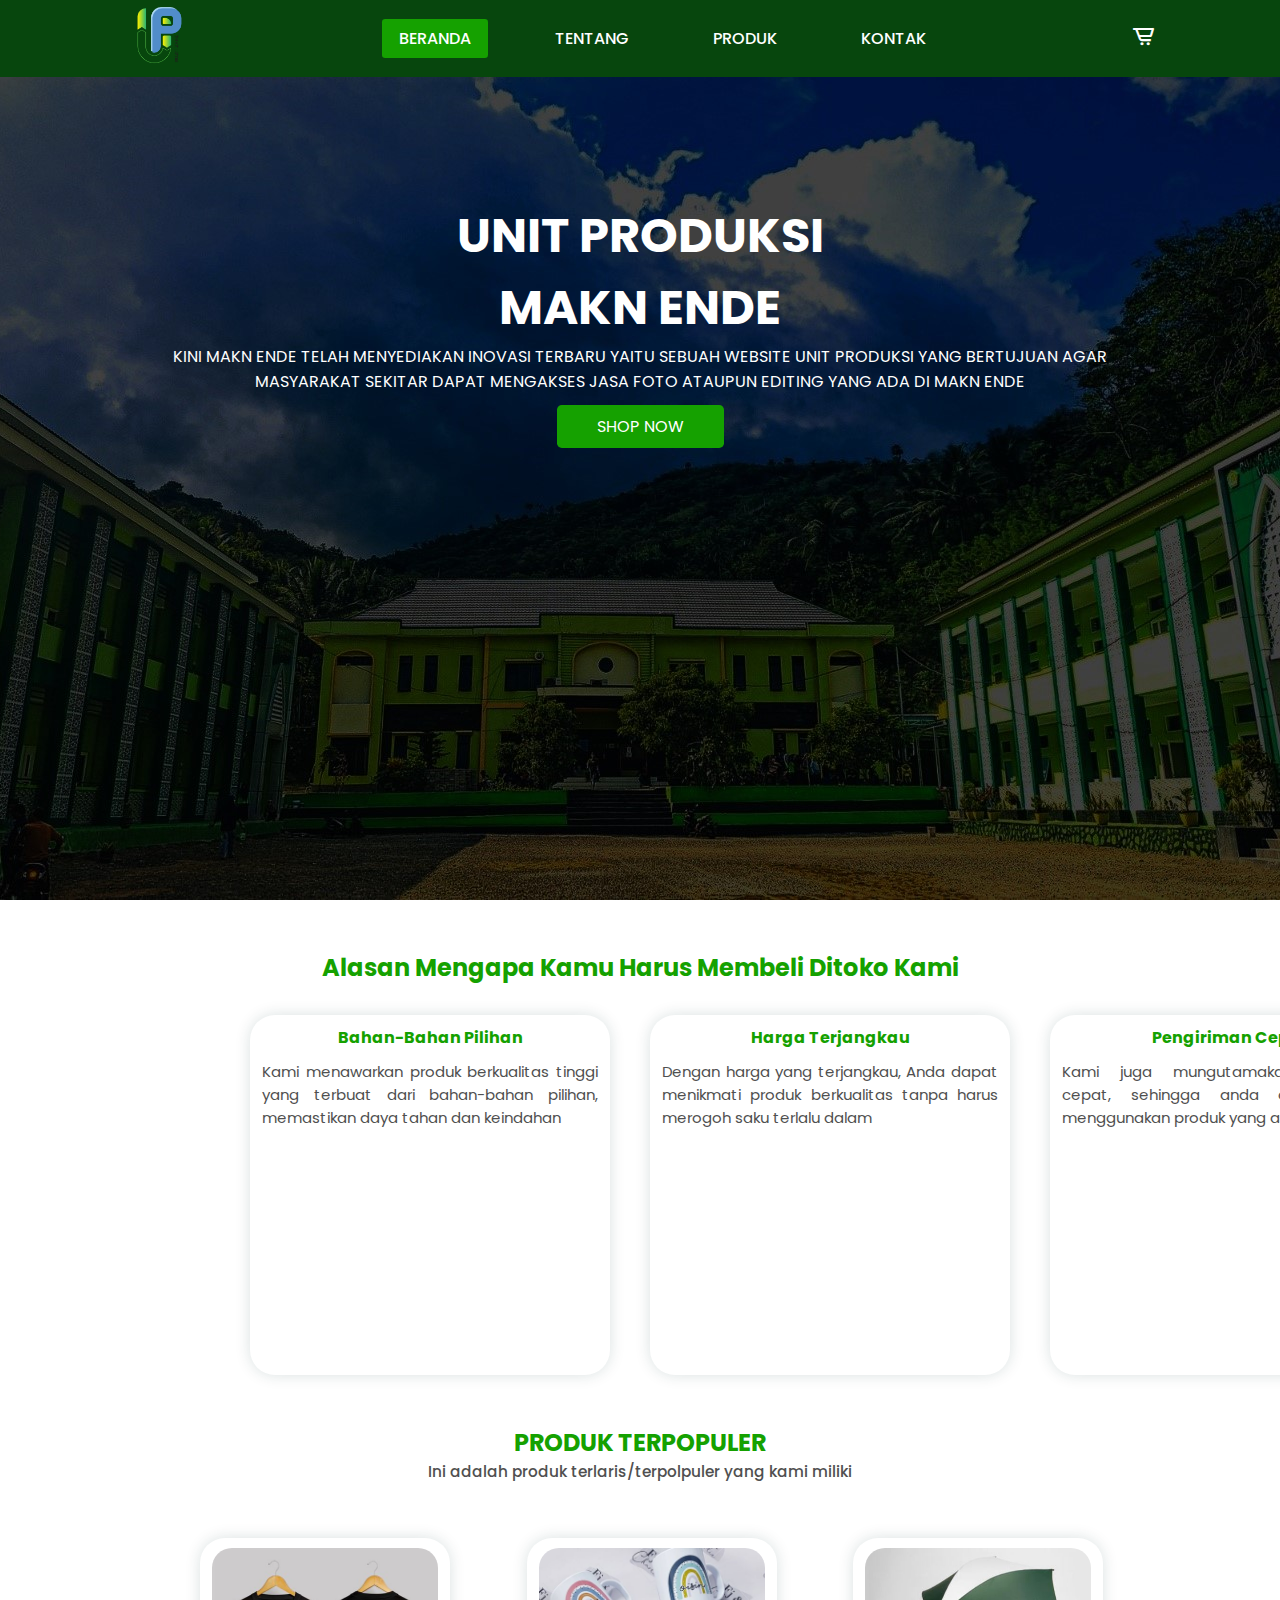
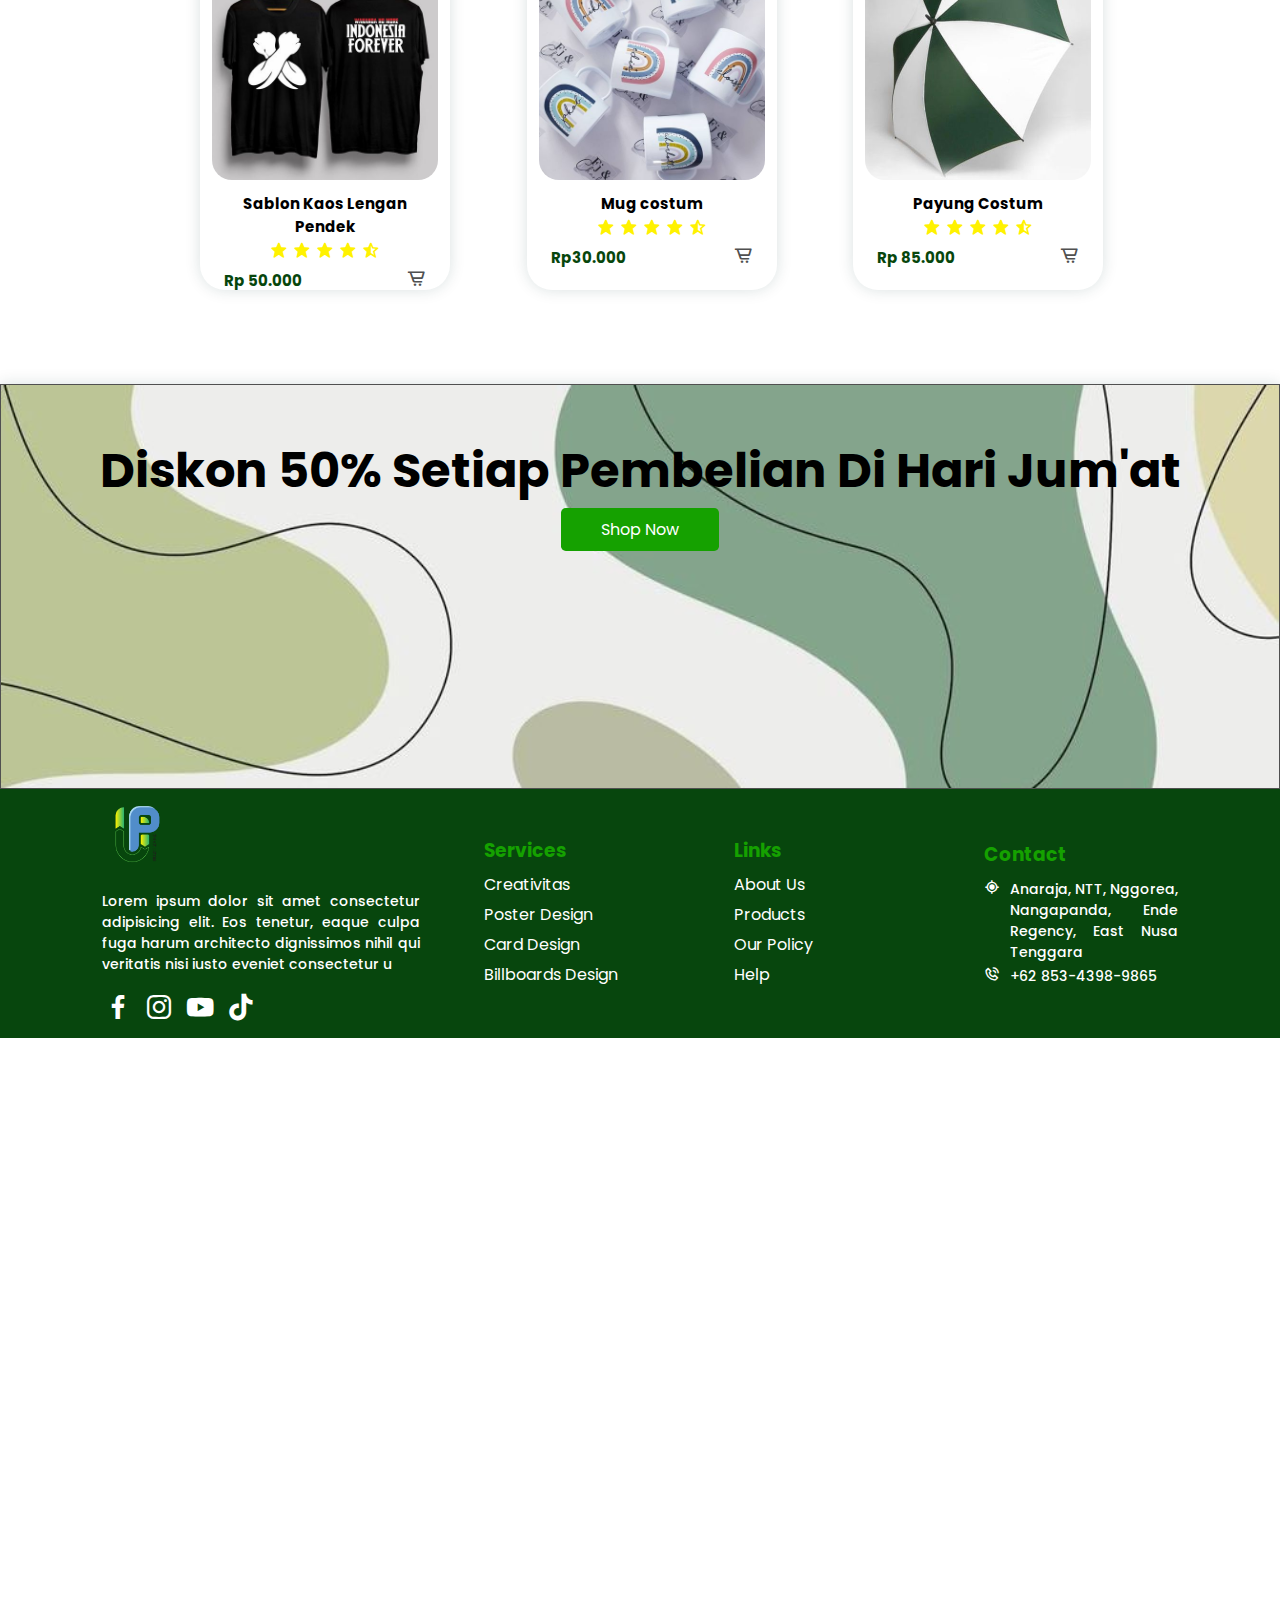
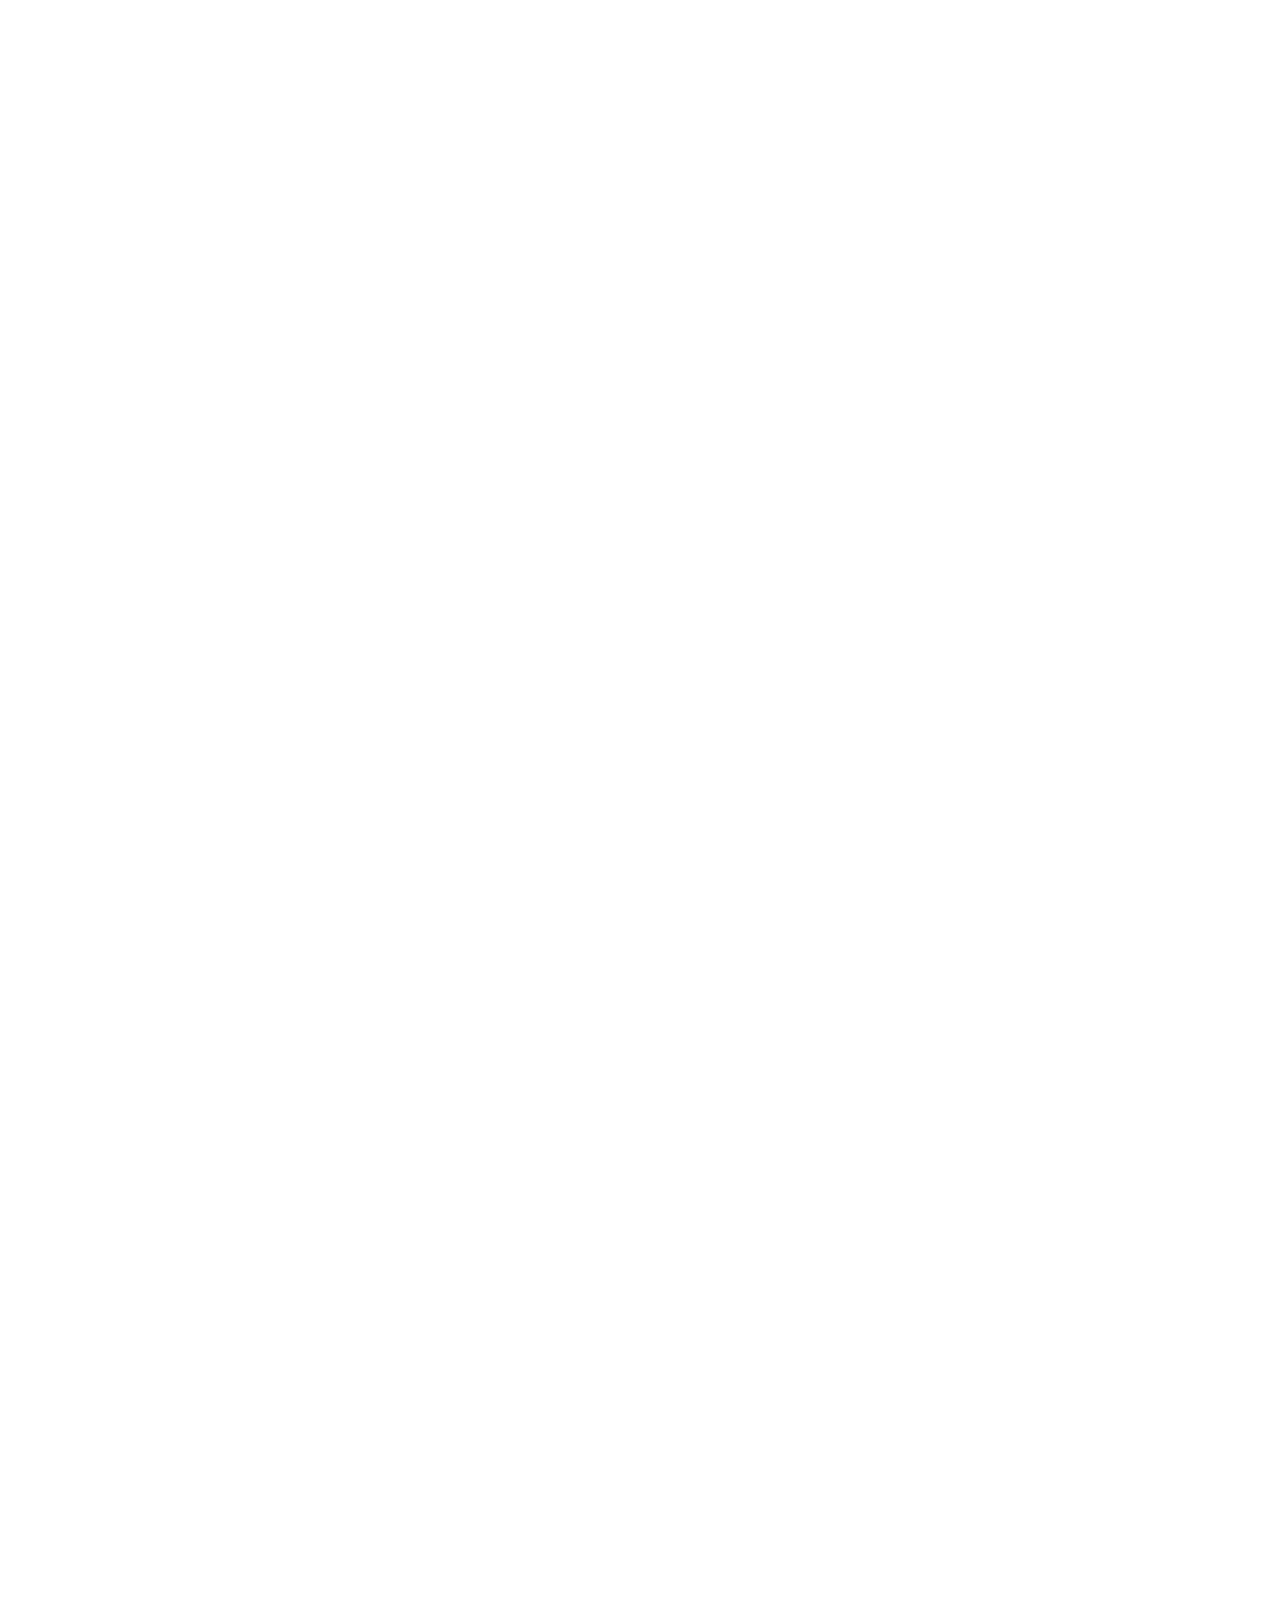
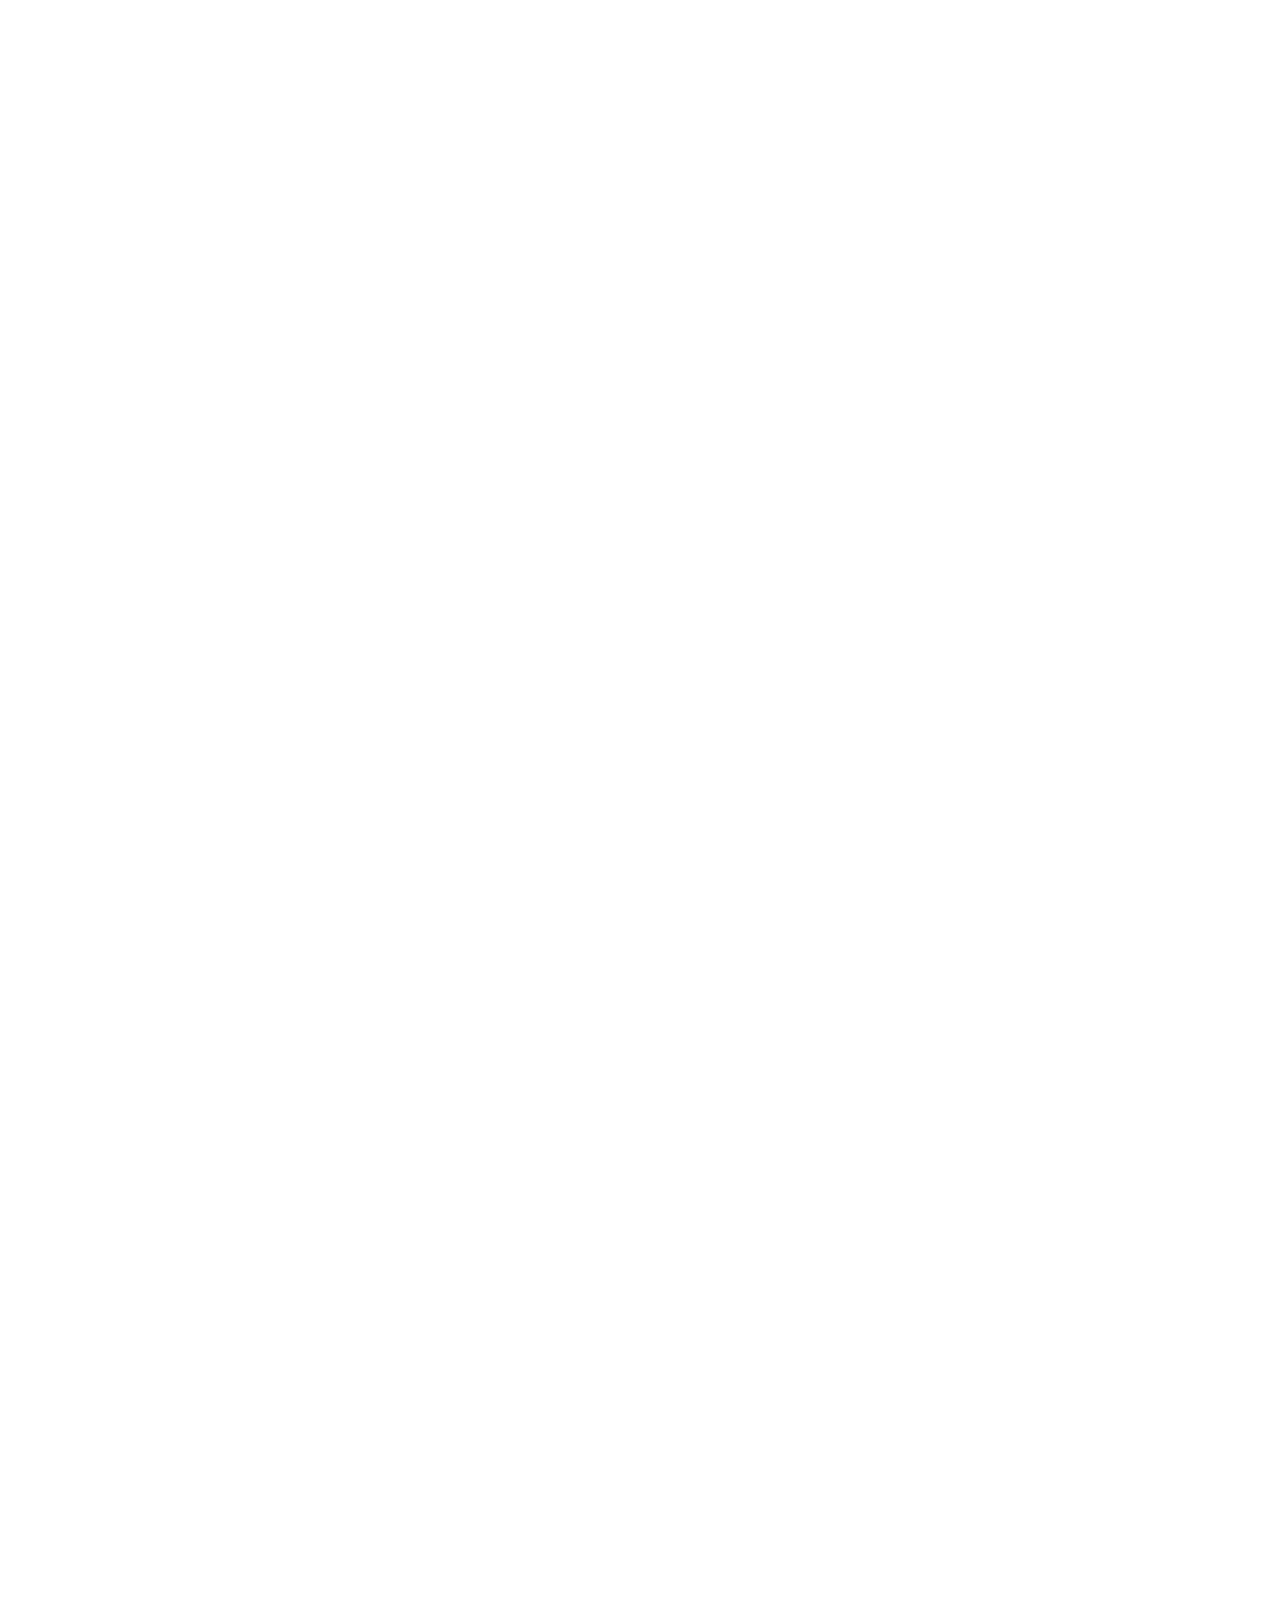
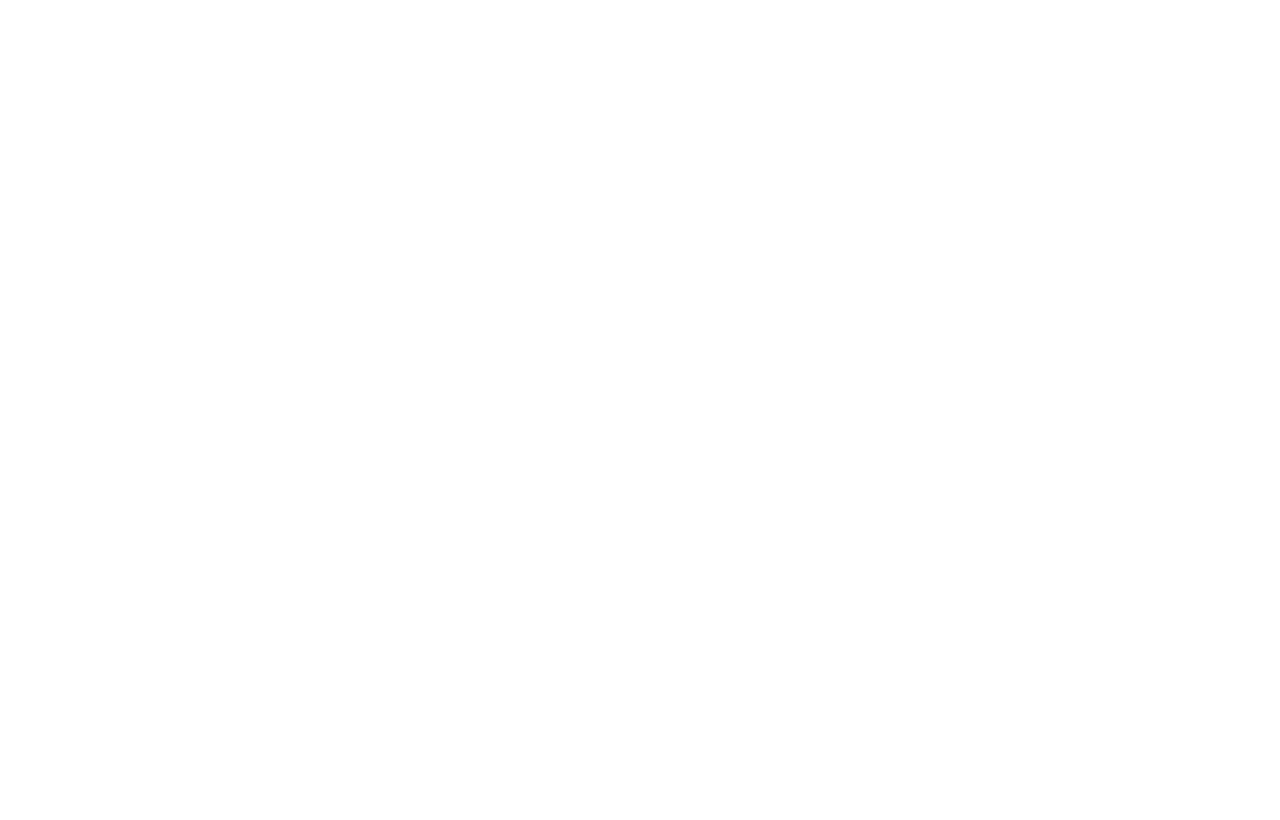
<file: index.html>
<!DOCTYPE html>
<html lang="en">
<head>
    <meta charset="UTF-8">
    <meta name="viewport" content="width=device-width, initial-scale=1.0">
    <meta http-equiv="refresh" content="0;url=home.html">
    <title>Redirecting...</title>
</head>
<body>
    <p>If you are not redirected automatically, <a href="home.html">click here</a>.</p>
</body>
</html>
</file>
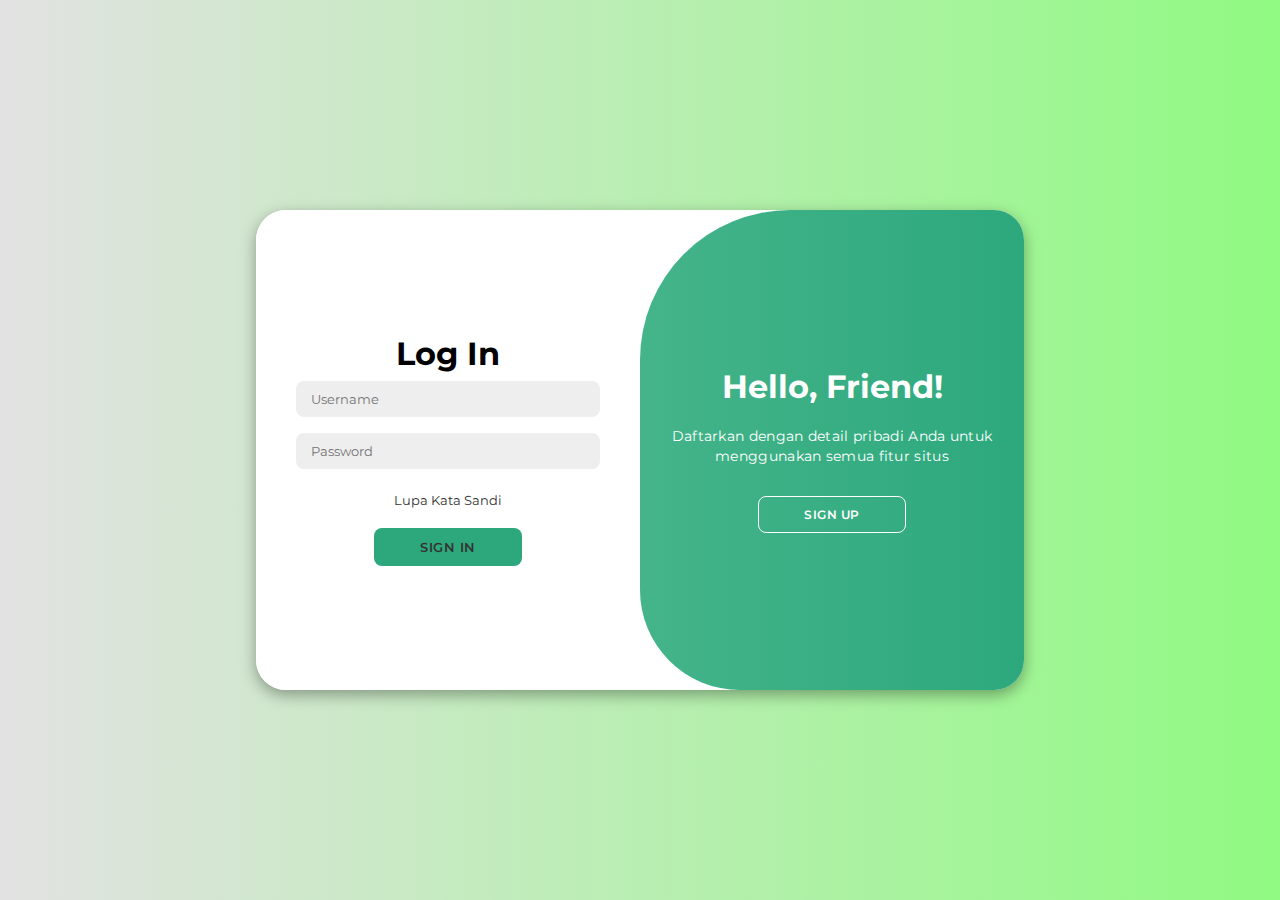
<file: loginn/index.html>
<!DOCTYPE html>
    <html lang="en">

    <head>
        <meta charset="UTF-8">
        <meta name="viewport" content="width=device-width, initial-scale=1.0">
        <link rel="stylesheet" href="https://cdnjs.cloudflare.com/ajax/libs/font-awesome/6.4.2/css/all.min.css">
        <link rel="stylesheet" href="style.css">
        <title>Login|Up</title>
    </head>

    <body>

        <div class="container" id="container">
            <div class="form-container sign-up">
                <form>
                    <h1>Buat Akun Baru</h1>
                    <input type="text" placeholder="Name">
                    <input type="password" placeholder="Password">
                    <input type="email" placeholder="Email">
                    <input type="Mobile Phone" placeholder="Mobile Phone">
                    <input type="Addres" placeholder="Addres">
                    <!-- <input type="jenis-kelamin" placeholder="Jenis Kelamin"> -->
                     <select name="gender" id="gender">
                        <option value="">Gender</option>
                        <option value="male">Male</option>
                        <option value="female">Female</option>
                     </select>
                    <button><a href="DashboardUP/dashboard.html">Sign Up</a></button>
                </form>
            </div>
            <div class="form-container sign-in">
                <form>
                    <h1>Log In</h1>
                    <input type="text" placeholder="Username">
                    <input type="password" placeholder="Password">
                    <a href="forgot.html">Lupa Kata Sandi </a>
                    <button><a href="DashboardUP/dashboard.html">Sign in</a></button>
                </form>
            </div>
            <div class="toggle-container">
                <div class="toggle">
                    <div class="toggle-panel toggle-left">
                        <h1>Selamat Datang!</h1>
                        <p>Masukkan detail pribadi Anda untuk menggunakan semua fitur situs</p>
                        <button class="hidden" id="login">Sign In</button>
                    </div>
                    <div class="toggle-panel toggle-right">
                        <h1>Hello, Friend!</h1>
                        <p>Daftarkan dengan detail pribadi Anda untuk menggunakan semua fitur situs</p>
                        <button class="hidden" id="register">Sign Up</button>
                    </div>
                </div>
            </div>
        </div>

        <script src="script.js"></script>
    </body>

    </html>
</file>
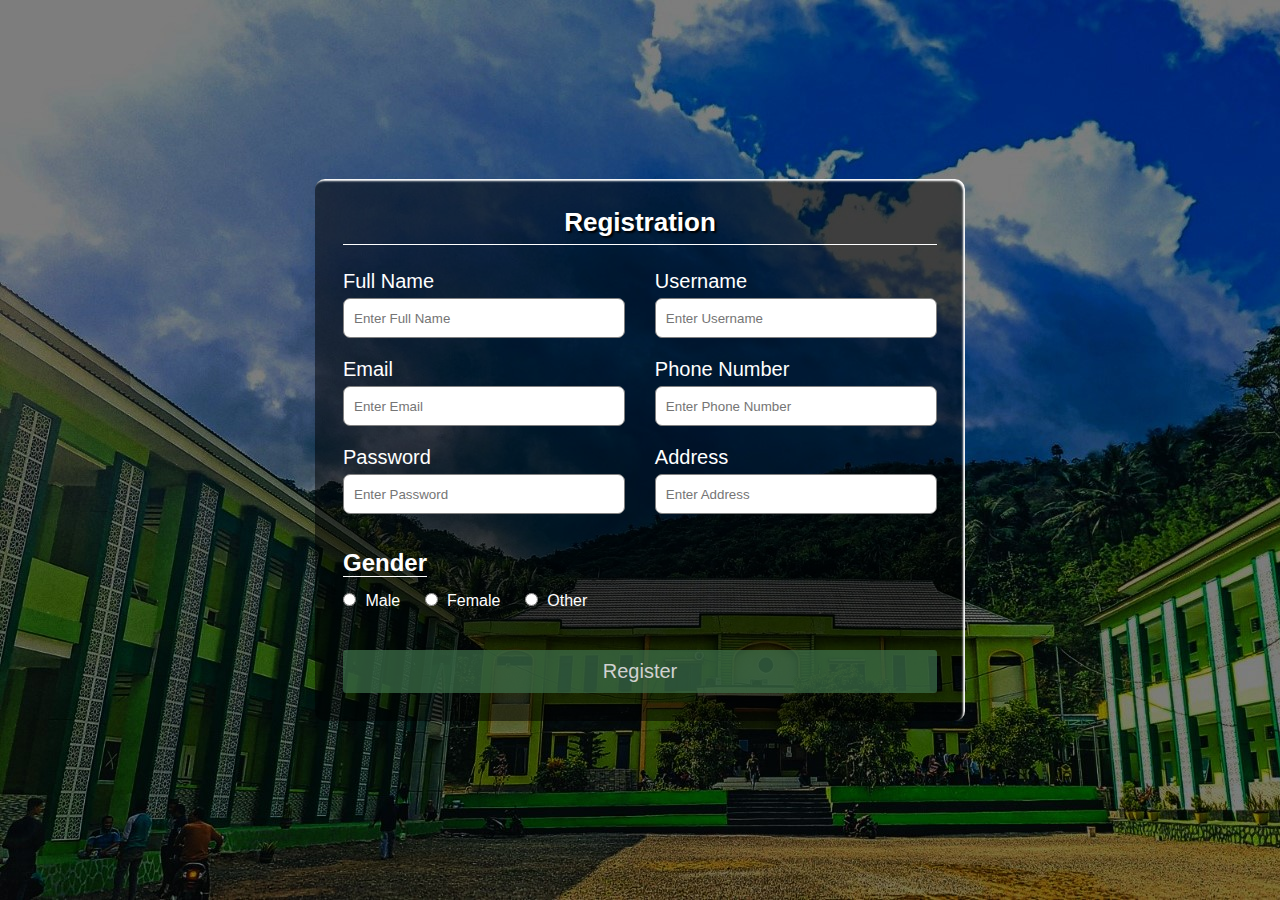
<file: registrasi/index.html>
<!DOCTYPE html>
<html lang="en">
<head>
    <meta charset="UTF-8">
    <meta name="viewport" content="width=device-width, initial-scale=1.0">
    <link rel="stylesheet" href="style.css">
    <title>Registrasi</title>
</head>
<body>

    <div class="container">
        <h1 class="form-title">Registration</h1>
        <form action="#">
          <div class="main-user-info">
            <div class="user-input-box">
              <label for="fullName">Full Name</label>
              <input type="text"
                      id="fullName"
                      name="fullName"
                      placeholder="Enter Full Name"/>
            </div>
            <div class="user-input-box">
              <label for="username">Username</label>
              <input type="text"
                      id="username"
                      name="username"
                      placeholder="Enter Username"/>
            </div>
            <div class="user-input-box">
              <label for="email">Email</label>
              <input type="email"
                      id="email"
                      name="email"
                      placeholder="Enter Email"/>
            </div>
            <div class="user-input-box">
              <label for="phoneNumber">Phone Number</label>
              <input type="text"
                      id="phoneNumber"
                      name="phoneNumber"
                      placeholder="Enter Phone Number"/>
            </div>
            <div class="user-input-box">
              <label for="password">Password</label>
              <input type="password"
                      id="password"
                      name="password"
                      placeholder="Enter Password"/>
            </div>
            <div class="user-input-box">
              <label for="address">Address</label>
              <input type="address"
                      id="address"
                      name="address"
                      placeholder="Enter Address"/>
            </div>
          </div>
          <div class="gender-details-box">
            <span class="gender-title">Gender</span>
            <div class="gender-category">
              <input type="radio" name="gender" id="male">
              <label for="male">Male</label>
              <input type="radio" name="gender" id="female">
              <label for="female">Female</label>
              <input type="radio" name="gender" id="other">
              <label for="other">Other</label>
            </div>
          </div>
          <div class="form-submit-btn">
            <input type="submit" value="Register">
          </div>
        </form>
      </div>
    </body>
  </html>
    
</body>
</html>
</file>
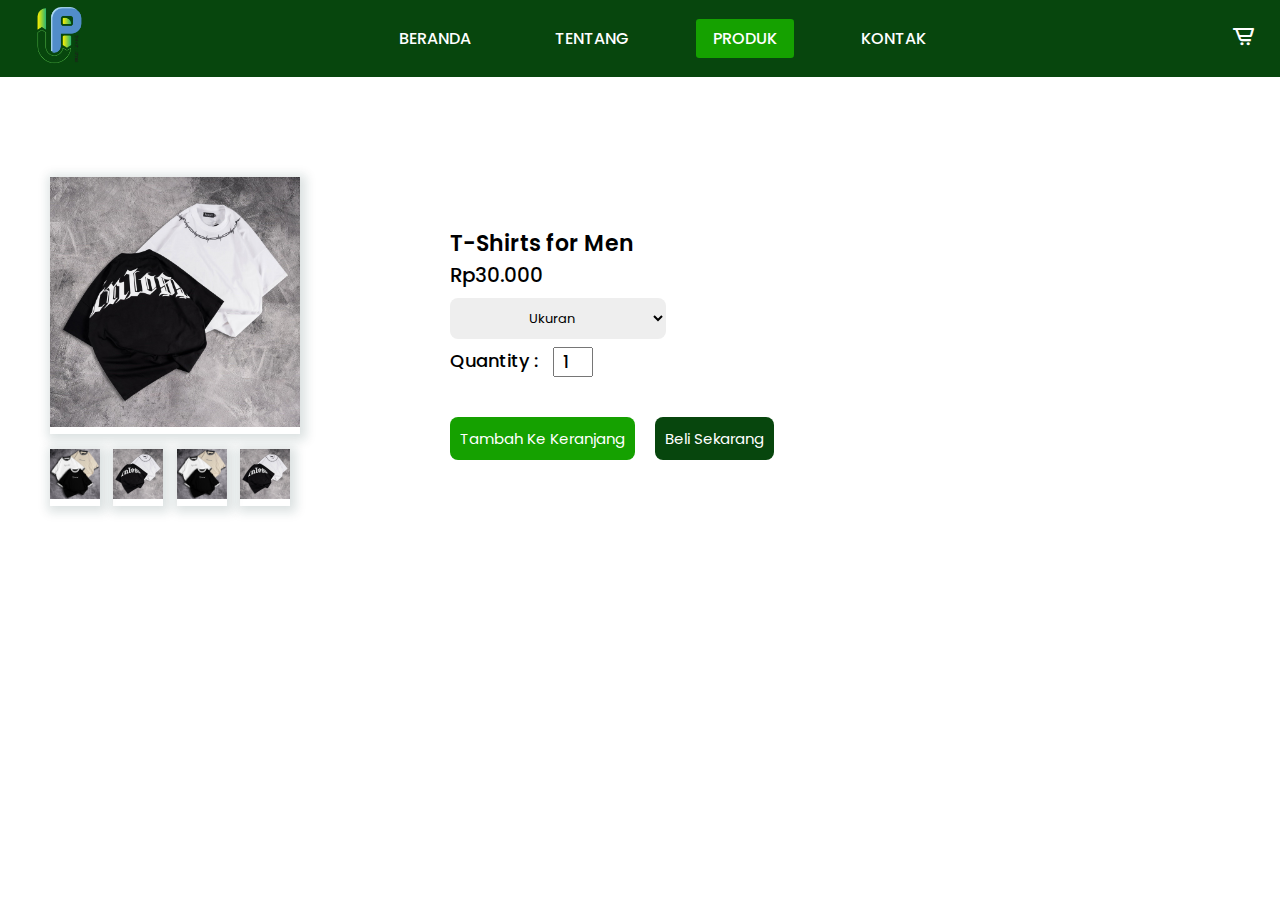
<file: baju.html>
<!DOCTYPE html>
<html lang="en">
<head>
    <meta charset="UTF-8">
    <meta name="viewport" content="width=device-width, initial-scale=1.0">
    <link href='https://unpkg.com/boxicons@2.1.4/css/boxicons.min.css' rel='stylesheet'>
    <link rel="stylesheet" href="https://cdn.jsdelivr.net/npm/swiper@11/swiper-bundle.min.css">
    <link rel="stylesheet" href="baju.css">
    <title>Produk</title>
</head>
<body>

    <header>
        <nav class="navbar">
            <a href="home.html" class="nav-logo">
                <img src="img/logoup.png" alt="">
            </a>
            <ul class="nav-menu">
                <li class="nav-item">
                    <a href="home.html#home" class="nav-link">Beranda</a>
                </li>
                <li class="nav-item">
                    <a href="about.html#about" class="nav-link">Tentang</a>
                </li>
                <li class="nav-item">
                    <a href="products.html#products" class="nav-link1">Produk</a>
                </li>
                <li class="nav-item">
                    <a href="contact.html" class="nav-link">Kontak</a>
                </li>
            </ul>
            <div class="hamburger">
                <span class="bar"></span>
                <span class="bar"></span>
                <span class="bar"></span>
            </div>
            <div class="header-icon">
                <a href="cart.html"><i class='bx bx-cart-alt'></i></a>
             </div>
        </nav>
    </header>

    <div class="flex-box">
        <div class="left">
            <div class="big-img">
                <img src="img2/over.jpeg">
            </div>
            <div class="images">
                <div class="small-img">
                    <img src="img2/over2.jpeg" onclick="showImg(this.src)">
                </div>
                <div class="small-img">
                    <img src="img2/over.jpeg" onclick="showImg(this.src)">
                </div>
                <div class="small-img">
                    <img src="img2/over2.jpeg" onclick="showImg(this.src)">
                </div>
                <div class="small-img">
                    <img src="img2/over.jpeg" onclick="showImg(this.src)">
                </div>
            </div>
        </div>
        <div class="right">
            <!-- <div class="url">Home > Product > T-Shirt</div> -->
            <div class="pname">T-Shirts for Men</div>
            <div class="ratings">
                <i class="fas fa-star"></i>
                <i class="fas fa-star"></i>
                <i class="fas fa-star"></i>
                <i class="fas fa-star"></i>
                <i class="fas fa-star-half-alt"></i>
            </div>
            <div class="price">Rp30.000</div>
            <div class="size">
                <!-- <p>Size :</p> -->
                <!-- <div class="psize active">M</div> -->
                <!-- <div class="psize">L</div> -->
                <!-- <div class="psize">XL</div> -->
                <!-- <div class="psize">XXL</div> -->
                <select name="Ukuran" id="Ukuran">
                    <option value="Ukuran">Ukuran</option>
                    <option value="M">M</option>
                    <option value="L">L</option>
                    <option value="XL">XL</option>
                    <option value="XXL">XXL</option>
                 </select>
            </div>
            <div class="quantity">
                <p>Quantity :</p>
                <input type="number" min="1" max="1000" value="1">
            </div>
            <div class="btn-box">
                <a href="cart.html"><button class="cart-btn">Tambah Ke Keranjang</button></a>
                <button class="buy-btn">Beli Sekarang</button>
            </div>
        </div>
    </div>
    <script>
        let bigImg = document.querySelector('.big-img img');
        function showImg(pic){
            bigImg.src = pic;
        }
    </script>

        <script src="baju.js"></script>
    
</body>
</html>
</file>
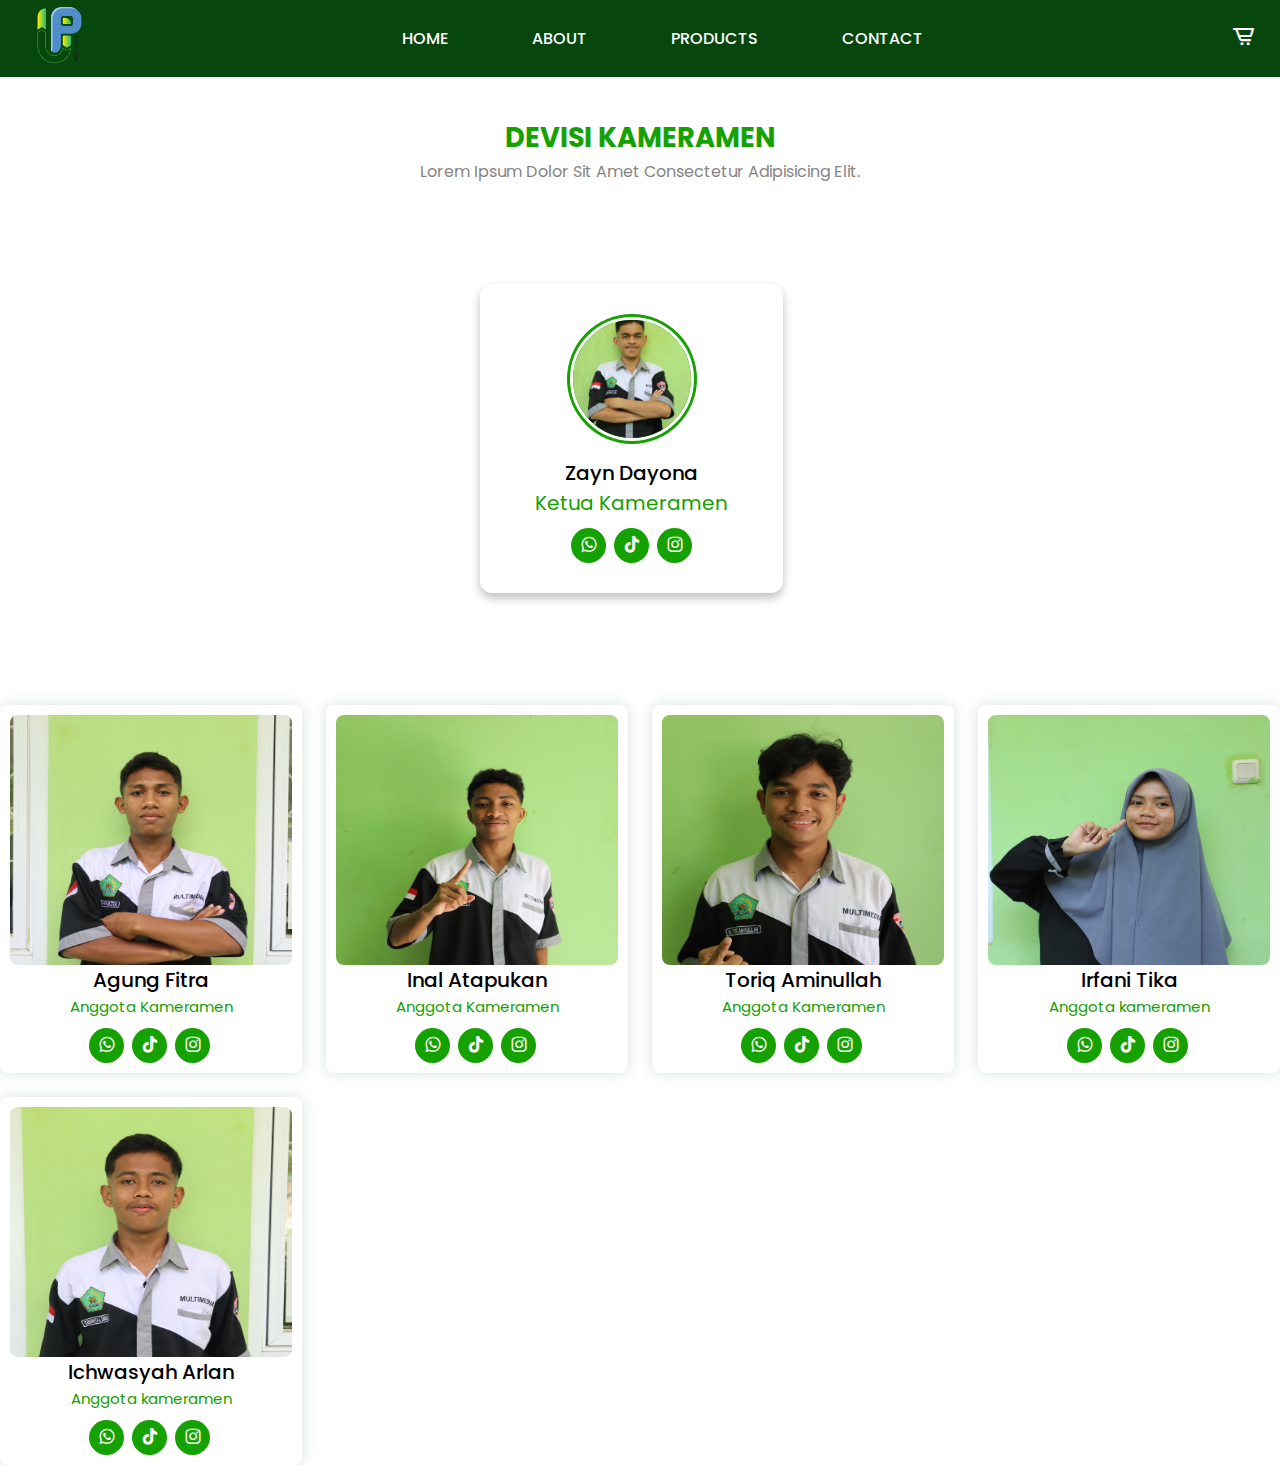
<file: camera.html>
<!DOCTYPE html>
<html lang="en">
<head>
    <meta charset="UTF-8">
    <meta name="viewport" content="width=device-width, initial-scale=1.0">
    <link href='https://unpkg.com/boxicons@2.1.4/css/boxicons.min.css' rel='stylesheet'>
    <link rel="stylesheet" href="camere.css">
    <title>Devisi Kameramen</title>
</head>
<body>

    <header>
        <nav class="navbar">
            <a href="home.html" class="nav-logo">
                <img src="img/logoup.png" alt="">
            </a>
            <ul class="nav-menu">
                <li class="nav-item">
                    <a href="home.html#home" class="nav-link">Home</a>
                </li>
                <li class="nav-item">
                    <a href="about.html#about" class="nav-link">About</a>
                </li>
                <li class="nav-item">
                    <a href="products.html#products" class="nav-link">Products</a>
                </li>
                <li class="nav-item">
                    <a href="contact.html" class="nav-link">Contact</a>
                </li>
            </ul>
            <div class="hamburger">
                <span class="bar"></span>
                <span class="bar"></span>
                <span class="bar"></span>
            </div>
            <div class="header-icon">
                <a href="main.html"><i class='bx bx-cart-alt'></i></a>
             </div>
        </nav>
    </header>

    <div class="wrapper-heading">
        <h2>Devisi Kameramen</h2>
        <p>Lorem ipsum dolor sit amet consectetur adipisicing elit.</p>
     </div>
    <section class="card-wrapper">
        <div class="container">
            <input type="radio" name="dot" id="one">
            <input type="radio" name="dot" id="two">
            <div class="main-card">
              <div class="cards">
                <div class="card">
                 <div class="content">
                   <div class="img">
                     <img src="kameramen/ketuakamera.jpg" alt="">
                   </div>
                   <div class="details">
                     <div class="name">Zayn Dayona</div>
                     <div class="job">Ketua Kameramen</div>
                   </div>
                   <div class="media-icons">
                     <a href="#"><i class='bx bxl-whatsapp'></i></a>
                     <a href="#"><i class='bx bxl-tiktok'></i></a>
                     <a href="#"><i class='bx bxl-instagram'></i></a>
                   </div>
                 </div>
                </div> 
            </div>
          </div>
    </section>

    <setion class="hero">

    </setion>

    <section class="products" id="products">
        <div class="products-container">

            <div class="box">
                <img src="kameramen/ang1.jpg" alt="">
                <div class="details">
                    <div class="name">Agung Fitra</div>
                    <div class="job">Anggota Kameramen</div>
                  </div>
                  <div class="icon">
                    <a href="#"><i class='bx bxl-whatsapp'></i></a>
                    <a href="#"><i class='bx bxl-tiktok'></i></a>
                    <a href="#"><i class='bx bxl-instagram'></i></a>
                  </div>
            </div>

            <div class="box">
                <img src="kameramen/ang2.jpg" alt="">
                <div class="details">
                    <div class="name">Inal Atapukan</div>
                    <div class="job">Anggota Kameramen</div>
                  </div>
                  <div class="icon">
                    <a href="#"><i class='bx bxl-whatsapp'></i></a>
                    <a href="#"><i class='bx bxl-tiktok'></i></a>
                    <a href="#"><i class='bx bxl-instagram'></i></a>
                  </div>
            </div>

            <div class="box">
                <img src="kameramen/ang3.jpg" alt="">
                <div class="details">
                    <div class="name">Toriq Aminullah</div>
                    <div class="job">Anggota Kameramen</div>
                  </div>
                  <div class="icon">
                    <a href="#"><i class='bx bxl-whatsapp'></i></a>
                    <a href="#"><i class='bx bxl-tiktok'></i></a>
                    <a href="#"><i class='bx bxl-instagram'></i></a>
                  </div>
            </div>

            <div class="box">
                <img src="kameramen/ang4.jpg" alt="">
                <div class="details">
                    <div class="name">Irfani Tika</div>
                    <div class="job">Anggota kameramen</div>
                  </div>
                  <div class="icon">
                    <a href="#"><i class='bx bxl-whatsapp'></i></a>
                    <a href="#"><i class='bx bxl-tiktok'></i></a>
                    <a href="#"><i class='bx bxl-instagram'></i></a>
                  </div>
            </div>

            <div class="box">
                <img src="kameramen/ang5.jpg" alt="">
                <div class="details">
                    <div class="name">Ichwasyah Arlan</div>
                    <div class="job">Anggota kameramen</div>
                  </div>
                  <div class="icon">
                    <a href="#"><i class='bx bxl-whatsapp'></i></a>
                    <a href="#"><i class='bx bxl-tiktok'></i></a>
                    <a href="#"><i class='bx bxl-instagram'></i></a>
                  </div>
            </div>

        </div>
      </section>
    
</body>
</html>
</file>
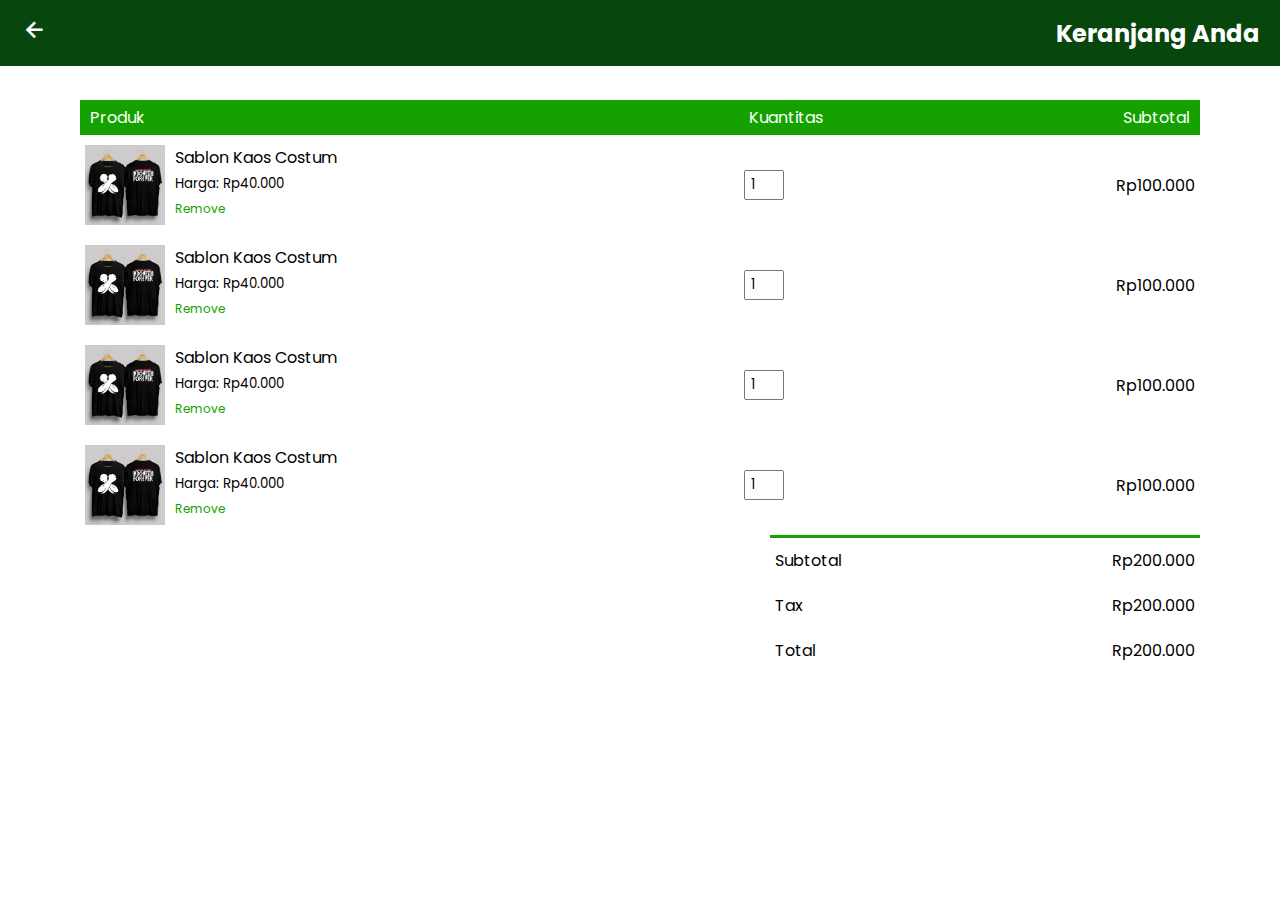
<file: cart.html>
<!DOCTYPE html>
<html lang="en">
<head>
    <meta charset="UTF-8">
    <meta name="viewport" content="width=device-width, initial-scale=1.0">
    <link href='https://unpkg.com/boxicons@2.1.4/css/boxicons.min.css' rel='stylesheet'>
    <link rel="stylesheet" href="cart.css">
    <title>Keranjang</title>
</head>
<body>

    <header>

        <div class="icon">
            <a href="home.html"><i class='bx bx-left-arrow-alt'></i></a>
        </div>

        <h2>Keranjang Anda</h2>

    </header>

    <div class="small-container cart-page">
        <table>
            <tr>
                <th>Produk</th>
                <th>Kuantitas</th>
                <th>Subtotal</th>
            </tr>
            <tr>
                <td>
                    <div class="cart-info">
                        <img src="img2/kaos.jpg" alt="">
                        <div>
                            <p>Sablon Kaos Costum</p>
                            <small>Harga: Rp40.000</small>
                            <br>
                            <a href="">Remove</a>
                        </div>
                    </div>
                </td>
                <td><input type="number" value="1"></td>
                <td>Rp100.000</td>
            </tr>
            <tr>
                <td>
                    <div class="cart-info">
                        <img src="img2/kaos.jpg" alt="">
                        <div>
                            <p>Sablon Kaos Costum</p>
                            <small>Harga: Rp40.000</small>
                            <br>
                            <a href="">Remove</a>
                        </div>
                    </div>
                </td>
                <td><input type="number" value="1"></td>
                <td>Rp100.000</td>
            </tr>
            <tr>
                <td>
                    <div class="cart-info">
                        <img src="img2/kaos.jpg" alt="">
                        <div>
                            <p>Sablon Kaos Costum</p>
                            <small>Harga: Rp40.000</small>
                            <br>
                            <a href="">Remove</a>
                        </div>
                    </div>
                </td>
                <td><input type="number" value="1"></td>
                <td>Rp100.000</td>
            </tr>
            <tr>
                <td>
                    <div class="cart-info">
                        <img src="img2/kaos.jpg" alt="">
                        <div>
                            <p>Sablon Kaos Costum</p>
                            <small>Harga: Rp40.000</small>
                            <br>
                            <a href="">Remove</a>
                        </div>
                    </div>
                </td>
                <td><input type="number" value="1"></td>
                <td>Rp100.000</td>
            </tr>
        </table>

        <div class="total-price">
            <table>
                <tr>
                    <td>Subtotal</td>
                    <td>Rp200.000</td>
                </tr>
                <tr>
                    <td>Tax</td>
                    <td>Rp200.000</td>
                </tr>
                <tr>
                    <td>Total</td>
                    <td>Rp200.000</td>
                </tr>
            </table>
        </div>
</body>
</html>
</file>
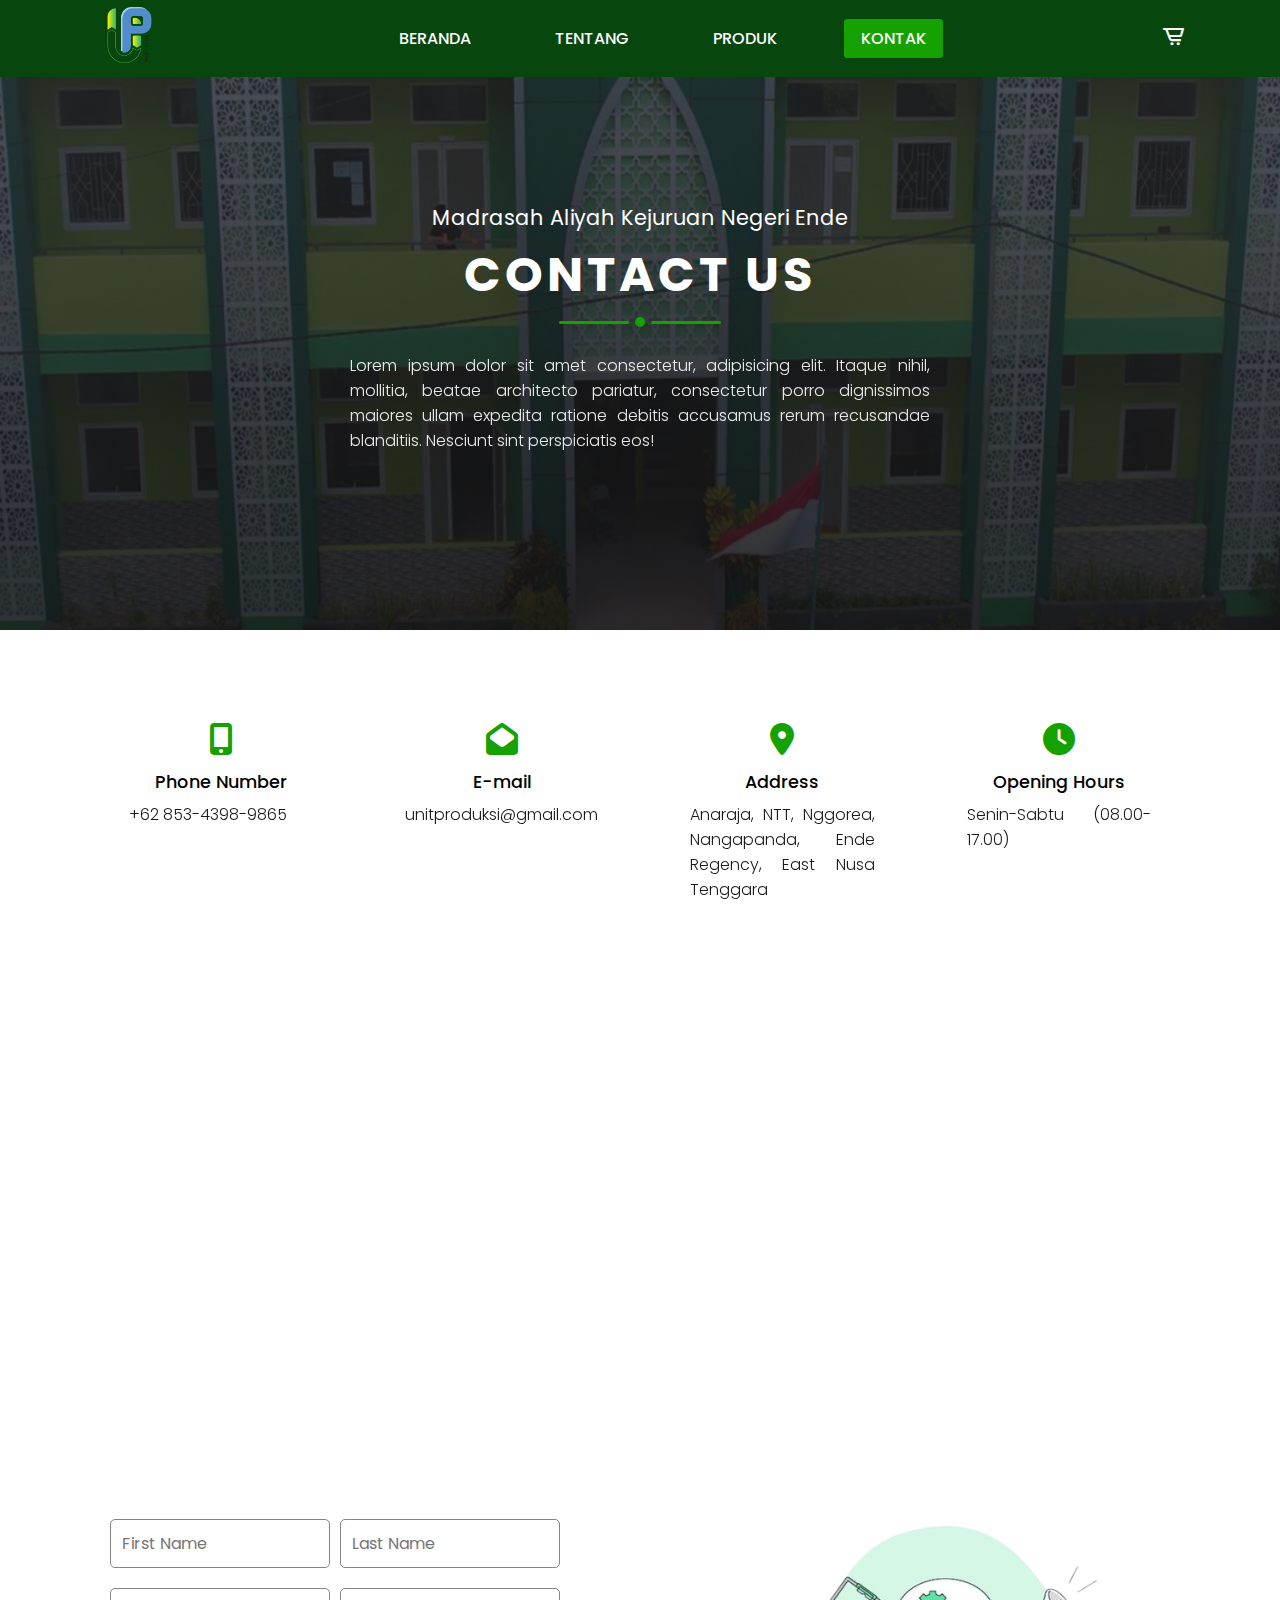
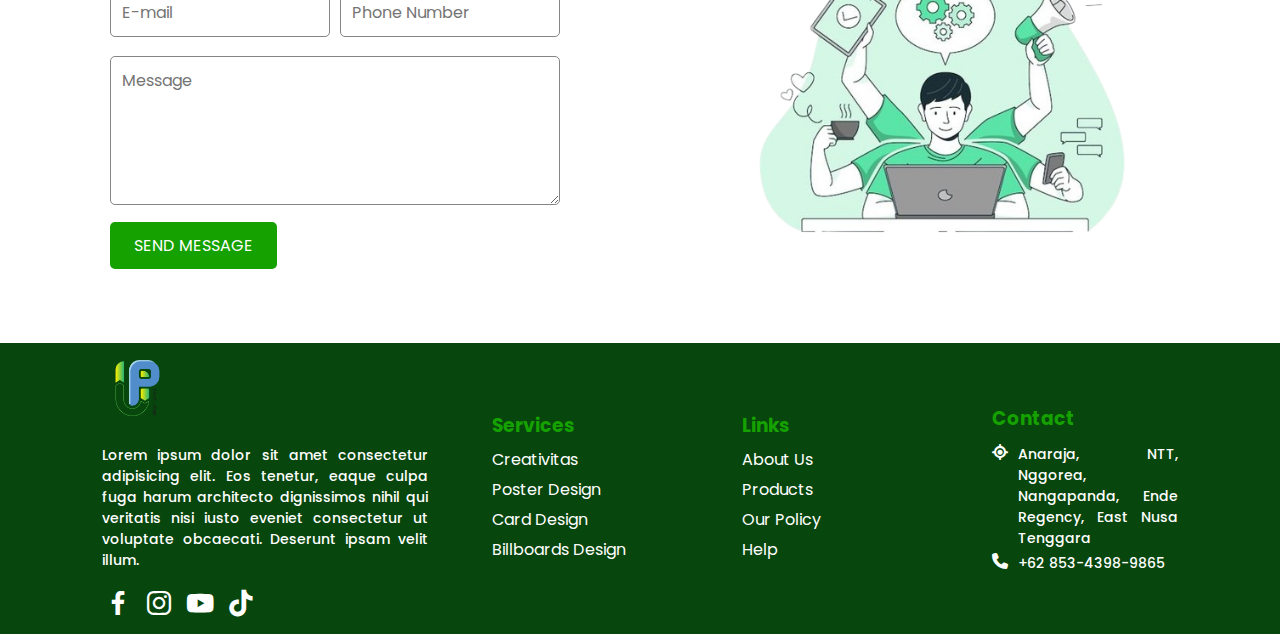
<file: contact.html>
<!DOCTYPE html>
<html lang="en">
<head>
    <meta charset="UTF-8">
    <meta name="viewport" content="width=device-width, initial-scale=1.0">
    <link rel="stylesheet" href="https://cdnjs.cloudflare.com/ajax/libs/font-awesome/6.6.0/css/all.min.css">
    <link href='https://unpkg.com/boxicons@2.1.4/css/boxicons.min.css' rel='stylesheet'>
    <link rel="stylesheet" href="contact.css">
    <title>Kontak</title>
</head>
<body>

    <header>
        <nav class="navbar">
            <a href="home.html" class="nav-logo">
                <img src="img/logoup.png" alt="">
            </a>
            <ul class="nav-menu">
                <li class="nav-item">
                    <a href="home.html#home" class="nav-link">Beranda</a>
                </li>
                <li class="nav-item">
                    <a href="about.html#about" class="nav-link">Tentang</a>
                </li>
                <li class="nav-item">
                    <a href="products.html#products" class="nav-link">Produk</a>
                </li>
                <li class="nav-item">
                    <a href="#" class="nav-link1">Kontak</a>
                </li>
            </ul>
            <div class="hamburger">
                <span class="bar"></span>
                <span class="bar"></span>
                <span class="bar"></span>
            </div>
            <div class="header-icon">
                <a href="cart.html"><i class='bx bx-cart-alt'></i></a>
             </div>
        </nav>
    </header>

    <section class="contact-section">
        <div class="contact-bg">
            <h3>Madrasah Aliyah Kejuruan Negeri Ende</h3>
            <h2>Contact Us</h2>
            <div class="line">
                <div></div>
                <div></div>
                <div></div>
            </div>
            <p class="text">Lorem ipsum dolor sit amet consectetur, adipisicing elit. Itaque nihil, mollitia, beatae architecto pariatur, consectetur porro dignissimos maiores ullam expedita ratione debitis accusamus rerum recusandae blanditiis. Nesciunt sint perspiciatis eos!</p>
        </div>
        <div class="contact-body">
            <div class="contact-info">
                <div>
                    <span><i class="fas fa-mobile-alt"></i></span>
                    <span>Phone Number</span>
                    <span class="text">+62 853-4398-9865</span>
                </div>
                <div>
                    <span><i class="fas fa-envelope-open"></i></span>
                    <span>E-mail</span>
                    <span class="text">unitproduksi@gmail.com</span>
                </div>
                <div>
                    <span><i class="fas fa-map-marker-alt"></i></span>
                    <span>Address</span>
                    <span class="text">Anaraja, NTT, Nggorea, Nangapanda, Ende Regency, East Nusa Tenggara</span>
                </div>
                <div>
                    <span><i class="fas fa-clock"></i></span>
                    <span>Opening Hours</span>
                    <span class="text">Senin-Sabtu (08.00-17.00)</span>
                </div>
            </div>

            <div class="map">
                <iframe src="https://www.google.com/maps/embed?pb=!1m18!1m12!1m3!1d3003.340875952194!2d121.50674817359948!3d-8.80039348997573!2m3!1f0!2f0!3f0!3m2!1i1024!2i768!4f13.1!3m3!1m2!1s0x2db2a3fdc915f149%3A0x32f547196e77ed89!2sMAK%20Negeri%20Ende!5e1!3m2!1sen!2sid!4v1727235245584!5m2!1sen!2sid" width="100%" height="450" style="border:0;" allowfullscreen="" loading="lazy" referrerpolicy="no-referrer-when-downgrade"></iframe>
            </div>


        </div>
        <!-- <div class="map"> -->
            <!-- <iframe src="https://www.google.com/maps/embed?pb=!1m18!1m12!1m3!1d3003.340875952194!2d121.50674817359948!3d-8.80039348997573!2m3!1f0!2f0!3f0!3m2!1i1024!2i768!4f13.1!3m3!1m2!1s0x2db2a3fdc915f149%3A0x32f547196e77ed89!2sMAK%20Negeri%20Ende!5e1!3m2!1sen!2sid!4v1727235245584!5m2!1sen!2sid" width="100%" height="450" style="border:0;" allowfullscreen="" loading="lazy" referrerpolicy="no-referrer-when-downgrade"></iframe> -->
        <!-- </div> -->
        <div class="contact-form">
            <form>
                <div>
                    <input type="text" class="form-control" placeholder="First Name">
                    <input type="text" class="form-control" placeholder="Last Name">
                </div>
                <div>
                    <input type="email" class="form-control" placeholder="E-mail">
                    <input type="text" class="form-control" placeholder="Phone Number">
                </div>
                <textarea rows="5" placeholder="Message" class="form-control"></textarea>
                <input type="submit" class="send-btn" value="Send Message">
            </form>
            <div>
                <img src="img2/hh.png" alt="">
            </div>
        </div>
    </section>

    <footer>
        <div class="footer-container">
            <div class="row">
                <div class="col" id="company">
                    <img src="img/logoup.png" alt="" class="logo">
                    <p>Lorem ipsum dolor sit amet consectetur adipisicing elit. Eos tenetur, eaque culpa fuga harum architecto dignissimos nihil qui veritatis nisi iusto eveniet consectetur ut voluptate obcaecati. Deserunt ipsam velit illum.</p>
                    <div class="social">
                        <a href="#"><i class='bx bxl-facebook'></i></a>
                        <a href="#"><i class='bx bxl-instagram'></i></a>
                        <a href="#"><i class='bx bxl-youtube'></i></a>
                        <a href="#"><i class='bx bxl-tiktok'></i></a>
                    </div>
                </div>
                <div class="col" id="services">
                    <h3>Services</h3>
                    <div class="link">
                        <a href="#">Creativitas</a>
                        <a href="#">Poster Design</a>
                        <a href="#">Card Design</a>
                        <a href="#">Billboards Design</a>
                    </div>
                </div>
                <div class="col" id="useful-links">
                    <h3>Links</h3>
                    <div class="link">
                        <a href="#">About Us</a>
                        <a href="#">Products</a>
                        <a href="#">Our Policy</a>
                        <a href="#">Help</a>
                    </div>
                </div>
                <div class="col" id="contact">
                    <h3>Contact</h3>
                    <div class="contact-details">
                        <i class="fa fa-location"></i>
                        <p>Anaraja, NTT, Nggorea, Nangapanda, Ende Regency, East Nusa Tenggara</p>
                    </div>
                    <div class="contact-details">
                        <i class="fa fa-phone"></i>
                        <p>+62 853-4398-9865</p>
                    </div>
                </div>
            </div>
        </div>
    </footer>
    
</body>
</html>
</file>
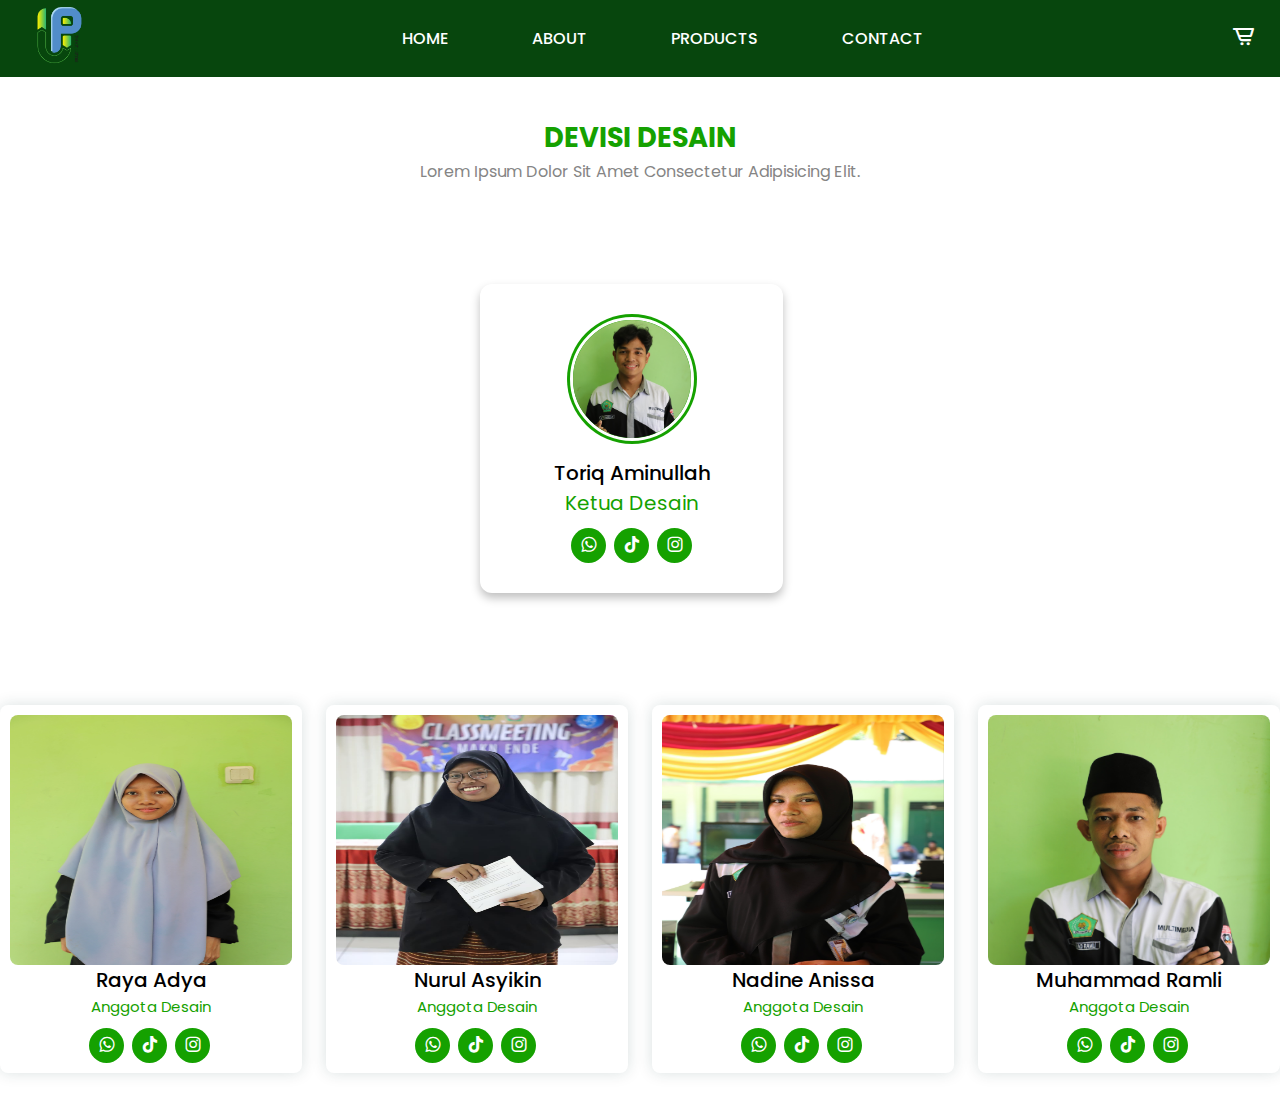
<file: desing.html>
<!DOCTYPE html>
<html lang="en">
<head>
    <meta charset="UTF-8">
    <meta name="viewport" content="width=device-width, initial-scale=1.0">
    <link href='https://unpkg.com/boxicons@2.1.4/css/boxicons.min.css' rel='stylesheet'>
    <link rel="stylesheet" href="pert.css">
    <title>Devisi Desain</title>
</head>
<body>

    <header>
        <nav class="navbar">
            <a href="home.html" class="nav-logo">
                <img src="img/logoup.png" alt="">
            </a>
            <ul class="nav-menu">
                <li class="nav-item">
                    <a href="home.html#home" class="nav-link">Home</a>
                </li>
                <li class="nav-item">
                    <a href="about.html#about" class="nav-link">About</a>
                </li>
                <li class="nav-item">
                    <a href="products.html#products" class="nav-link">Products</a>
                </li>
                <li class="nav-item">
                    <a href="contact.html" class="nav-link">Contact</a>
                </li>
            </ul>
            <div class="hamburger">
                <span class="bar"></span>
                <span class="bar"></span>
                <span class="bar"></span>
            </div>
            <div class="header-icon">
                <a href="main.html"><i class='bx bx-cart-alt'></i></a>
             </div>
        </nav>
    </header>

    <div class="wrapper-heading">
        <h2>Devisi Desain</h2>
        <p>Lorem ipsum dolor sit amet consectetur adipisicing elit.</p>
     </div>
    <section class="card-wrapper">
        <div class="container">
            <input type="radio" name="dot" id="one">
            <input type="radio" name="dot" id="two">
            <div class="main-card">
              <div class="cards">
                <div class="card">
                 <div class="content">
                   <div class="img">
                     <img src="desing/ketuadesing.jpg" alt="">
                   </div>
                   <div class="details">
                     <div class="name">Toriq Aminullah</div>
                     <div class="job">Ketua Desain</div>
                   </div>
                   <div class="media-icons">
                     <a href="#"><i class='bx bxl-whatsapp'></i></a>
                     <a href="#"><i class='bx bxl-tiktok'></i></a>
                     <a href="#"><i class='bx bxl-instagram'></i></a>
                   </div>
                 </div>
                </div>   
                </div>
              </div>
            </div>
          </div>
    </section>

    <setion class="hero">

    </setion>

    <section class="products" id="products">
        <div class="products-container">

            <div class="box">
                <img src="desing/ang1.jpg" alt="">
                <div class="details">
                    <div class="name">Raya Adya</div>
                    <div class="job">Anggota Desain</div>
                  </div>
                  <div class="icon">
                    <a href="#"><i class='bx bxl-whatsapp'></i></a>
                    <a href="#"><i class='bx bxl-tiktok'></i></a>
                    <a href="#"><i class='bx bxl-instagram'></i></a>
                  </div>
            </div>

            <div class="box">
                <img src="desing/ang2.jpg" alt="">
                <div class="details">
                    <div class="name">Nurul Asyikin</div>
                    <div class="job">Anggota Desain</div>
                  </div>
                  <div class="icon">
                    <a href="#"><i class='bx bxl-whatsapp'></i></a>
                    <a href="#"><i class='bx bxl-tiktok'></i></a>
                    <a href="#"><i class='bx bxl-instagram'></i></a>
                  </div>
            </div>

            <div class="box">
                <img src="desing/ang3.jpg" alt="">
                <div class="details">
                    <div class="name">Nadine Anissa</div>
                    <div class="job">Anggota Desain</div>
                  </div>
                  <div class="icon">
                    <a href="#"><i class='bx bxl-whatsapp'></i></a>
                    <a href="#"><i class='bx bxl-tiktok'></i></a>
                    <a href="#"><i class='bx bxl-instagram'></i></a>
                  </div>
            </div>

            <div class="box">
                <img src="desing/ang4.jpg" alt="">
                <div class="details">
                    <div class="name">Muhammad Ramli</div>
                    <div class="job">Anggota Desain</div>
                  </div>
                  <div class="icon">
                    <a href="#"><i class='bx bxl-whatsapp'></i></a>
                    <a href="#"><i class='bx bxl-tiktok'></i></a>
                    <a href="#"><i class='bx bxl-instagram'></i></a>
                  </div>
            </div>

        </div>
      </section>
    
</body>
</html>
</file>
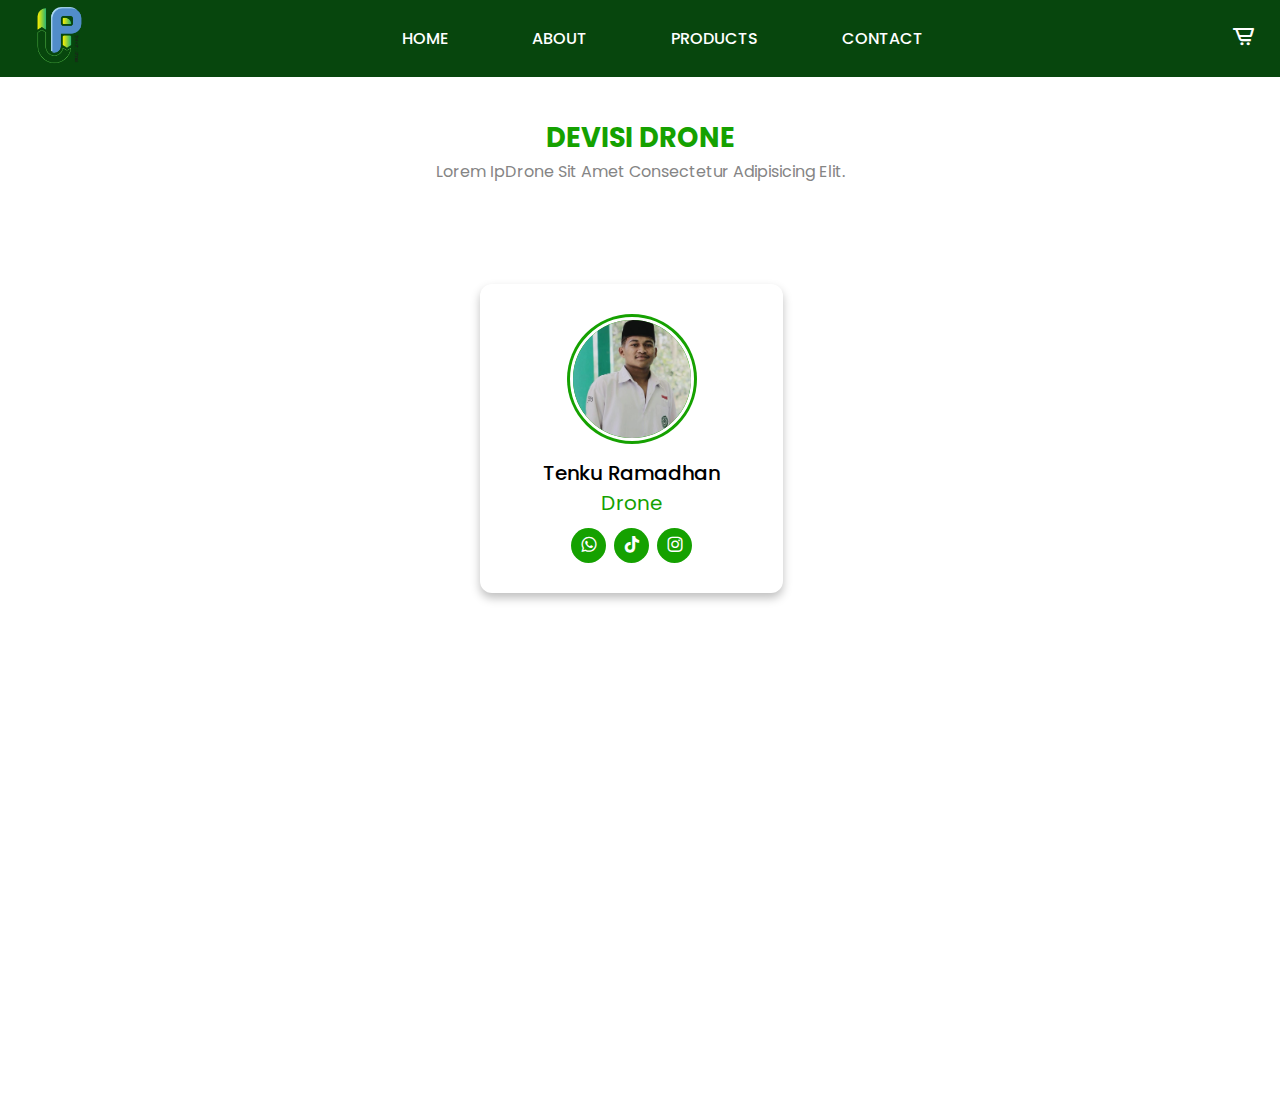
<file: drone.html>
<!DOCTYPE html>
<html lang="en">
<head>
    <meta charset="UTF-8">
    <meta name="viewport" content="width=device-width, initial-scale=1.0">
    <link href='https://unpkg.com/boxicons@2.1.4/css/boxicons.min.css' rel='stylesheet'>
    <link rel="stylesheet" href="camere.css">
    <title>Devisi Drone</title>
</head>
<body>

    <header>
        <nav class="navbar">
            <a href="home.html" class="nav-logo">
                <img src="img/logoup.png" alt="">
            </a>
            <ul class="nav-menu">
                <li class="nav-item">
                    <a href="home.html#home" class="nav-link">Home</a>
                </li>
                <li class="nav-item">
                    <a href="about.html#about" class="nav-link">About</a>
                </li>
                <li class="nav-item">
                    <a href="products.html#products" class="nav-link">Products</a>
                </li>
                <li class="nav-item">
                    <a href="contact.html" class="nav-link">Contact</a>
                </li>
            </ul>
            <div class="hamburger">
                <span class="bar"></span>
                <span class="bar"></span>
                <span class="bar"></span>
            </div>
            <div class="header-icon">
                <a href="main.html"><i class='bx bx-cart-alt'></i></a>
             </div>
        </nav>
    </header>

    <div class="wrapper-heading">
        <h2>Devisi Drone</h2>
        <p>Lorem ipDrone sit amet consectetur adipisicing elit.</p>
     </div>
    <section class="card-wrapper">
        <div class="container">
            <input type="radio" name="dot" id="one">
            <input type="radio" name="dot" id="two">
            <div class="main-card">
              <div class="cards">
                <div class="card">
                 <div class="content">
                   <div class="img">
                     <img src="kameramen/drone.jpg" alt="">
                   </div>
                   <div class="details">
                     <div class="name">Tenku Ramadhan</div>
                     <div class="job">Drone</div>
                   </div>
                   <div class="media-icons">
                     <a href="#"><i class='bx bxl-whatsapp'></i></a>
                     <a href="#"><i class='bx bxl-tiktok'></i></a>
                     <a href="#"><i class='bx bxl-instagram'></i></a>
                   </div>
                 </div>
                </div> 
            </div>
          </div>
    </section>
    
</body>
</html>
</file>
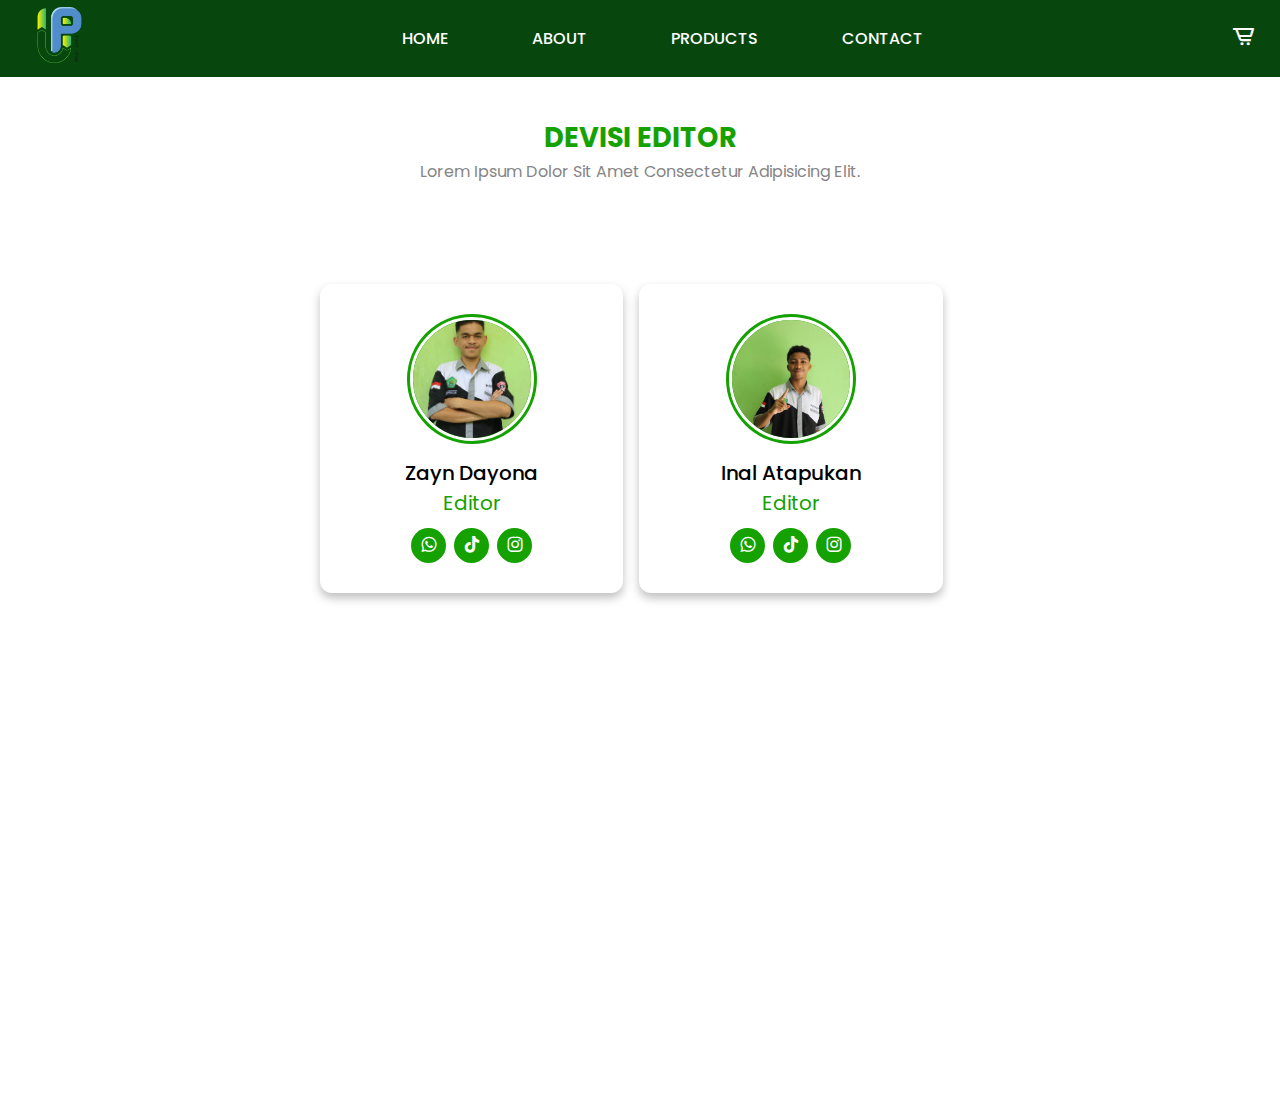
<file: editor.html>
<!DOCTYPE html>
<html lang="en">
<head>
    <meta charset="UTF-8">
    <meta name="viewport" content="width=device-width, initial-scale=1.0">
    <link href='https://unpkg.com/boxicons@2.1.4/css/boxicons.min.css' rel='stylesheet'>
    <link rel="stylesheet" href="editor.css">
    <title>Devisi Editor</title>
</head>
<body>

    <header>
        <nav class="navbar">
            <a href="home.html" class="nav-logo">
                <img src="img/logoup.png" alt="">
            </a>
            <ul class="nav-menu">
                <li class="nav-item">
                    <a href="home.html#home" class="nav-link">Home</a>
                </li>
                <li class="nav-item">
                    <a href="about.html#about" class="nav-link">About</a>
                </li>
                <li class="nav-item">
                    <a href="products.html#products" class="nav-link">Products</a>
                </li>
                <li class="nav-item">
                    <a href="contact.html" class="nav-link">Contact</a>
                </li>
            </ul>
            <div class="hamburger">
                <span class="bar"></span>
                <span class="bar"></span>
                <span class="bar"></span>
            </div>
            <div class="header-icon">
                <a href="main.html"><i class='bx bx-cart-alt'></i></a>
             </div>
        </nav>
    </header>

    <div class="wrapper-heading">
        <h2>Devisi Editor</h2>
        <p>Lorem ipsum dolor sit amet consectetur adipisicing elit.</p>
     </div>
    <section class="card-wrapper">
        <div class="container">
            <input type="radio" name="dot" id="one">
            <input type="radio" name="dot" id="two">
            <div class="main-card">
              <div class="cards">
                <div class="card">
                 <div class="content">
                   <div class="img">
                     <img src="kameramen/ketuakamera.jpg" alt="">
                   </div>
                   <div class="details">
                     <div class="name">Zayn Dayona</div>
                     <div class="job">Editor</div>
                   </div>
                   <div class="media-icons">
                     <a href="#"><i class='bx bxl-whatsapp'></i></a>
                     <a href="#"><i class='bx bxl-tiktok'></i></a>
                     <a href="#"><i class='bx bxl-instagram'></i></a>
                   </div>
                 </div>
                </div> 
                <div class="card">
                    <div class="content">
                      <div class="img">
                        <img src="kameramen/ang2.jpg" alt="">
                      </div>
                      <div class="details">
                        <div class="name">Inal Atapukan</div>
                        <div class="job">Editor</div>
                      </div>
                      <div class="media-icons">
                        <a href="#"><i class='bx bxl-whatsapp'></i></a>
                        <a href="#"><i class='bx bxl-tiktok'></i></a>
                        <a href="#"><i class='bx bxl-instagram'></i></a>
                      </div>
                    </div>
                   </div> 
            </div>
          </div>
    </section>
</body>
</html>
</file>
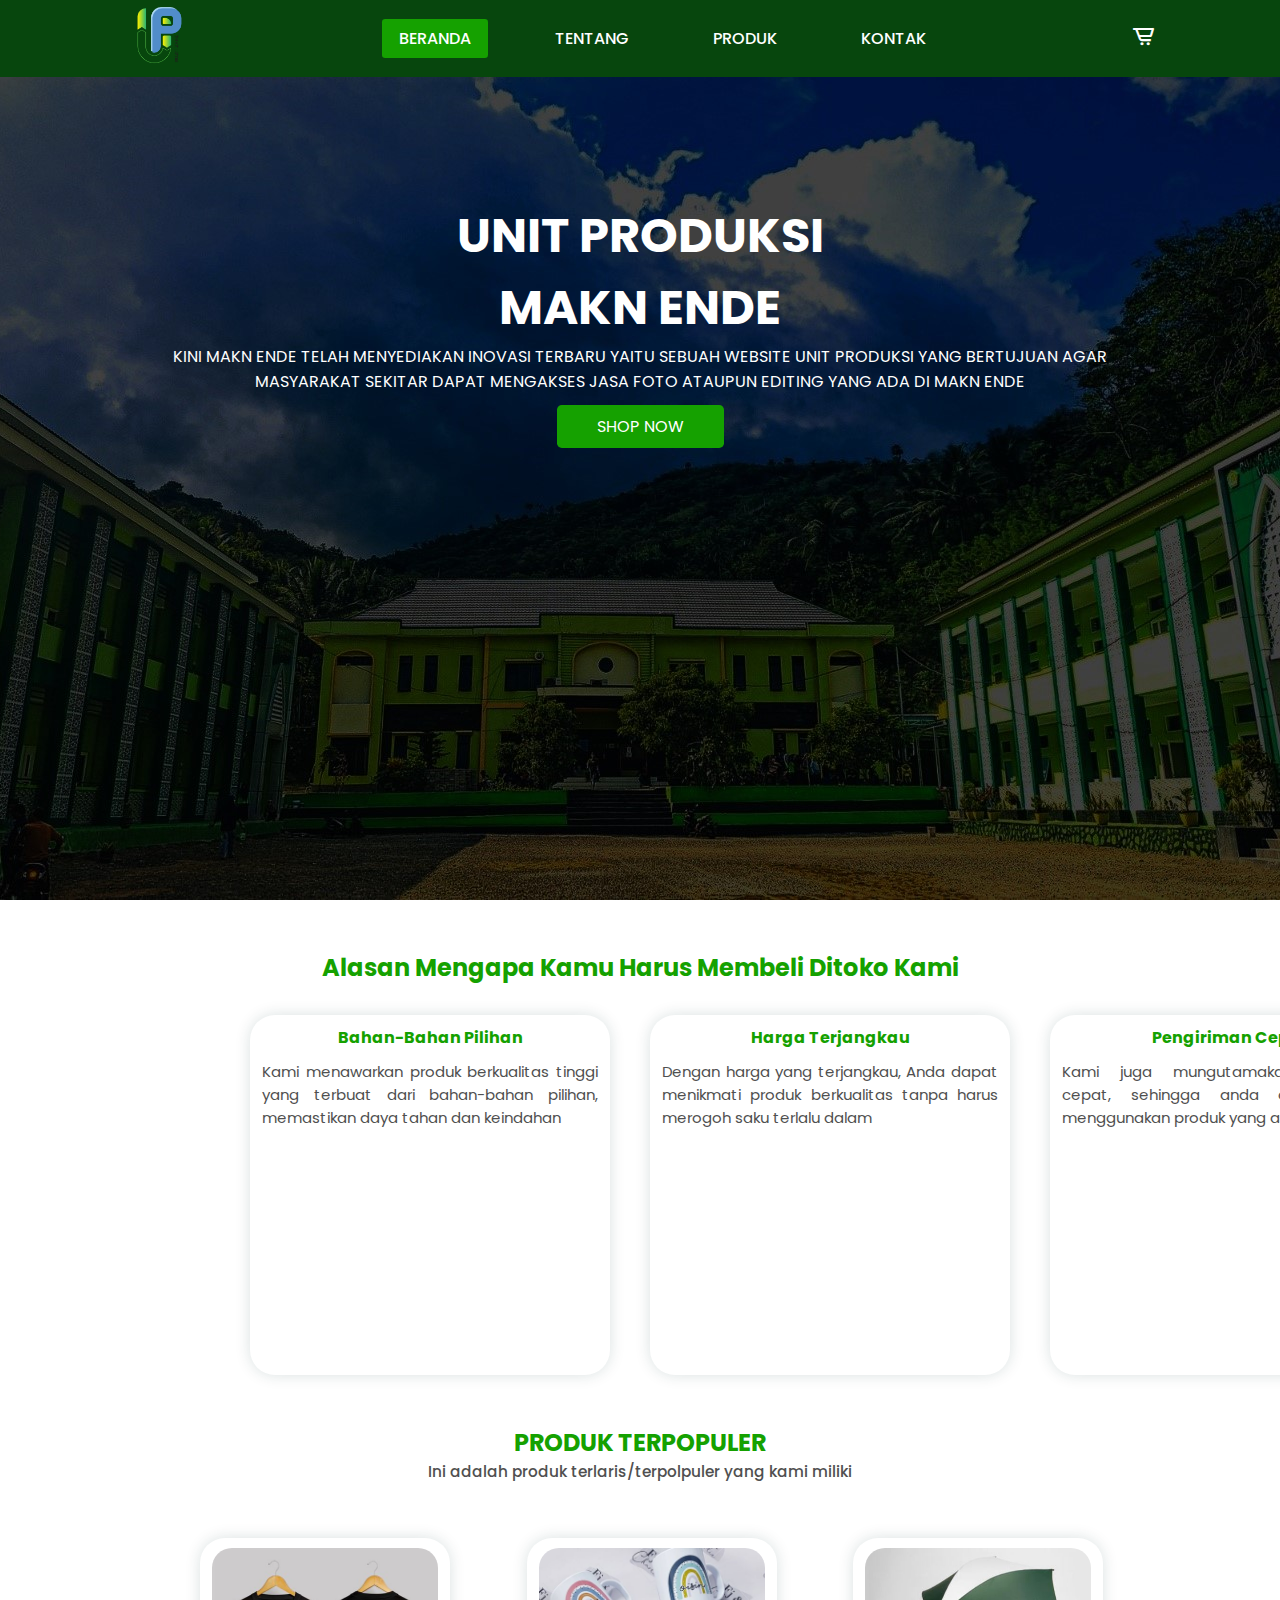
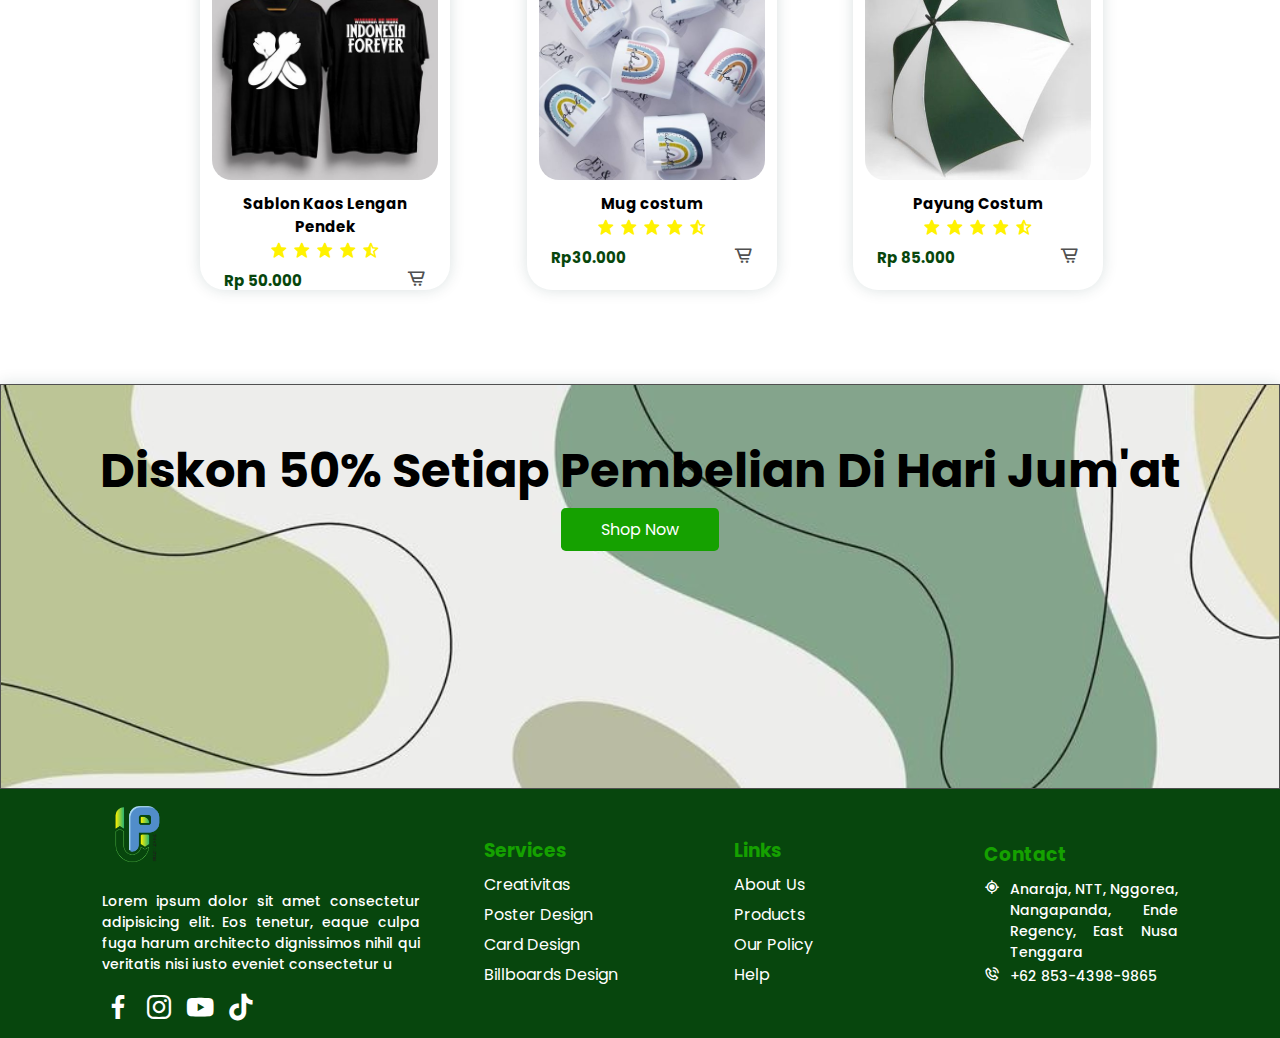
<file: home.html>
<!DOCTYPE html>
<html lang="en">
<head>
    <meta charset="UTF-8">
    <meta name="viewport" content="width=device-width, initial-scale=1.0">
    <link href='https://unpkg.com/boxicons@2.1.4/css/boxicons.min.css' rel='stylesheet'> 
    <link rel="stylesheet" href="https://cdn.jsdelivr.net/npm/swiper@11/swiper-bundle.min.css">
    <link rel="stylesheet" href="home.css">
    <link rel="shortcut icon" href="img/logoup.png" type="image/x-icon">
    <title>Unit Produksi</title>
</head>
<body>

    <header>
        <nav class="navbar">

            <a href="home.html" class="nav-logo">
                <img src="img/logoup.png" alt="">
            </a>

            <ul class="nav-menu">

                <li class="nav-item">
                    <a href="home.html#home" class="nav-link1">Beranda</a>
                </li>

                <li class="nav-item">
                    <a href="about.html#about" class="nav-link">Tentang</a>
                </li>

                <li class="nav-item">
                    <a href="products.html#products" class="nav-link">Produk</a>
                </li>

                <li class="nav-item">
                    <a href="contact.html" class="nav-link">Kontak</a>
                </li>

            </ul>

            <div class="hamburger">

                <span class="bar"></span>
                <span class="bar"></span>
                <span class="bar"></span>

            </div>

           <div class="header-icon">
               <a href="cart.html"><i class='bx bx-cart-alt'></i></a>
            </div>

        </nav>
    </header>

    <section class="home" id="home">
        <div class="home-text">
            <h2>Unit Produksi <br>MAKN Ende</h2>
            <p>Kini MAKN Ende telah menyediakan inovasi terbaru yaitu sebuah website Unit Produksi yang bertujuan agar masyarakat sekitar dapat mengakses jasa foto ataupun editing yang ada di MAKN Ende</p>
            <a href="products.html" class="btn">Shop Now</a>
        </div>
    </section>

    <section class="description">
        <div class="description-text">
            <h2>Alasan Mengapa Kamu Harus Membeli Ditoko Kami </h2>
        </div>

        <div class="desc">
            <div class="desc-box">
                <div class="box">
                    <h3>Bahan-Bahan Pilihan</h3>
                    <div class="box-text">
                        <p>Kami menawarkan produk berkualitas tinggi yang terbuat dari bahan-bahan pilihan, memastikan daya tahan dan keindahan</p>
                    </div>
                </div>
            </div>

            <div class="desc-box">
                <div class="box">
                    <h3>Harga Terjangkau</h3>
                    <div class="box-text">
                        <p>Dengan harga yang terjangkau, Anda dapat menikmati produk berkualitas tanpa harus merogoh saku terlalu dalam</p>
                    </div>
                </div>
            </div>

            <div class="desc-box">
                <div class="box">
                    <h3>Pengiriman Cepat</h3>
                    <div class="box-text">
                        <p>Kami juga mungutamakan pengiriman cepat, sehingga anda dapat segera menggunakan produk yang anda pesan</p>
                    </div>
                </div>
            </div>

        </div>

    </section>

    <section class="container">
        <div class="container-text">
            <h2>Produk Terpopuler</h2>
            <p>Ini adalah produk terlaris/terpolpuler yang kami miliki</p>
        </div>

        <div class="products">
            <a href="products.html">
                <div class="pro-container">
                    <div class="pro">
                        <img src="img2/kaos.jpg" alt="">
                        <div class="des">
                            <h3>Sablon Kaos Lengan Pendek</h3>
                            <div class="star">
                                <i class='bx bxs-star' ></i>
                                <i class='bx bxs-star' ></i>
                                <i class='bx bxs-star' ></i>
                                <i class='bx bxs-star' ></i>
                                <i class='bx bxs-star-half' ></i>
                            </div>
                            <div class="cart">
                                <h4>Rp 50.000</h4>
                                <a href="main.html"><i class='bx bx-cart-alt'></i></a>
                            </div>
                        </div>
                    </div>               
                </div>
            </a>
            <a href="products.html">
                <div class="pro-container">
                    <div class="pro">
                        <img src="img2/mug.jpg" alt="">
                        <div class="des">
                            <h3>Mug costum</h3>
                            <div class="star">
                                <i class='bx bxs-star' ></i>
                                <i class='bx bxs-star' ></i>
                                <i class='bx bxs-star' ></i>
                                <i class='bx bxs-star' ></i>
                                <i class='bx bxs-star-half' ></i>
                            </div>
                            <div class="cart">
                                <h4>Rp30.000</h4>
                                <a href="main.html"><i class='bx bx-cart-alt'></i></a>
                            </div>
                        </div>
                    </div>               
                </div>
            </a>
            <a href="products.html">
                <div class="pro-container">
                    <div class="pro">
                        <img src="img2/payung.jpg" alt="">
                        <div class="des">
                            <h3>Payung Costum</h3>
                            <div class="star">
                                <i class='bx bxs-star' ></i>
                                <i class='bx bxs-star' ></i>
                                <i class='bx bxs-star' ></i>
                                <i class='bx bxs-star' ></i>
                                <i class='bx bxs-star-half' ></i>
                            </div>
                            <div class="cart">
                                <h4>Rp 85.000</h4>
                                <a href="main.html"><i class='bx bx-cart-alt'></i></a>
                            </div>
                        </div>
                    </div>               
                </div>
            </a>
        </div>


    </section>

    <section class="hero">

        <div class="hero-text">
            <h2>Diskon 50% Setiap Pembelian Di Hari Jum'at</h2> 
            <a href="products.html" class="btn">Shop Now</a>
        </div>

    </section> 

    <footer>
        <div class="footer-container">
            <div class="row">
                <div class="col" id="company">
                    <img src="img/logoup.png" alt="" class="logo">
                    <p>Lorem ipsum dolor sit amet consectetur adipisicing elit. Eos tenetur, eaque culpa fuga harum architecto dignissimos nihil qui veritatis nisi iusto eveniet consectetur u
                    <div class="social">
                        <a href="#"><i class='bx bxl-facebook'></i></a>
                        <a href="#"><i class='bx bxl-instagram'></i></a>
                        <a href="#"><i class='bx bxl-youtube'></i></a>
                        <a href="#"><i class='bx bxl-tiktok'></i></a>
                    </div>
                </div>
                <div class="col" id="services">
                    <h3>Services</h3>
                    <div class="link">
                        <a href="#">Creativitas</a>
                        <a href="#">Poster Design</a>
                        <a href="#">Card Design</a>
                        <a href="#">Billboards Design</a>
                    </div>
                </div>
                <div class="col" id="useful-links">
                    <h3>Links</h3>
                    <div class="link">
                        <a href="#">About Us</a>
                        <a href="#">Products</a>
                        <a href="#">Our Policy</a>
                        <a href="#">Help</a>
                    </div>
                </div>
                <div class="col" id="contact">
                    <h3>Contact</h3>
                    <div class="contact-details">
                        <i class='bx bx-current-location'></i>
                        <p>Anaraja, NTT, Nggorea, Nangapanda, Ende Regency, East Nusa Tenggara</p>
                    </div>
                    <div class="contact-details">
                        <i class='bx bx-phone-call'></i>
                        <p>+62 853-4398-9865</p>
                    </div>
                </div>
            </div>
        </div>
    </footer>
    

    <script src="home.js"></script>
    <!-- <script src="https://cdn.jsdelivr.net/npm/swiper@11/swiper-bundle.min.js"></script> -->
    <!-- <script> -->
        <!-- // const swiper = new Swiper('.js-testimonials-slider', { -->
            <!-- // grabCursor: true, -->
            <!-- // spaceBetween:30, -->
            <!-- // pagination:{ -->
                <!-- // el: '.js-testimonials-pagination', -->
                <!-- // clickable: true -->
            <!-- // }, -->
            <!-- // breakpoints:{ -->
                <!-- // 767:{ -->
                    <!-- // slidesPerView: 2 -->
                <!-- // } -->
            <!-- // } -->
        <!-- // }) -->
    <!-- // </script> -->
</body>
</html>
</file>
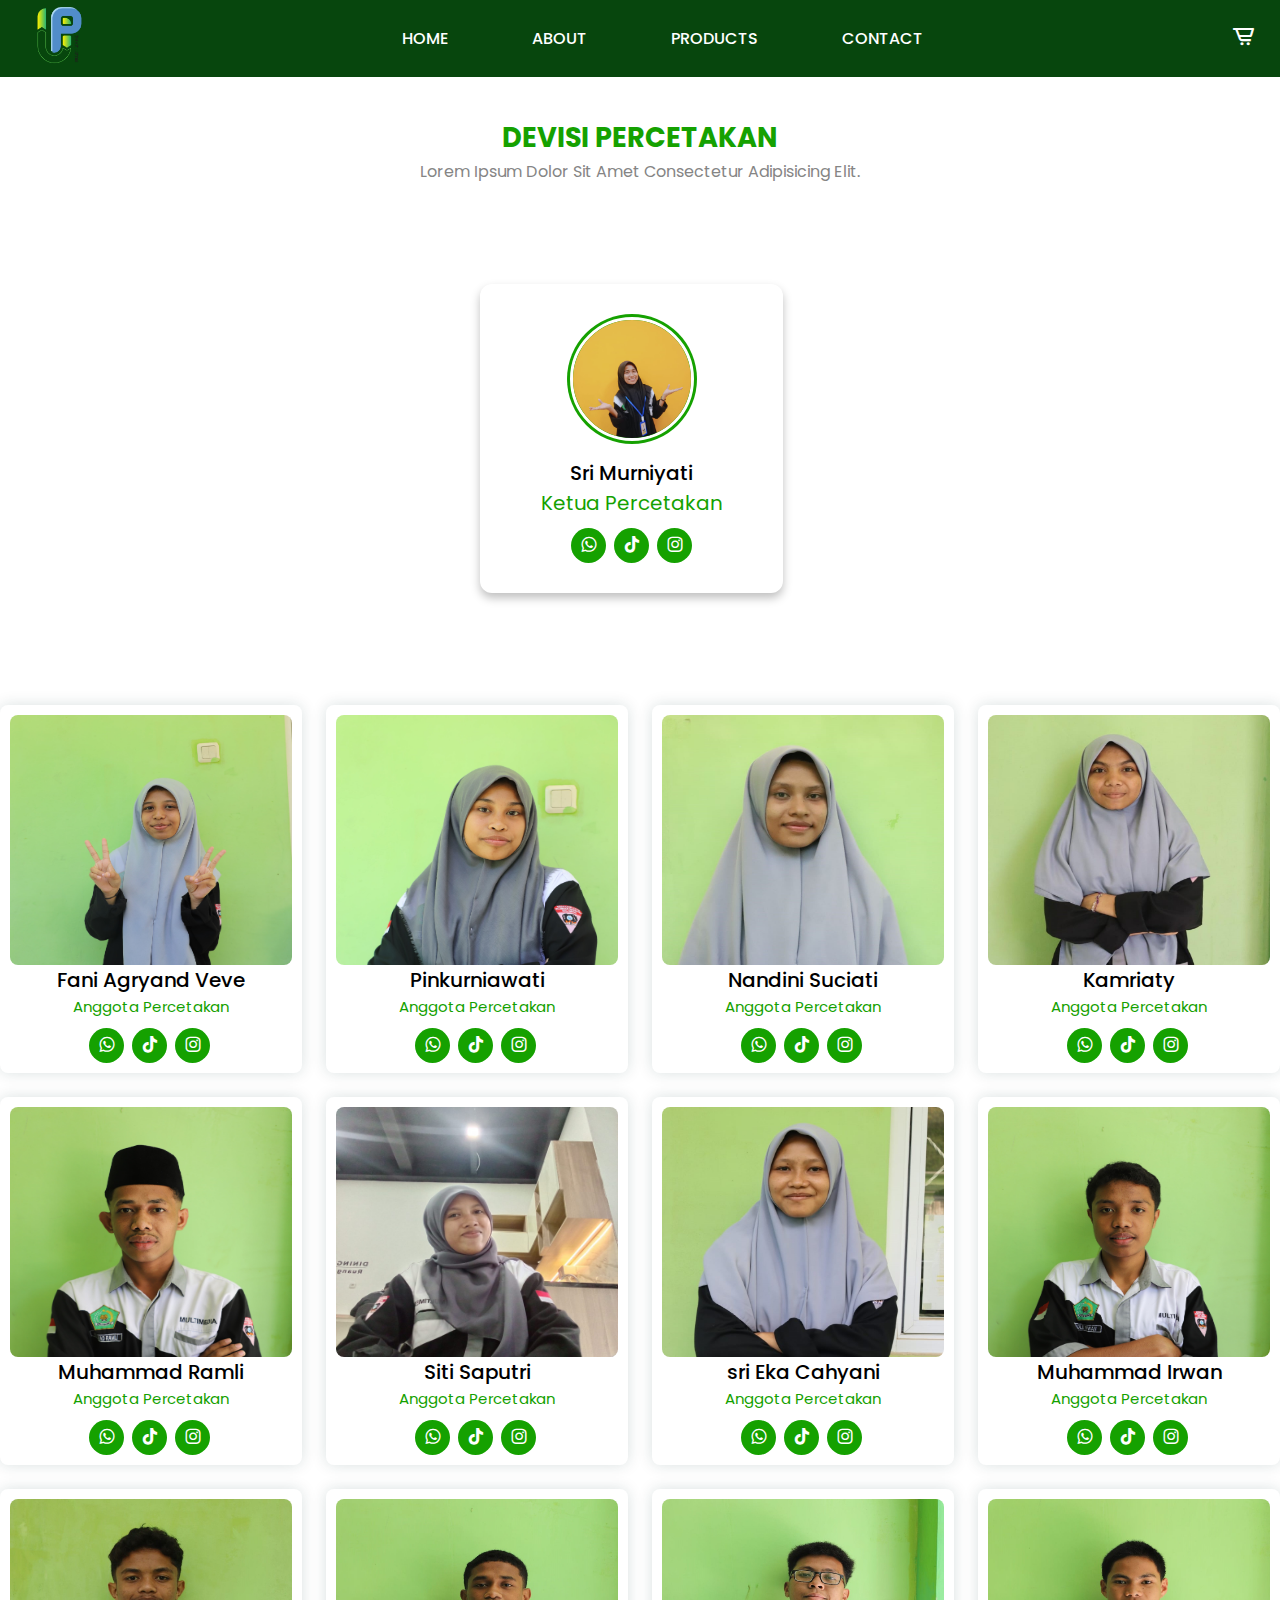
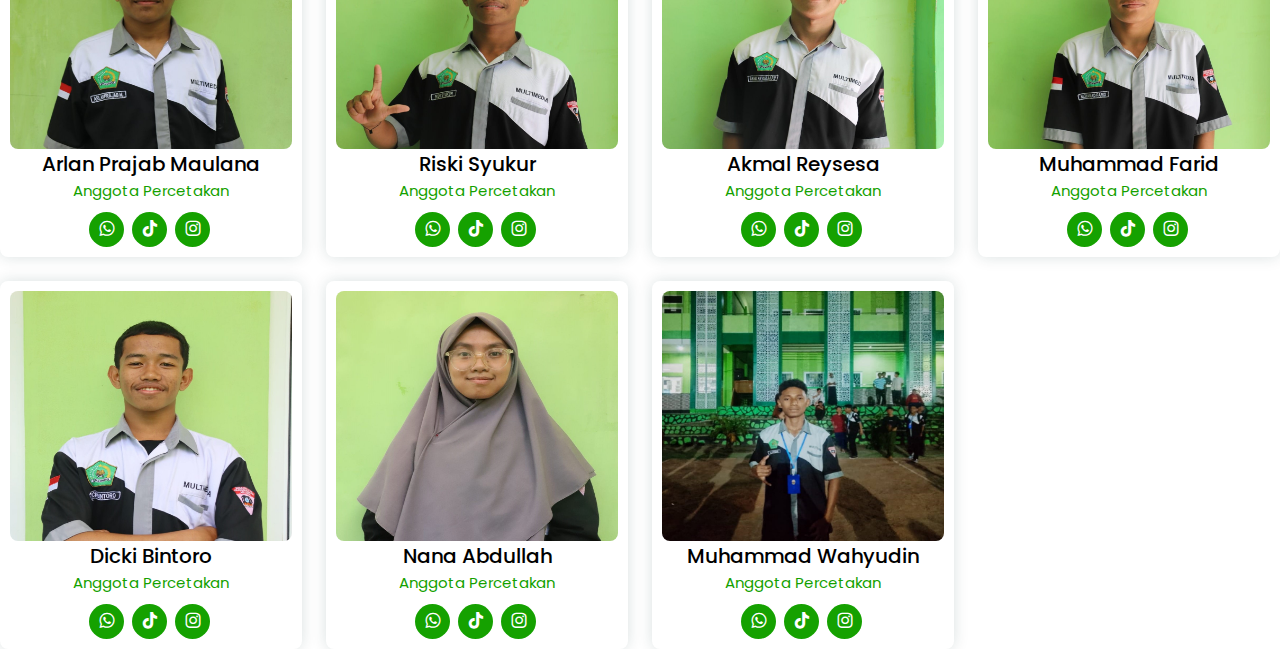
<file: pert.html>
<!DOCTYPE html>
<html lang="en">
<head>
    <meta charset="UTF-8">
    <meta name="viewport" content="width=device-width, initial-scale=1.0">
    <link href='https://unpkg.com/boxicons@2.1.4/css/boxicons.min.css' rel='stylesheet'>
    <link rel="stylesheet" href="pert.css">
    <title>Devisi Percetakan</title>
</head>
<body>

    <header>
        <nav class="navbar">
            <a href="home.html" class="nav-logo">
                <img src="img/logoup.png" alt="">
            </a>
            <ul class="nav-menu">
                <li class="nav-item">
                    <a href="home.html#home" class="nav-link">Home</a>
                </li>
                <li class="nav-item">
                    <a href="about.html#about" class="nav-link">About</a>
                </li>
                <li class="nav-item">
                    <a href="products.html#products" class="nav-link">Products</a>
                </li>
                <li class="nav-item">
                    <a href="contact.html" class="nav-link">Contact</a>
                </li>
            </ul>
            <div class="hamburger">
                <span class="bar"></span>
                <span class="bar"></span>
                <span class="bar"></span>
            </div>
            <div class="header-icon">
                <a href="main.html"><i class='bx bx-cart-alt'></i></a>
             </div>
        </nav>
    </header>

    <div class="wrapper-heading">
        <h2>Devisi Percetakan</h2>
        <p>Lorem ipsum dolor sit amet consectetur adipisicing elit.</p>
     </div>
    <section class="card-wrapper">
        <div class="container">
            <input type="radio" name="dot" id="one">
            <input type="radio" name="dot" id="two">
            <div class="main-card">
              <div class="cards">
                <div class="card">
                 <div class="content">
                   <div class="img">
                     <img src="percetakan/ketuapercetakan.jpg" alt="">
                   </div>
                   <div class="details">
                     <div class="name">Sri Murniyati</div>
                     <div class="job">Ketua Percetakan</div>
                   </div>
                   <div class="media-icons">
                     <a href="#"><i class='bx bxl-whatsapp'></i></a>
                     <a href="#"><i class='bx bxl-tiktok'></i></a>
                     <a href="#"><i class='bx bxl-instagram'></i></a>
                   </div>
                 </div>
                </div>   
                </div>
              </div>
            </div>
          </div>
    </section>

    <setion class="hero">

    </setion>

    <section class="products" id="products">
        <div class="products-container">

            <div class="box">
                <img src="percetakan/ang1.jpg" alt="">
                <div class="details">
                    <div class="name">Fani Agryand Veve</div>
                    <div class="job">Anggota Percetakan</div>
                  </div>
                  <div class="icon">
                    <a href="#"><i class='bx bxl-whatsapp'></i></a>
                    <a href="#"><i class='bx bxl-tiktok'></i></a>
                    <a href="#"><i class='bx bxl-instagram'></i></a>
                  </div>
            </div>

            <div class="box">
                <img src="percetakan/ang2.jpg" alt="">
                <div class="details">
                    <div class="name">Pinkurniawati</div>
                    <div class="job">Anggota Percetakan</div>
                  </div>
                  <div class="icon">
                    <a href="#"><i class='bx bxl-whatsapp'></i></a>
                    <a href="#"><i class='bx bxl-tiktok'></i></a>
                    <a href="#"><i class='bx bxl-instagram'></i></a>
                  </div>
            </div>

            <div class="box">
                <img src="percetakan/ang3.jpg" alt="">
                <div class="details">
                    <div class="name">Nandini Suciati </div>
                    <div class="job">Anggota Percetakan</div>
                  </div>
                  <div class="icon">
                    <a href="#"><i class='bx bxl-whatsapp'></i></a>
                    <a href="#"><i class='bx bxl-tiktok'></i></a>
                    <a href="#"><i class='bx bxl-instagram'></i></a>
                  </div>
            </div>

            <div class="box">
                <img src="percetakan/ang4.jpg" alt="">
                <div class="details">
                    <div class="name">Kamriaty</div>
                    <div class="job">Anggota Percetakan</div>
                  </div>
                  <div class="icon">
                    <a href="#"><i class='bx bxl-whatsapp'></i></a>
                    <a href="#"><i class='bx bxl-tiktok'></i></a>
                    <a href="#"><i class='bx bxl-instagram'></i></a>
                  </div>
            </div>

            <div class="box">
                <img src="percetakan/ang5.jpg" alt="">
                <div class="details">
                    <div class="name">Muhammad Ramli</div>
                    <div class="job">Anggota Percetakan</div>
                  </div>
                  <div class="icon">
                    <a href="#"><i class='bx bxl-whatsapp'></i></a>
                    <a href="#"><i class='bx bxl-tiktok'></i></a>
                    <a href="#"><i class='bx bxl-instagram'></i></a>
                  </div>
            </div>

            <div class="box">
                <img src="percetakan/ang6.jpg" alt="">
                <div class="details">
                    <div class="name">Siti Saputri</div>
                    <div class="job">Anggota Percetakan</div>
                  </div>
                  <div class="icon">
                    <a href="#"><i class='bx bxl-whatsapp'></i></a>
                    <a href="#"><i class='bx bxl-tiktok'></i></a>
                    <a href="#"><i class='bx bxl-instagram'></i></a>
                  </div>
            </div>

            <div class="box">
                <img src="percetakan/ang7.jpg" alt="">
                <div class="details">
                    <div class="name">sri Eka Cahyani</div>
                    <div class="job">Anggota Percetakan</div>
                  </div>
                  <div class="icon">
                    <a href="#"><i class='bx bxl-whatsapp'></i></a>
                    <a href="#"><i class='bx bxl-tiktok'></i></a>
                    <a href="#"><i class='bx bxl-instagram'></i></a>
                  </div>
            </div>

            <div class="box">
                <img src="percetakan/ang8.jpg" alt="">
                <div class="details">
                    <div class="name">Muhammad Irwan</div>
                    <div class="job">Anggota Percetakan</div>
                  </div>
                  <div class="icon">
                    <a href="#"><i class='bx bxl-whatsapp'></i></a>
                    <a href="#"><i class='bx bxl-tiktok'></i></a>
                    <a href="#"><i class='bx bxl-instagram'></i></a>
                  </div>
            </div>

            <div class="box">
                <img src="percetakan/ang9.jpg" alt="">
                <div class="details">
                    <div class="name">Arlan Prajab Maulana</div>
                    <div class="job">Anggota Percetakan</div>
                  </div>
                  <div class="icon">
                    <a href="#"><i class='bx bxl-whatsapp'></i></a>
                    <a href="#"><i class='bx bxl-tiktok'></i></a>
                    <a href="#"><i class='bx bxl-instagram'></i></a>
                  </div>
            </div>

            <div class="box">
                <img src="percetakan/ang10.jpg" alt="">
                <div class="details">
                    <div class="name">Riski Syukur</div>
                    <div class="job">Anggota Percetakan</div>
                  </div>
                  <div class="icon">
                    <a href="#"><i class='bx bxl-whatsapp'></i></a>
                    <a href="#"><i class='bx bxl-tiktok'></i></a>
                    <a href="#"><i class='bx bxl-instagram'></i></a>
                  </div>
            </div>

            <div class="box">
                <img src="percetakan/ang11.jpg" alt="">
                <div class="details">
                    <div class="name">Akmal Reysesa</div>
                    <div class="job">Anggota Percetakan</div>
                  </div>
                  <div class="icon">
                    <a href="#"><i class='bx bxl-whatsapp'></i></a>
                    <a href="#"><i class='bx bxl-tiktok'></i></a>
                    <a href="#"><i class='bx bxl-instagram'></i></a>
                  </div>
            </div>

            <div class="box">
                <img src="percetakan/ang12.jpg" alt="">
                <div class="details">
                    <div class="name">Muhammad Farid</div>
                    <div class="job">Anggota Percetakan</div>
                  </div>
                  <div class="icon">
                    <a href="#"><i class='bx bxl-whatsapp'></i></a>
                    <a href="#"><i class='bx bxl-tiktok'></i></a>
                    <a href="#"><i class='bx bxl-instagram'></i></a>
                  </div>
            </div>

            <div class="box">
                <img src="percetakan/ang13.jpg" alt="">
                <div class="details">
                    <div class="name">Dicki Bintoro</div>
                    <div class="job">Anggota Percetakan</div>
                  </div>
                  <div class="icon">
                    <a href="#"><i class='bx bxl-whatsapp'></i></a>
                    <a href="#"><i class='bx bxl-tiktok'></i></a>
                    <a href="#"><i class='bx bxl-instagram'></i></a>
                  </div>
            </div>

            <div class="box">
                <img src="percetakan/ang14.jpg" alt="">
                 <div class="details">
                    <div class="name">Nana Abdullah</div>
                    <div class="job">Anggota Percetakan</div>
                 </div>
                  <div class="icon">
                    <a href="#"><i class='bx bxl-whatsapp'></i></a>
                    <a href="#"><i class='bx bxl-tiktok'></i></a>
                    <a href="#"><i class='bx bxl-instagram'></i></a>
                  </div>
            </div>

            <div class="box">
                <img src="percetakan/ang15.jpg" alt="">
                <div class="details">
                    <div class="name">Muhammad Wahyudin</div>
                    <div class="job">Anggota Percetakan</div>
                  </div>
                  <div class="icon">
                    <a href="#"><i class='bx bxl-whatsapp'></i></a>
                    <a href="#"><i class='bx bxl-tiktok'></i></a>
                    <a href="#"><i class='bx bxl-instagram'></i></a>
                  </div>
            </div>
        </div>
      </section>
    
</body>
</html>
</file>
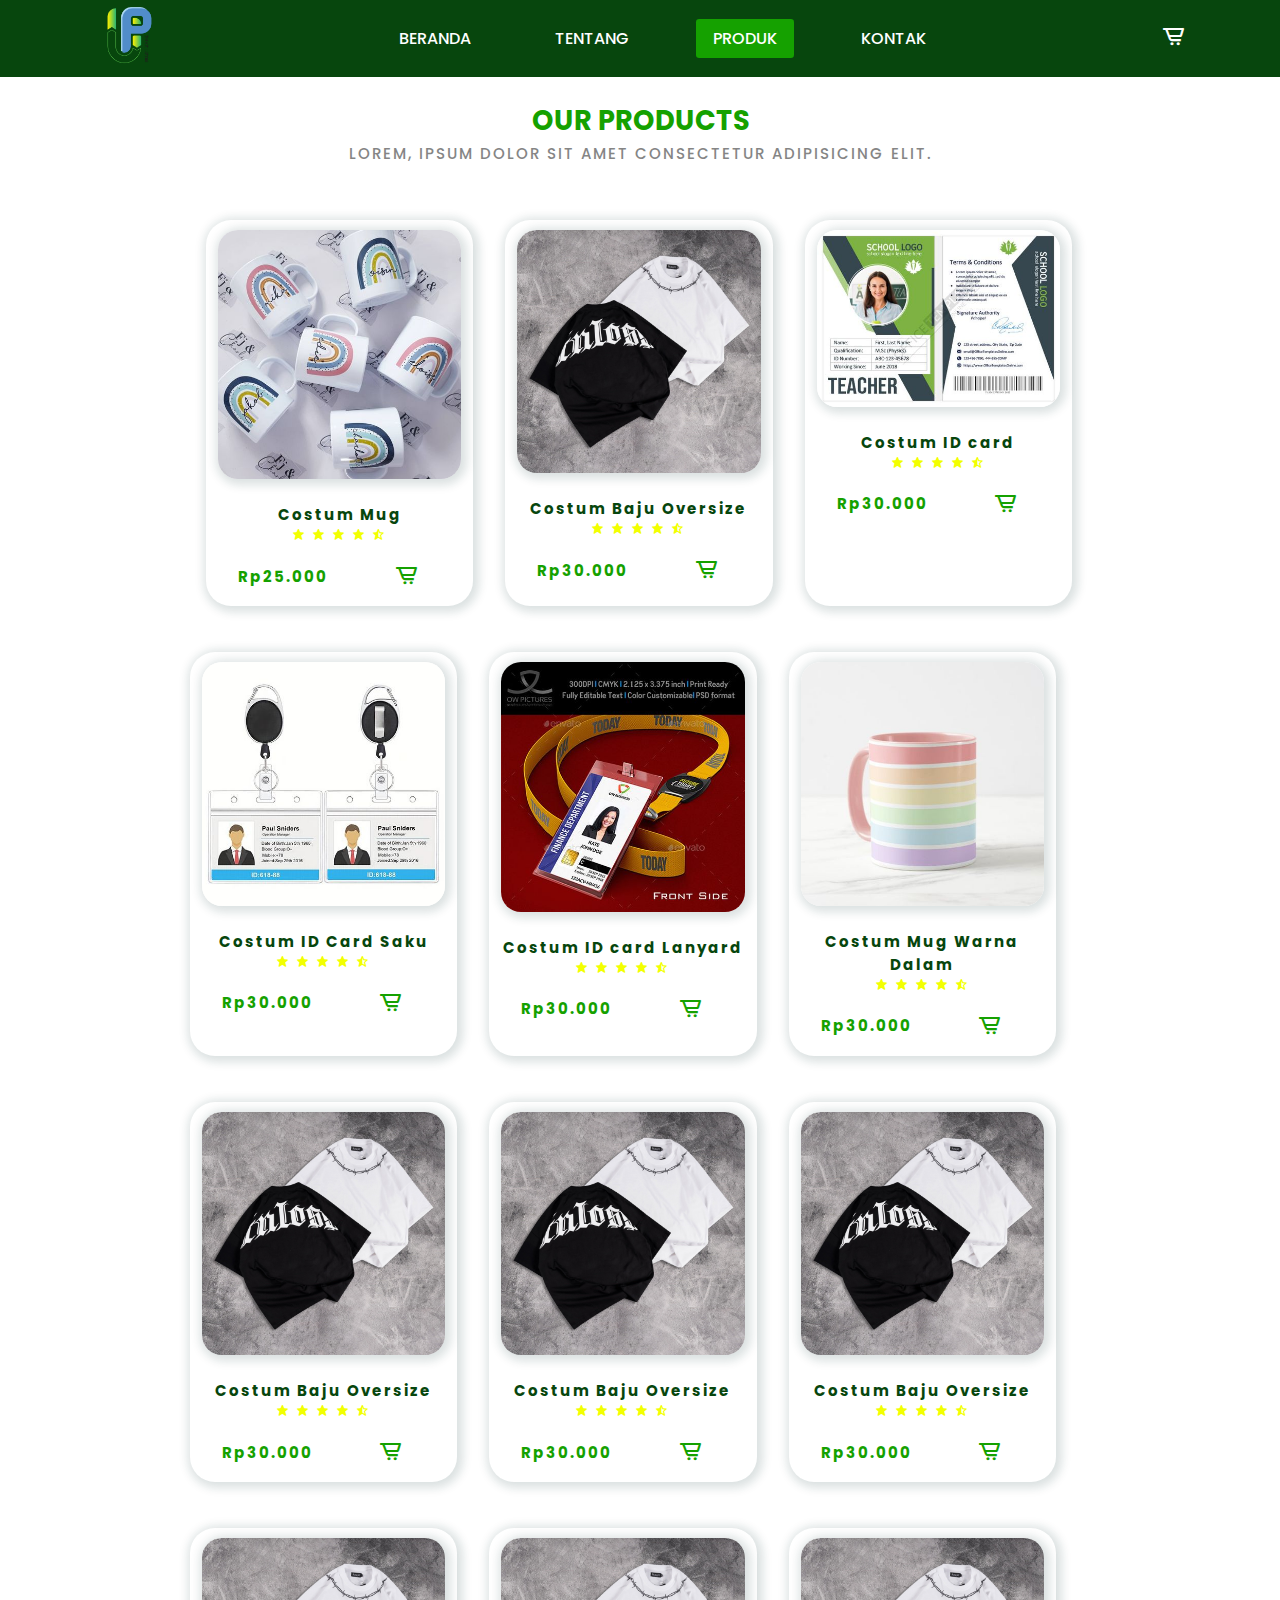
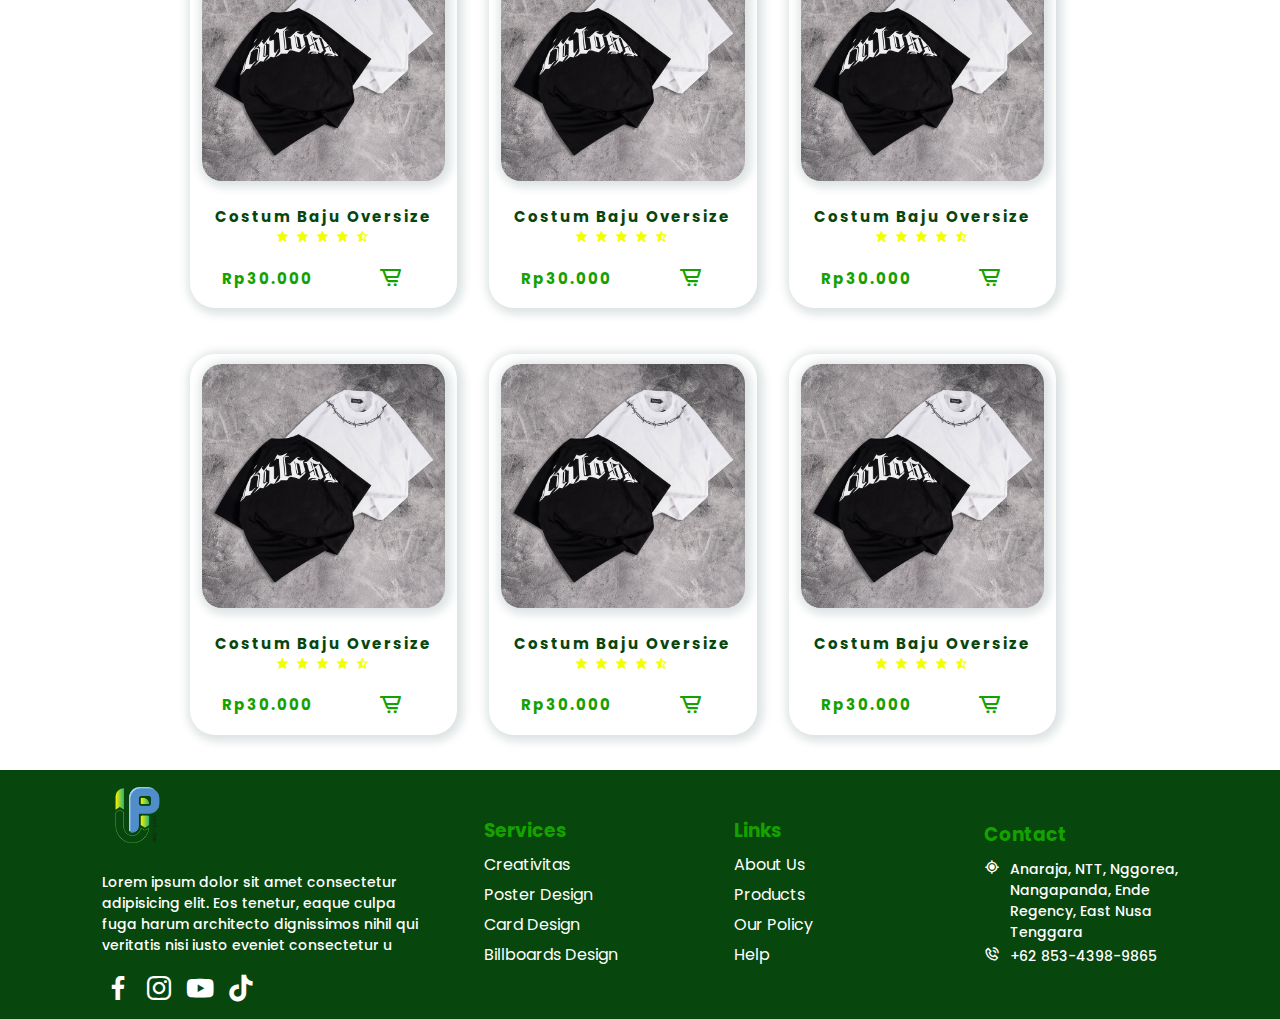
<file: products.html>
<!DOCTYPE html>
<html lang="en">
<head>
    <meta charset="UTF-8">
    <meta name="viewport" content="width=device-width, initial-scale=1.0">
    <link href='https://unpkg.com/boxicons@2.1.4/css/boxicons.min.css' rel='stylesheet'>
    <link rel="stylesheet" href="https://cdn.jsdelivr.net/npm/swiper@11/swiper-bundle.min.css">
    <link rel="stylesheet" href="products.css">
    <title>Produk</title>
</head>
<body>

    <header>
        <nav class="navbar">
            <a href="home.html" class="nav-logo">
                <img src="img/logoup.png" alt="">
            </a>
            <ul class="nav-menu">
                <li class="nav-item">
                    <a href="home.html#home" class="nav-link">Beranda</a>
                </li>
                <li class="nav-item">
                    <a href="about.html#about" class="nav-link">Tentang</a>
                </li>
                <li class="nav-item">
                    <a href="products.html#products" class="nav-link1">Produk</a>
                </li>
                <li class="nav-item">
                    <a href="contact.html" class="nav-link">Kontak</a>
                </li>
            </ul>
            <div class="hamburger">
                <span class="bar"></span>
                <span class="bar"></span>
                <span class="bar"></span>
            </div>
            <div class="header-icon">
                <a href="cart.html"><i class='bx bx-cart-alt'></i></a>
             </div>
        </nav>
    </header>

    <div class="pro-text">
        <h2>Our Products</h2>
        <p>Lorem, ipsum dolor sit amet consectetur adipisicing elit.</p>
    </div>

    <section class="pro" id="product1">
        <div class="pro-container">
            <a href="baju.html">
                <div class="pro">
                    <img src="img2/mug.jpg" alt="">
                    <div class="des">
                        <span></span>
                        <h5>Costum Mug</h5>
                        <div class="star">
                            <i class='bx bxs-star' ></i>
                            <i class='bx bxs-star' ></i>
                            <i class='bx bxs-star' ></i>
                            <i class='bx bxs-star' ></i>
                            <i class='bx bxs-star-half' ></i>
                        </div>
                    </div>
                    <div class="cart">
                        <h4>Rp25.000</h4>
                        <a href="main.html"><i class='bx bx-cart-alt cart'></i></a> 
                    </div>
                </div>
            </a>
            <a href="baju.html">
                <div class="pro">
                    <img src="img2/over.jpeg" alt="">
                    <div class="des">
                        <span></span>
                        <h5>Costum Baju Oversize</h5>
                        <div class="star">
                            <i class='bx bxs-star' ></i>
                            <i class='bx bxs-star' ></i>
                            <i class='bx bxs-star' ></i>
                            <i class='bx bxs-star' ></i>
                            <i class='bx bxs-star-half' ></i>
                        </div>
                    </div>
                    <div class="cart">
                        <h4>Rp30.000</h4>
                        <a href="main.html"><i class='bx bx-cart-alt cart'></i></a> 
                    </div>
                </div>
            </a>
            <a href="baju.html">
                <div class="pro">
                    <img src="img2/id.jpg" alt="">
                    <div class="des">
                        <span></span>
                        <h5>Costum ID card</h5>
                        <div class="star">
                            <i class='bx bxs-star' ></i>
                            <i class='bx bxs-star' ></i>
                            <i class='bx bxs-star' ></i>
                            <i class='bx bxs-star' ></i>
                            <i class='bx bxs-star-half' ></i>
                        </div>
                    </div>
                    <div class="cart">
                        <h4>Rp30.000</h4>
                        <a href="main.html"><i class='bx bx-cart-alt cart'></i></a> 
                    </div>
                </div>
            </a>
            <a href="baju.html">
                <div class="pro">
                    <img src="img2/id2.jpg" alt="">
                    <div class="des">
                        <span></span>
                        <h5>Costum ID Card Saku</h5>
                        <div class="star">
                            <i class='bx bxs-star' ></i>
                            <i class='bx bxs-star' ></i>
                            <i class='bx bxs-star' ></i>
                            <i class='bx bxs-star' ></i>
                            <i class='bx bxs-star-half' ></i>
                        </div>
                    </div>
                    <div class="cart">
                        <h4>Rp30.000</h4>
                        <a href="main.html"><i class='bx bx-cart-alt cart'></i></a> 
                    </div>
                </div>
            </a>
            <a href="baju.html">
                <div class="pro">
                    <img src="img2/id3.jpg" alt="">
                    <div class="des">
                        <span></span>
                        <h5>Costum ID card Lanyard</h5>
                        <div class="star">
                            <i class='bx bxs-star' ></i>
                            <i class='bx bxs-star' ></i>
                            <i class='bx bxs-star' ></i>
                            <i class='bx bxs-star' ></i>
                            <i class='bx bxs-star-half' ></i>
                        </div>
                    </div>
                    <div class="cart">
                        <h4>Rp30.000</h4>
                        <a href="main.html"><i class='bx bx-cart-alt cart'></i></a> 
                    </div>
                </div>
            </a>
            <a href="baju.html">
                <div class="pro">
                    <img src="img2/mug2.jpg" alt="">
                    <div class="des">
                        <span></span>
                        <h5>Costum Mug Warna Dalam</h5>
                        <div class="star">
                            <i class='bx bxs-star' ></i>
                            <i class='bx bxs-star' ></i>
                            <i class='bx bxs-star' ></i>
                            <i class='bx bxs-star' ></i>
                            <i class='bx bxs-star-half' ></i>
                        </div>
                    </div>
                    <div class="cart">
                        <h4>Rp30.000</h4>
                        <a href="main.html"><i class='bx bx-cart-alt cart'></i></a> 
                    </div>
                </div>
            </a>
            <a href="baju.html">
                <div class="pro">
                    <img src="img2/over.jpeg" alt="">
                    <div class="des">
                        <span></span>
                        <h5>Costum Baju Oversize</h5>
                        <div class="star">
                            <i class='bx bxs-star' ></i>
                            <i class='bx bxs-star' ></i>
                            <i class='bx bxs-star' ></i>
                            <i class='bx bxs-star' ></i>
                            <i class='bx bxs-star-half' ></i>
                        </div>
                    </div>
                    <div class="cart">
                        <h4>Rp30.000</h4>
                        <a href="main.html"><i class='bx bx-cart-alt cart'></i></a> 
                    </div>
                </div>
            </a>
            <a href="baju.html">
                <div class="pro">
                    <img src="img2/over.jpeg" alt="">
                    <div class="des">
                        <span></span>
                        <h5>Costum Baju Oversize</h5>
                        <div class="star">
                            <i class='bx bxs-star' ></i>
                            <i class='bx bxs-star' ></i>
                            <i class='bx bxs-star' ></i>
                            <i class='bx bxs-star' ></i>
                            <i class='bx bxs-star-half' ></i>
                        </div>
                    </div>
                    <div class="cart">
                        <h4>Rp30.000</h4>
                        <a href="main.html"><i class='bx bx-cart-alt cart'></i></a> 
                    </div>
                </div>
            </a>
            <a href="baju.html">
                <div class="pro">
                    <img src="img2/over.jpeg" alt="">
                    <div class="des">
                        <span></span>
                        <h5>Costum Baju Oversize</h5>
                        <div class="star">
                            <i class='bx bxs-star' ></i>
                            <i class='bx bxs-star' ></i>
                            <i class='bx bxs-star' ></i>
                            <i class='bx bxs-star' ></i>
                            <i class='bx bxs-star-half' ></i>
                        </div>
                    </div>
                    <div class="cart">
                        <h4>Rp30.000</h4>
                        <a href="main.html"><i class='bx bx-cart-alt cart'></i></a> 
                    </div>
                </div>
            </a>
            <a href="baju.html">
                <div class="pro">
                    <img src="img2/over.jpeg" alt="">
                    <div class="des">
                        <span></span>
                        <h5>Costum Baju Oversize</h5>
                        <div class="star">
                            <i class='bx bxs-star' ></i>
                            <i class='bx bxs-star' ></i>
                            <i class='bx bxs-star' ></i>
                            <i class='bx bxs-star' ></i>
                            <i class='bx bxs-star-half' ></i>
                        </div>
                    </div>
                    <div class="cart">
                        <h4>Rp30.000</h4>
                        <a href="main.html"><i class='bx bx-cart-alt cart'></i></a> 
                    </div>
                </div>
            </a>
            <a href="baju.html">
                <div class="pro">
                    <img src="img2/over.jpeg" alt="">
                    <div class="des">
                        <span></span>
                        <h5>Costum Baju Oversize</h5>
                        <div class="star">
                            <i class='bx bxs-star' ></i>
                            <i class='bx bxs-star' ></i>
                            <i class='bx bxs-star' ></i>
                            <i class='bx bxs-star' ></i>
                            <i class='bx bxs-star-half' ></i>
                        </div>
                    </div>
                    <div class="cart">
                        <h4>Rp30.000</h4>
                        <a href="main.html"><i class='bx bx-cart-alt cart'></i></a> 
                    </div>
                </div>
            </a>
            <a href="baju.html">
                <div class="pro">
                    <img src="img2/over.jpeg" alt="">
                    <div class="des">
                        <span></span>
                        <h5>Costum Baju Oversize</h5>
                        <div class="star">
                            <i class='bx bxs-star' ></i>
                            <i class='bx bxs-star' ></i>
                            <i class='bx bxs-star' ></i>
                            <i class='bx bxs-star' ></i>
                            <i class='bx bxs-star-half' ></i>
                        </div>
                    </div>
                    <div class="cart">
                        <h4>Rp30.000</h4>
                        <a href="main.html"><i class='bx bx-cart-alt cart'></i></a> 
                    </div>
                </div>
            </a>
            <a href="baju.html">
                <div class="pro">
                    <img src="img2/over.jpeg" alt="">
                    <div class="des">
                        <span></span>
                        <h5>Costum Baju Oversize</h5>
                        <div class="star">
                            <i class='bx bxs-star' ></i>
                            <i class='bx bxs-star' ></i>
                            <i class='bx bxs-star' ></i>
                            <i class='bx bxs-star' ></i>
                            <i class='bx bxs-star-half' ></i>
                        </div>
                    </div>
                    <div class="cart">
                        <h4>Rp30.000</h4>
                        <a href="main.html"><i class='bx bx-cart-alt cart'></i></a> 
                    </div>
                </div>
            </a>
            <a href="baju.html">
                <div class="pro">
                    <img src="img2/over.jpeg" alt="">
                    <div class="des">
                        <span></span>
                        <h5>Costum Baju Oversize</h5>
                        <div class="star">
                            <i class='bx bxs-star' ></i>
                            <i class='bx bxs-star' ></i>
                            <i class='bx bxs-star' ></i>
                            <i class='bx bxs-star' ></i>
                            <i class='bx bxs-star-half' ></i>
                        </div>
                    </div>
                    <div class="cart">
                        <h4>Rp30.000</h4>
                        <a href="main.html"><i class='bx bx-cart-alt cart'></i></a> 
                    </div>
                </div>
            </a>
            <a href="baju.html">
                <div class="pro">
                    <img src="img2/over.jpeg" alt="">
                    <div class="des">
                        <span></span>
                        <h5>Costum Baju Oversize</h5>
                        <div class="star">
                            <i class='bx bxs-star' ></i>
                            <i class='bx bxs-star' ></i>
                            <i class='bx bxs-star' ></i>
                            <i class='bx bxs-star' ></i>
                            <i class='bx bxs-star-half' ></i>
                        </div>
                    </div>
                    <div class="cart">
                        <h4>Rp30.000</h4>
                        <a href="main.html"><i class='bx bx-cart-alt cart'></i></a> 
                    </div>
                </div>
            </a>
        </div>
    </section>

    <footer>
        <div class="footer-container">
            <div class="row">
                <div class="col" id="company">
                    <img src="img/logoup.png" alt="" class="logo">
                    <p>Lorem ipsum dolor sit amet consectetur adipisicing elit. Eos tenetur, eaque culpa fuga harum architecto dignissimos nihil qui veritatis nisi iusto eveniet consectetur u
                    <div class="social">
                        <a href="#"><i class='bx bxl-facebook'></i></a>
                        <a href="#"><i class='bx bxl-instagram'></i></a>
                        <a href="#"><i class='bx bxl-youtube'></i></a>
                        <a href="#"><i class='bx bxl-tiktok'></i></a>
                    </div>
                </div>
                <div class="col" id="services">
                    <h3>Services</h3>
                    <div class="link">
                        <a href="#">Creativitas</a>
                        <a href="#">Poster Design</a>
                        <a href="#">Card Design</a>
                        <a href="#">Billboards Design</a>
                    </div>
                </div>
                <div class="col" id="useful-links">
                    <h3>Links</h3>
                    <div class="link">
                        <a href="#">About Us</a>
                        <a href="#">Products</a>
                        <a href="#">Our Policy</a>
                        <a href="#">Help</a>
                    </div>
                </div>
                <div class="col" id="contact">
                    <h3>Contact</h3>
                    <div class="contact-details">
                        <i class='bx bx-current-location'></i>
                        <p>Anaraja, NTT, Nggorea, Nangapanda, Ende Regency, East Nusa Tenggara</p>
                    </div>
                    <div class="contact-details">
                        <i class='bx bx-phone-call'></i>
                        <p>+62 853-4398-9865</p>
                    </div>
                </div>
            </div>
        </div>
    </footer>
        

    <script src="products.js"></script>
</body>
</html>
</file>
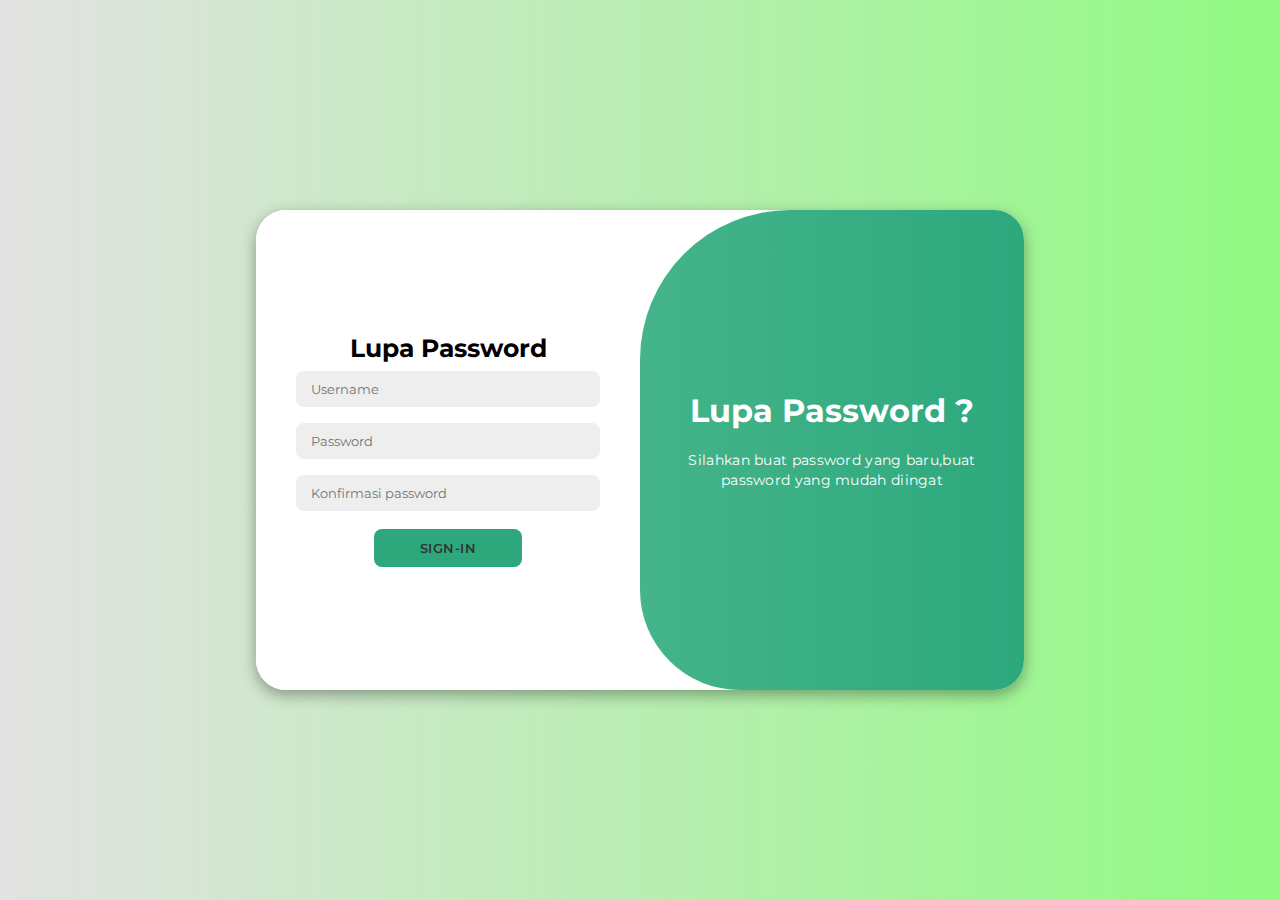
<file: loginn/forgot.html>
<!DOCTYPE html>
<html lang="en">
<head>
    <meta charset="UTF-8">
    <meta name="viewport" content="width=device-width, initial-scale=1.0">
    <link rel="stylesheet" href="forgot.css">
    <title>Lupa Password ?</title>
</head>
<body>
    <div class="container" id="container">
        <div class="form-container sign-in">
            <form>
                <h1>Lupa Password</h1>
                <input type="text" placeholder="Username">
                <input type="password" placeholder="Password">
                <input type="password" placeholder="Konfirmasi password">
                <button> <a href="/DashboardUP/dashboard.html">sign-in</a></button>
            </form>
        </div>
        <div class="toggle-container">
            <div class="toggle">   
                <div class="toggle-panel toggle-right">
                    <h1>Lupa Password ?</h1>
                    <p>Silahkan buat password yang baru,buat password yang mudah diingat</p>
                </div>
            </div>
        </div>
    </div>

</body>
</html>
</file>
<file: loginn/style.css>
@import url('https://fonts.googleapis.com/css2?family=Montserrat:wght@300;400;500;600;700&display=swap');

*{
    margin: 0;
    padding: 0;
    box-sizing: border-box;
    font-family: 'Montserrat', sans-serif;
}

body{
    background-color: #c9d6ff;
    background: linear-gradient(to right, #e2e2e2, #90fa82);
    display: flex;
    align-items: center;
    justify-content: center;
    flex-direction: column;
    height: 100vh;
}

.container{
    background-color: #fff;
    border-radius: 30px;
    box-shadow: 0 5px 15px rgba(0, 0, 0, 0.35);
    position: relative;
    overflow: hidden;
    max-width: 100%;
    min-height: 480px;
    width: 768px;
}

.container p{
    font-size: 14px;
    line-height: 20px;
    letter-spacing: 0.3px;
    margin: 20px 0;
}

.container span{
    font-size: 12px;
}

.container a{
    color: #333;
    font-size: 13px;
    text-decoration: none;
    margin: 15px 0 10px;
}

.container button{
    background-color: #2da87d;
    color: #fff;
    font-size: 12px;
    padding: 10px 45px;
    border: 1px solid transparent;
    border-radius: 8px;
    font-weight: 600;
    letter-spacing: 0.5px;
    text-transform: uppercase;
    margin-top: 10px;
    cursor: pointer;
}

.container button.hidden{
    background-color: transparent;
    border-color: #fff;
}

.container form{
    background-color: #fff;
    display: flex;
    align-items: center;
    justify-content: center;
    flex-direction: column;
    padding: 0 40px;
    height: 100%;
}

.container input{
    background-color: #eee;
    border: none;
    margin: 8px 0;
    padding: 10px 15px;
    font-size: 13px;
    border-radius: 8px;
    width: 100%;
    outline: none;
}

.form-container{
    position: absolute;
    top: 0;
    height: 100%;
    transition: all 0.6s ease-in-out;
}

.sign-in{
    left: 0;
    width: 50%;
    z-index: 2;
}

.container.active .sign-in{
    transform: translateX(100%);
}

.sign-up{
    left: 0;
    width: 50%;
    opacity: 0;
    z-index: 1;
}

.container.active .sign-up{
    transform: translateX(100%);
    opacity: 1;
    z-index: 5;
    animation: move 0.6s;
}

@keyframes move{
    0%, 49.99%{
        opacity: 0;
        z-index: 1;
    }
    50%, 100%{
        opacity: 1;
        z-index: 5;
    }
}

.toggle-container{
    position: absolute;
    top: 0;
    left: 50%;
    width: 50%;
    height: 100%;
    overflow: hidden;
    transition: all 0.6s ease-in-out;
    border-radius: 150px 0 0 100px;
    z-index: 1000;
}

.container.active .toggle-container{
    transform: translateX(-100%);
    border-radius: 0 150px 100px 0;
}

.toggle{
    background-color: #512da8;
    height: 100%;
    background: linear-gradient(to right, #5cc096, #2da87d);
    color: #fff;
    position: relative;
    left: -100%;
    height: 100%;
    width: 200%;
    transform: translateX(0);
    transition: all 0.6s ease-in-out;
}

.container.active .toggle{
    transform: translateX(50%);
}

.toggle-panel{
    position: absolute;
    width: 50%;
    height: 100%;
    display: flex;
    align-items: center;
    justify-content: center;
    flex-direction: column;
    padding: 0 30px;
    text-align: center;
    top: 0;
    transform: translateX(0);
    transition: all 0.6s ease-in-out;
}

.toggle-left{
    transform: translateX(-200%);
}

.container.active .toggle-left{
    transform: translateX(0);
}

.toggle-right{
    right: 0;
    transform: translateX(0);
}

.container.active .toggle-right{
    transform: translateX(200%);
}
select{
    background-color: #eee;
    border: none;
    margin: 8px 0;
    padding: 10px 15px;
    font-size: 13px;
    border-radius: 8px;
    width: 100%;
    outline: none;
}
</file>
<file: registrasi/style.css>
*{
    padding: 0;
    margin: 0;
    box-sizing: border-box;
    font-family: sans-serif;
}

body{
    display: flex;
    height: 100vh;
    justify-content: center;
    align-items: center;
    background: url(img/mak.jpg);
    background-size: cover;
}

.container{
    width: 100%;
    max-width: 650px;
    background: rgba(0, 0, 0, 0.5);
    padding: 28px;
    margin: 0 28px;
    border-radius: 10px;
    box-shadow: inset -2px 2px 2px white;
}

.form-title{
    font-size: 26px;
    font-weight: 600;
    text-align: center;
    padding-bottom: 6px;
    color: white;
    text-shadow: 2px 2px 2px black;
    border-bottom: solid 1px white;
}

.main-user-info{
    display: flex;
    flex-wrap: wrap;
    justify-content: space-between;
    padding: 20px 0;
}

.user-input-box:nth-child(2n){
    justify-content: end;
}

.user-input-box{
    display: flex;
    flex-wrap: wrap;
    width: 50%;
    padding-bottom: 15px;
}

.user-input-box label{
    width: 95%;
    color: white;
    font-size: 20px;
    font-weight: 400;
    margin: 5px 0;
}

.user-input-box input{
    height: 40px;
    width: 95%;
    border-radius: 7px;
    outline: none;
    border: 1px solid grey;
    padding: 0 10px;
}

.gender-title{
    color:white;
    font-size: 24px;
    font-weight: 600;
    border-bottom: 1px solid white;
}

.gender-category{
    margin: 15px 0;
    color: white;
}

.gender-category label{
    padding: 0 20px 0 5px;
}

.gender-category label,
.gender-category input,
.form-submit-btn input{
    cursor: pointer;
}

.form-submit-btn{
    margin-top: 40px;
}

.form-submit-btn input{
    display: block;
    width: 100%;
    margin-top: 10px;
    font-size: 20px;
    padding: 10px;
    border:none;
    border-radius: 3px;
    color: rgb(209, 209, 209);
    background: rgba(63, 114, 76, 0.7);
}

.form-submit-btn input:hover{
    background: rgba(56, 204, 93, 0.7);
    color: rgb(255, 255, 255);
}

@media(max-width: 600px){
    .container{
        min-width: 280px;
    }

    .user-input-box{
        margin-bottom: 12px;
        width: 100%;
    }

    .user-input-box:nth-child(2n){
        justify-content: space-between;
    }

    .gender-category{
        display: flex;
        justify-content: space-between;
        width: 100%;
    }

    .main-user-info{
        max-height: 380px;
        overflow: auto;
    }

    .main-user-info::-webkit-scrollbar{
        width: 0;
    }
}
</file>
<file: baju.css>
@import url('https://fonts.googleapis.com/css2?family=Poppins:wght@200;300;400;500;600;700&display=swap');
*{
    font-family: 'poppins', sans-serif;
    margin: 0;
    padding: 0;
    box-sizing: border-box;
    scroll-padding-top: 4rem;
    scroll-behavior: smooth;
    list-style: none;
    text-decoration: none;
}
:root {
    --main-color: #15a100;
    --second-color: #000000;
    --text-color:  #07460d;
    --bg-color: #fff;
    --star-color: #fff700;
    --bg-color2: #858585;
    --box-shadow : 2px 2px 10px 4px rgb(14 55 54/ 15%);
}
header{
    /* position: fixed; */
    width: 100%;
    background-color: var(--text-color);
}
li{
    list-style: none;
}
a{
    color: var(--bg-color);
    text-decoration: none;
}
.navbar{
    min-height: 70px;
    display: flex;
    justify-content: space-between;
    align-items: center;
    padding: 0 24px;
}
.nav-menu{
    display: flex;
    justify-content: space-between;
    align-items: center;
    gap: 50px;
}
.nav-logo img{
    width: 70px;
}
.nav-link{
    padding: 8px 17px; 
    color: var(--bg-color);
    font-size: 1rem;
    text-transform: uppercase;
    font-weight: 500;
    transition: 0.2s ease-in;
}
.nav-link:hover{
    background: var(--main-color);
    border-radius: 0.2rem;
}
.nav-link1{
    padding: 8px 17px; 
    color: var(--bg-color);
    font-size: 1rem;
    text-transform: uppercase;
    font-weight: 500;
    transition: 0.2s ease-in;
    background: var(--main-color);
    border-radius: 0.2rem;
}
.nav-link1:hover{
    background: none;
}    
.hamburger{
    display: none;
    cursor: pointer;
}
.bar{
    display: block;
    width: 25px;
    height: 3px;
    margin: 5px auto;
    -webkit-transition: all 3s ease-in-out;
    transition: all 3s ease-in-out;
    background-color: var(--bg-color);
}
.header-icon {
    font-size: 25px;
    cursor: pointer;
    z-index: 10000;
    display: flex;
    column-gap: 0.8rem;
}
.header-icon .bx{
    color: var(--bg-color);
}
.header-icon .bx:hover {
    color: var(--main-color);
}
@media(max-width:768px){
    .hamburger{
        display: block;
    }
    .hamburger.active .bar:nth-child(2){
        opacity: 0;
    }
    .hamburger.active .bar:nth-child(1){
        transform: translateY(8px) rotate(45deg);
    }
    .hamburger.active .bar:nth-child(3){
        transform: translateY(-8px) rotate(-45deg);
    }
    .nav-menu{
        position: fixed;
        left: -1000px;
        top: 70px;
        gap: 0;
        flex-direction: column;
        background-color: var(--text-color);
        width: 100%;
        text-align: center;
        transition: 0.3s;
    }
    .nav-item{
        margin: 16px 0;
    }
    .nav-menu.active{
        left: 0;
    }
}
.flex-box{
    display: flex;
    width: 1000px;
    margin: 100px 50px;
}
.left{
    width: 40%;
}
.big-img{
    width: 250px;
    box-shadow: var(--box-shadow);
}
.big-img img{
    width: inherit;
}
.images{
    display: flex;
    justify-content: space-between;
    width: 60%;
    margin-top: 15px;
}
.small-img{
    width: 50px;
    overflow: hidden;
    /* border: 1.5px solid black; */
    box-shadow: var(--box-shadow);
}
.small-img img{
    width: inherit;
    cursor: pointer;
    transition: all 0.3s ease;
}
.small-img:hover img{
    transform: scale(1.2);
}
.url{
    font-size: 16px;
    font-weight: 400;
    color: rgb(0, 102, 255);
}
.pname{
    font-size: 22px;
    font-weight: 600;
    margin-top: 50px;
}
.ratings i{
    color: var(--star-color);
}
.price{
    font-size: 20px;
    font-weight: 500;
    /* margin: 20px 0; */
}
.size select{
    background-color: #eee;
    border: none;
    margin: 8px 0;
    padding: 10px 10px;
    font-size: 13px;
    border-radius: 8px; 
    width: 24vh;
    text-align: center;
    outline: none;
}
.quantity{
    display: flex;
    /* margin-top: 30px; */
}
.quantity p{
    font-size: 18px;
    font-weight: 500;
}
.quantity input{
    width: 40px;
    font-size: 17px;
    font-weight: 500;
    text-align: center;
    margin-left: 15px;
}
.btn-box{
    display: flex;
    margin-top: 40px;
}
.btn-box button{
    font-size: 15px;
    padding: 10px 10px;
    border: none;
    outline: none;
    border-radius: 8px;
    cursor: pointer;
    color: white;
}
.cart-btn{
    background-color: var(--main-color);
    margin-right: 20px;
}
.buy-btn{
    background-color: var(--text-color);
}
.cart-btn:hover{
    background-color: var(--text-color);
}
.buy-btn:hover{
    background-color: var(--main-color);
}
</file>
<file: camere.css>
@import url('https://fonts.googleapis.com/css2?family=Poppins:wght@200;300;400;500;600;700&display=swap');
*{
    font-family: 'poppins', sans-serif;
    margin: 0;
    padding: 0;
    box-sizing: border-box;
    scroll-padding-top: 4rem;
    scroll-behavior: smooth;
    list-style: none;
    text-decoration: none;
}
:root {
    --main-color: #15a100;
    --second-color: #000000;
    --text-color:  #07460d;
    --bg-color: #fff;
    --bg-color2: #858585;
    --box-shadow : 0px 0px 15px 0px rgb(14 55 54/ 15%);
}
header{
    width: 100%;
    background-color: var(--text-color);
}
li{
    list-style: none;
}
a{
    color: var(--bg-color);
    text-decoration: none;
}
.navbar{
    min-height: 70px;
    display: flex;
    justify-content: space-between;
    align-items: center;
    padding: 0 24px;
}
.nav-menu{
    display: flex;
    justify-content: space-between;
    align-items: center;
    gap: 50px;
}
.nav-logo img{
    width: 70px;
}
.nav-link{
    padding: 8px 17px; 
    color: var(--bg-color);
    font-size: 1rem;
    text-transform: uppercase;
    font-weight: 500;
    transition: 0.2s ease-in;
}
.nav-link:hover{
    background: var(--main-color);
    color: var(--text-color);
    border-radius: 0.2rem;
}
.hamburger{
    display: none;
    cursor: pointer;
}
.bar{
    display: block;
    width: 25px;
    height: 3px;
    margin: 5px auto;
    -webkit-transition: all 3s ease-in-out;
    transition: all 3s ease-in-out;
    background-color: var(--bg-color);
}
.header-icon {
    font-size: 25px;
    cursor: pointer;
    z-index: 10000;
    display: flex;
    column-gap: 0.8rem;
}
.header-icon .bx{
    color: var(--bg-color);
}
.header-icon .bx:hover {
    color: var(--main-color);
}
@media(max-width:768px){
    .hamburger{
        display: block;
    }
    .hamburger.active .bar:nth-child(2){
        opacity: 0;
    }
    .hamburger.active .bar:nth-child(1){
        transform: translateY(8px) rotate(45deg);
    }
    .hamburger.active .bar:nth-child(3){
        transform: translateY(-8px) rotate(-45deg);
    }
    .nav-menu{
        position: fixed;
        left: -1000px;
        top: 70px;
        gap: 0;
        flex-direction: column;
        background-color: var(--text-color);
        width: 100%;
        text-align: center;
        transition: 0.3s;
    }
    .nav-item{
        margin: 16px 0;
    }
    .nav-menu.active{
        left: 0;
    }
}
.wrapper-heading{
    text-align: center;
    margin-top: 40px;
    margin-bottom: 20px;
}
.wrapper-heading h2{
    font-size: 1.7rem;
    text-transform: uppercase;
    color: var(--main-color);
}
.wrapper-heading p{
    color: var(--bg-color2);
    text-transform: capitalize;
}
.card-wrapper{
    align-items: center;
    justify-content: center;
    background: var(--bg-color);
  }
  .card-wrapper::before{
    content: '';
    position: absolute;
    width: 100%;
    background: var(--bg-color);
    clip-path: inset(47% 0 0 0);
    z-index: -1;
    height: 100%;
  }
  ::selection{
    background:	var(--main-color);
    color: #fff;
  }
  .container{
    max-width: 950px;
    width: 100%;
    overflow: hidden;
    padding: 80px 0;
  }
  .container .main-card{
    display: flex;
    justify-content: space-evenly;
    width: 200%;
    transition: 1s;
  }
  #two:checked ~ .main-card{
    margin-left: -100%;
  }
  .container .main-card .cards{
    width: calc(100% / 2 - 10px);
    display: flex;
    flex-wrap: wrap;
    margin: 0 20px;
    justify-content: space-between;
  }
  .main-card .cards .card{
    width: calc(100% / 3 - 10px);
    background: #fff;
    border-radius: 12px;
    padding: 30px;
    box-shadow: 0 5px 10px rgba(0, 0, 0, 0.25);
    transition: all 0.4s ease;
  }
  .main-card .cards .card:hover{
    transform: translateY(-15px);
  }
  .cards .card .content{
    width: 100%;
    display: flex;
    flex-direction: column;
    justify-content: center;
    align-items: center;
    text-align: center;
  }
  .cards .card .content .img{
    height: 130px;
    width: 130px;
    border-radius: 50%;
    padding: 3px;
    background: var(--main-color);
    margin-bottom: 14px;
  }
  .card .content .img img{
    height: 100%;
    width: 100%;
    border: 3px solid #ffff;
    border-radius: 50%;
    object-fit: cover;
  }
  .card .content .name{
    font-size: 20px;
    font-weight: 500;
    text-align: center;
  }
  .card .content .job{
    font-size: 20px;
    color: var(--main-color);
    text-align: center;
  }
  .card .content .media-icons{
    margin-top: 10px;
    display: flex;
  }
  .card .content .media-icons a{
    text-align: center;
    line-height: 33px;
    height: 35px;
    width: 35px;
    margin: 0 4px;
    font-size: 20px;
    color: #FFF;
    border-radius: 50%;
    border: 2px solid transparent;
    background: var(--main-color);
    transition: all 0.3s ease;
  }
  .card .content .media-icons a:hover{
    color: var(--main-color);
    background-color: #fff;
    border-color: var(--main-color);
  }
   .container .button{
    width: 100%;
    display: flex;
    justify-content: center;
    margin: 20px;
  }
  .button label{
    height: 15px;
    width: 15px;
    border-radius: 20px;
    background: var(--main-color);
    margin: 0 4px;
    cursor: pointer;
    transition: all 0.5s ease;
  }
  .button label.active{
    width: 35px;
  }
  #one:checked ~ .button .one{
    width: 35px;
  }
  #one:checked ~ .button .two{
    width: 15px;
  }
  #two:checked ~ .button .one{
    width: 15px;
  }
  #two:checked ~ .button .two{
    width: 35px;
  }
  input[type="radio"]{
    display: none;
  }
  @media (max-width: 768px) {
    .main-card .cards .card{
      margin: 20px 0 10px 0;
      width: calc(100% / 2 - 10px);
    }
  }
  @media (max-width: 600px) {
    .main-card .cards .card{
      /* margin: 20px 0 10px 0; */
      width: 100%;
    }
    .wrapper-heading{
        margin-top: 22rem;
    }
  }
.products-container{
    display: grid;
    grid-template-columns: repeat(auto-fit, minmax(280px, auto));
    gap: 1.5rem;
    margin-top: 2rem;
}
.products-container .box{
    position: relative;
    padding: 10px;
    display: flex;
    flex-direction: column;
    justify-content: center;
    border-radius: 0.5rem;
    box-shadow: var(--box-shadow);
}
.products-container img{
    height: 250px;
    object-position: center;
    border-radius: 0.5rem;
}
.products-container .box h3{
    font-size: 1rem;
    font-weight: 600;
    text-transform: uppercase;
    margin: 0.5rem 0 0.5rem;
}
.products-container .box .content{
    display: flex;
    align-items: center;
    justify-content: space-around;
}
.products-container .box .content span{
    padding: 0.1rem;
    color: var(--bg-color);
    background: var(--main-color);
    border-radius: 4px;
    font-weight: 500;
}
.products-container .box .content a{
    padding: 0.1rem;
    color: var(--text-color);
    border: 2px solid var(--main-color);
    border-radius: 4px;
    text-transform: uppercase;
}
.products-container .box .content a:hover{
    background: var(--main-color);
    color: var(--bg-color);
    transition: 0.2s all linear;
}
.box .details .name{
    font-size: 20px;
    font-weight: 500;
    text-align: center;
} 
.box .details .job{
    font-size: 15px;
    color: var(--main-color);
    text-align: center;
} 
.box .icon{
    margin-top: 10px;
    display: flex;
    margin-left: 75px;
}
.box .icon a{
    text-align: center;
    line-height: 33px;
    height: 35px;
    width: 35px;
    margin: 0 4px;
    font-size: 20px;
    color: #FFF;
    border-radius: 50%;
    border: 2px solid transparent;
    background: var(--main-color);
    transition: all 0.3s ease;
}
.box .icon a:hover{
    color: var(--main-color);
    background-color: #fff;
    border-color: var(--main-color);
}
</file>
<file: cart.css>
@import url('https://fonts.googleapis.com/css2?family=Poppins:wght@200;300;400;500;600;700&display=swap');
*{
    font-family: 'poppins', sans-serif;
    margin: 0;
    padding: 0;
    box-sizing: border-box;
    scroll-padding-top: 4rem;
    scroll-behavior: smooth;
    list-style: none;
    text-decoration: none;
}
:root {
    --main-color: #15a100;
    --second-color: #000000;
    --text-color:  #07460d;
    --bg-color: #fff;
    --bg-color2: #858585;
    --star-color: #f2ff00;
    --box-shadow : 2px 2px 10px 4px rgb(14 55 54/ 15%);
}
header {
    position: fixed;
    width: 100%;
    top: 0;
    right: 0;
    z-index: 1000;
    display: flex;
    justify-content: space-between;
    align-items: center;
    padding: 10px 20px;
    transition: 0.5s linear;
    background: var(--text-color);
}
.icon a{
    font-size: 30px;
    color: var(--bg-color);
}
.icon a:hover{
    color: var(--main-color);
}
header h2{
    color: var(--bg-color);
}
.cart-page{
    margin-top: 100px;
    margin-left: 80px;
    margin-right: 80px;
}
table{
    width: 100%;
    border-collapse: collapse;
}
.cart-info{
    display: flex;
    flex-wrap: wrap;
}
th{
    text-align: left;
    padding: 5px 10px;
    color: var(--bg-color);
    background: var(--main-color);
    font-weight: normal;
}
td{
    padding: 10px 5px;
}
td input{
    width: 40px;
    height: 30px;
    padding: 5px;
}
td a{
    color: var(--main-color);
    font-size: 12px;
}
td img{
    width: 80px;
    height: 80px;
    margin-right: 10px;
}
.total-price{
    display: flex;
    justify-content: flex-end;
}
.total-price table{
    border-top: 3px solid var(--main-color);
    width: 100%;
    max-width: 430px;
    margin-bottom: 20px;
}
td:last-child{
    text-align: right;
}
th:last-child{
    text-align: right;
}
footer{
    background-color: var(--text-color);
    position: relative;
    width: 100%;
    padding: 10px 10px;
}
.footer-container{
    max-width: 1140px;
    margin: 0 auto;
    display: flex;
    justify-content: center;
    align-items: center;
    flex-direction: column; 
}
.row{
    display: flex;
    justify-content: space-between;
    align-items: center;
}
.col{
    min-width: 250px;
    color: var(--bg-color);
    padding: 0 2rem;
}
.col img{
    width: 70px;
    margin-bottom: 15px;
}
.col p{
    font-size: 14px;
    color: var(--bg-color);
    font-weight: 500;
}
.col h3{
    color: var(--main-color);
    margin-bottom: 7px;
    position: relative;
    cursor: pointer;
}
.col h3::after{
    content: '';
    height: 3px;
    width: 0px;
    background-color: var(--main-color);
    position: absolute;
    bottom: 0;
    left: 0;
    transition: 0.3s ease;
}
.col h3:hover::after{
    width: 50px;
}
.col .social a i{
    color: var(--bg-color);
    margin-top: 1rem;
    margin-right: 5px;
    transition: 0.3s ease;
    font-size: 2rem;
}
.col .social a i:hover{
    transform: scale(1.5);
    color: #15a100;
}
.col .link a{
    display: block;
    text-decoration: none;
    color: var(--bg-color);
    margin-bottom: 5px;
    position: relative;
    transition: 0.3s ease;
}
.col .link a::before{
    content: '';
    height: 20px;
    width: 3px;
    position: absolute;
    top: 5px;
    left: -10px;
    background-color: var(--main-color);
    transition: 0.5s ease;
    opacity: 0;
}
.col .link a:hover::before{
    opacity: 1;
}
.col .link a:hover{
    transform: translateX(8px);
    color: var(--main-color);
}
.col .contact-details{
    display: inline-flex;
    justify-content: space-between;
}
.col .contact-details i{
    margin-right: 10px;
}
.row .form{
    display: flex;
    justify-content: center;
    align-items: center;
    padding: 2rem 0;
}
.row .form input{
    background-color: var(--bg-color);
    border: 0;
    outline: none;
    padding: 14px 20px;
    border-radius: 6px;
    border-top-right-radius: 0;
    border-bottom-right-radius: 0;
}
.form button{
    padding: 14px 20px;
    border: 0;
    border-radius: 6px;
    border-top-left-radius: 0;
    border-bottom-left-radius: 0;
    background-color: var(--bg-color2);
}
@media(max-width:900px){
    .row{
        flex-direction: column;
    }
    .col{
        width: 100%;
        text-align: left;
        margin-bottom: 25px;
    }
}
@media(max-width:900px){
    .row{
        flex-direction: column;
    }
    .col{
        width: 100%;
        text-align: left;
        margin-bottom: 25px;
    }
}
@media(max-width:900px){
    .row{
        flex-direction: column;
    }
    .col{
        width: 100%;
        text-align: left;
        margin-bottom: 25px;
    }
}
@media(max-width:900px){
    .row{
        flex-direction: column;
    }
    .col{
        width: 100%;
        text-align: left;
        margin-bottom: 25px;
    }
}
@media(max-width:768px){
    .row{
        flex-direction: column;
    }
    .col{
        width: 100%;
        text-align: left;
        margin-bottom: 20px;
    }
}
</file>
<file: contact.css>
@import url('https://fonts.googleapis.com/css2?family=Poppins:wght@200;300;400;500;600;700&display=swap');
*{
    font-family: 'poppins', sans-serif;
    margin: 0;
    padding: 0;
    box-sizing: border-box;
    scroll-padding-top: 4rem;
    scroll-behavior: smooth;
    list-style: none;
    text-decoration: none;
}
:root {
    --main-color: #15a100;
    --second-color: #000000;
    --text-color:  #07460d;
    --bg-color: #fff;
    --bg-color2: #858585;
    --box-shadow : 2px 2px 10px 4px rgb(14 55 54/ 15%);
}
header{
    position: fixed;
    width: 100%;
    background-color: var(--text-color);
}
li{
    list-style: none;
}
a{
    color: var(--bg-color);
    text-decoration: none;
}
.navbar{
    min-height: 70px;
    display: flex;
    justify-content: space-between;
    align-items: center;
    padding: 0 24px;
}
.nav-menu{
    display: flex;
    justify-content: space-between;
    align-items: center;
    gap: 50px;
}
.nav-logo img{
    width: 70px;
    margin-left: 70px;
}
.nav-link{
    padding: 8px 17px; 
    color: var(--bg-color);
    font-size: 1rem;
    text-transform: uppercase;
    font-weight: 500;
    transition: 0.2s ease-in;
}
.nav-link:hover{
    background: var(--main-color);
    border-radius: 0.2rem;
}
.nav-link1{
    padding: 8px 17px; 
    color: var(--bg-color);
    font-size: 1rem;
    text-transform: uppercase;
    font-weight: 500;
    transition: 0.2s ease-in;
    background: var(--main-color);
    border-radius: 0.2rem;
}
.nav-link1:hover{
    background: none;
}    
.hamburger{
    display: none;
    cursor: pointer;
}
.bar{
    display: block;
    width: 25px;
    height: 3px;
    margin: 5px auto;
    -webkit-transition: all 3s ease-in-out;
    transition: all 3s ease-in-out;
    background-color: var(--bg-color);
}
.header-icon {
    font-size: 25px;
    cursor: pointer;
    z-index: 10000;
    display: flex;
    column-gap: 0.8rem;
    margin-right: 70px;
}
.header-icon .bx{
    color: var(--bg-color);
}
.header-icon .bx:hover {
    color: var(--main-color);
}
@media(max-width:768px){
    .hamburger{
        display: block;
    }
    .hamburger.active .bar:nth-child(2){
        opacity: 0;
    }
    .hamburger.active .bar:nth-child(1){
        transform: translateY(8px) rotate(45deg);
    }
    .hamburger.active .bar:nth-child(3){
        transform: translateY(-8px) rotate(-45deg);
    }
    .nav-menu{
        position: fixed;
        left: -1000px;
        top: 70px;
        gap: 0;
        flex-direction: column;
        background-color: var(--text-color);
        width: 100%;
        text-align: center;
        transition: 0.3s;
    }
    .nav-item{
        margin: 16px 0;
    }
    .nav-menu.active{
        left: 0;
    }
}
.contact-bg{
    height: 70vh;
    background: linear-gradient(rgba(0, 0, 0, 0.5), rgba(0, 0, 0, 0.8)), url(img/mak2.jpg);
    background-position: 50% 100%;
    background-repeat: no-repeat;
    background-attachment: fixed;
    text-align: center;
    color: var(--bg-color);
    display: flex;
    flex-direction: column;
    justify-content: center;
    align-items: center;
    padding-top: 50px;
}
.contact-bg h3{
    font-size: 1.3rem;
    font-weight: 400;
}
.contact-bg h2{
    font-size: 3rem;
    text-transform: uppercase;
    padding: 0.4rem 0;
    letter-spacing: 4px;
}
.line div{
    margin: 0 0.2rem;
}
.line div:nth-child(1),
.line div:nth-child(3){
    height: 3px;
    width: 70px;
    background: var(--main-color);
    border-radius: 5px;
}
.line{
    display: flex;
    align-items: center;
}
.line div:nth-child(2){
    width: 10px;
    height: 10px;
    background: var(--main-color);
    border-radius: 50%;
}
.text{
    font-weight: 300;
    opacity: 0.9;
    padding-left: 30px;
    padding-right: 30px;
    text-align: justify;
}
.contact-bg .text{
    margin: 1.6rem 0;
}
.contact-body{
    max-width: 1320px;
    margin: 0 auto;
    padding: 0 1rem;
}
.contact-info{
    margin: 2rem 0;
    text-align: center;
    padding: 2rem 0;
    margin-left: 67px;
    margin-right: 67px;
}
.contact-info span{
    display: block;
}
.contact-info div{
    margin: 0.8rem 0;
    padding: 1rem;
}
.contact-info span .fas{
    font-size: 2rem;
    padding-bottom: 0.9rem;
    color: var(--main-color);
}
.contact-info div span:nth-child(2){
    font-weight: 500;
    font-size: 1.1rem;
}
.contact-info .text{
    padding-top: 0.4rem;
}
.contact-form{
    padding: 2rem 0;
    /* border: 1px solid var(--bg-color2); */
    padding: 30px;
    /* margin-left: 67px; */
    /* margin-right: 67px; */
}
.contact-form form{
    padding-bottom: 1rem;
    margin-left: 80px;
    margin-right: 80px;
}
.form-control{
    width: 100%;
    border: 1.5px solid var(--bg-color2);
    border-radius: 5px;
    padding: 0.7rem;
    margin: 0.6rem 0;
    font-size: 1rem;
    outline: 0;
}
.form-control:focus{
    box-shadow: var(--box-shadow);
}
.contact-form form div{
    display: grid;
    grid-template-columns: repeat(2, 1fr);
    column-gap: 0.6rem;
}
.send-btn{
    font-size: 1rem;
    text-transform: uppercase;
    color: var(--bg-color);
    background: var(--main-color);
    border: none;
    border-radius: 5px;
    padding: 0.7rem 1.5rem;
    cursor: pointer;
    transition: all 1s ease-in-out;
}
.send-btn:hover{
    background: var(--text-color);
    color: var(--second-color);
}
.contact-form > div img{
    width: 85%;
}
.contact-form > div{
    margin: 0 auto;
    text-align: center;
}
.contact-footer{
    padding: 2rem 0;
    background: var(--text-color);
}
.contact-footer h3{
    font-size: 1.35rem;
    color: var(--bg-color);
    margin-bottom: 1rem;
    text-align: center;
}
@media screen and (min-width: 768px){
    .contact-bg .text{
        width: 70%;
        margin-left: auto;
        margin-right: auto;
    }
    .contact-info{
        display: grid;
        grid-template-columns: repeat(2, 1fr);
    }
}
@media screen and (min-width: 992px){
    .contact-bg .text{
        width: 50%;
    }
    .contact-form{
        display: grid;
        grid-template-columns: repeat(2, 1fr);
        align-items: center;
    }
}
@media screen and (min-width: 1200px){
    .contact-info{
        grid-template-columns: repeat(4, 1fr);
    }
}
footer{
    background-color: var(--text-color);
    position: relative;
    width: 100%;
    padding: 10px 10px;
}
.footer-container{
    max-width: 1140px;
    margin: 0 auto;
    display: flex;
    justify-content: center;
    align-items: center;
    flex-direction: column; 
}
.row{
    display: flex;
    justify-content: space-between;
    align-items: center;
}
.col{
    min-width: 250px;
    color: var(--bg-color);
    padding: 0 2rem;
}
.col img{
    width: 70px;
    margin-bottom: 15px;
}
.col p{
    font-size: 14px;
    color: var(--bg-color);
    font-weight: 500;
    text-align: justify;
}
.col h3{
    color: var(--main-color);
    margin-bottom: 7px;
    position: relative;
    cursor: pointer;
}
.col h3::after{
    content: '';
    height: 3px;
    width: 0px;
    background-color: var(--main-color);
    position: absolute;
    bottom: 0;
    left: 0;
    transition: 0.3s ease;
}
.col h3:hover::after{
    width: 50px;
}
.col .social a i{
    color: var(--bg-color);
    margin-top: 1rem;
    margin-right: 5px;
    transition: 0.3s ease;
    font-size: 2rem;
}
.col .social a i:hover{
    transform: scale(1.5);
    color: #15a100;
}
.col .link a{
    display: block;
    text-decoration: none;
    color: var(--bg-color);
    margin-bottom: 5px;
    position: relative;
    transition: 0.3s ease;
}
.col .link a::before{
    content: '';
    height: 20px;
    width: 3px;
    position: absolute;
    top: 5px;
    left: -10px;
    background-color: var(--main-color);
    transition: 0.5s ease;
    opacity: 0;
}
.col .link a:hover::before{
    opacity: 1;
}
.col .link a:hover{
    transform: translateX(8px);
    color: var(--main-color);
}
.col .contact-details{
    display: inline-flex;
    justify-content: space-between;
}
.col .contact-details i{
    margin-right: 10px;
}
.row .form{
    display: flex;
    justify-content: center;
    align-items: center;
    padding: 2rem 0;
}
.row .form input{
    background-color: var(--bg-color);
    border: 0;
    outline: none;
    padding: 14px 20px;
    border-radius: 6px;
    border-top-right-radius: 0;
    border-bottom-right-radius: 0;
}
.form button{
    padding: 14px 20px;
    border: 0;
    border-radius: 6px;
    border-top-left-radius: 0;
    border-bottom-left-radius: 0;
    background-color: var(--bg-color2);
}
@media(max-width:900px){
    .row{
        flex-direction: column;
    }
    .col{
        width: 100%;
        text-align: left;
        margin-bottom: 25px;
    }
}
@media(max-width:900px){
    .row{
        flex-direction: column;
    }
    .col{
        width: 100%;
        text-align: left;
        margin-bottom: 25px;
    }
}
@media(max-width:900px){
    .row{
        flex-direction: column;
    }
    .col{
        width: 100%;
        text-align: left;
        margin-bottom: 25px;
    }
}
@media(max-width:900px){
    .row{
        flex-direction: column;
    }
    .col{
        width: 100%;
        text-align: left;
        margin-bottom: 25px;
    }
}
@media(max-width:768px){
    .row{
        flex-direction: column;
    }
    .col{
        width: 100%;
        text-align: left;
        margin-bottom: 20px;
    }
}
.map{
    padding: 0 30px;
    margin-left: 67px;
    margin-right: 67px;
}
</file>
<file: pert.css>
@import url('https://fonts.googleapis.com/css2?family=Poppins:wght@200;300;400;500;600;700&display=swap');
*{
    font-family: 'poppins', sans-serif;
    margin: 0;
    padding: 0;
    box-sizing: border-box;
    scroll-padding-top: 4rem;
    scroll-behavior: smooth;
    list-style: none;
    text-decoration: none;
}
:root {
    --main-color: #15a100;
    --second-color: #000000;
    --text-color:  #07460d;
    --bg-color: #fff;
    --bg-color2: #858585;
    --box-shadow : 0px 0px 15px 0px rgb(14 55 54/ 15%);
}
header{
    width: 100%;
    background-color: var(--text-color);
}
li{
    list-style: none;
}
a{
    color: var(--bg-color);
    text-decoration: none;
}
.navbar{
    min-height: 70px;
    display: flex;
    justify-content: space-between;
    align-items: center;
    padding: 0 24px;
}
.nav-menu{
    display: flex;
    justify-content: space-between;
    align-items: center;
    gap: 50px;
}
.nav-logo img{
    width: 70px;
}
.nav-link{
    padding: 8px 17px; 
    color: var(--bg-color);
    font-size: 1rem;
    text-transform: uppercase;
    font-weight: 500;
    transition: 0.2s ease-in;
}
.nav-link:hover{
    background: var(--main-color);
    color: var(--text-color);
    border-radius: 0.2rem;
}
.hamburger{
    display: none;
    cursor: pointer;
}
.bar{
    display: block;
    width: 25px;
    height: 3px;
    margin: 5px auto;
    -webkit-transition: all 3s ease-in-out;
    transition: all 3s ease-in-out;
    background-color: var(--bg-color);
}
.header-icon {
    font-size: 25px;
    cursor: pointer;
    z-index: 10000;
    display: flex;
    column-gap: 0.8rem;
}
.header-icon .bx{
    color: var(--bg-color);
}
.header-icon .bx:hover {
    color: var(--main-color);
}
@media(max-width:768px){
    .hamburger{
        display: block;
    }
    .hamburger.active .bar:nth-child(2){
        opacity: 0;
    }
    .hamburger.active .bar:nth-child(1){
        transform: translateY(8px) rotate(45deg);
    }
    .hamburger.active .bar:nth-child(3){
        transform: translateY(-8px) rotate(-45deg);
    }
    .nav-menu{
        position: fixed;
        left: -1000px;
        top: 70px;
        gap: 0;
        flex-direction: column;
        background-color: var(--text-color);
        width: 100%;
        text-align: center;
        transition: 0.3s;
    }
    .nav-item{
        margin: 16px 0;
    }
    .nav-menu.active{
        left: 0;
    }
}
.wrapper-heading{
    text-align: center;
    margin-top: 40px;
    margin-bottom: 20px;
}
.wrapper-heading h2{
    font-size: 1.7rem;
    text-transform: uppercase;
    color: var(--main-color);
}
.wrapper-heading p{
    color: var(--bg-color2);
    text-transform: capitalize;
}
.card-wrapper{
    align-items: center;
    justify-content: center;
    background: var(--bg-color);
  }
  .card-wrapper::before{
    content: '';
    position: absolute;
    width: 100%;
    background: var(--bg-color);
    clip-path: inset(47% 0 0 0);
    z-index: -1;
    height: 100%;
  }
  ::selection{
    background:	var(--main-color);
    color: #fff;
  }
  .container{
    max-width: 950px;
    width: 100%;
    overflow: hidden;
    padding: 80px 0;
  }
  .container .main-card{
    display: flex;
    justify-content: space-evenly;
    width: 200%;
    transition: 1s;
  }
  #two:checked ~ .main-card{
    margin-left: -100%;
  }
  .container .main-card .cards{
    width: calc(100% / 2 - 10px);
    display: flex;
    flex-wrap: wrap;
    margin: 0 20px;
    justify-content: space-between;
  }
  .main-card .cards .card{
    width: calc(100% / 3 - 10px);
    background: #fff;
    border-radius: 12px;
    padding: 30px;
    box-shadow: 0 5px 10px rgba(0, 0, 0, 0.25);
    transition: all 0.4s ease;
  }
  .main-card .cards .card:hover{
    transform: translateY(-15px);
  }
  .cards .card .content{
    width: 100%;
    display: flex;
    flex-direction: column;
    justify-content: center;
    align-items: center;
    text-align: center;
  }
  .cards .card .content .img{
    height: 130px;
    width: 130px;
    border-radius: 50%;
    padding: 3px;
    background: var(--main-color);
    margin-bottom: 14px;
  }
  .card .content .img img{
    height: 100%;
    width: 100%;
    border: 3px solid #ffff;
    border-radius: 50%;
    object-fit: cover;
  }
  .card .content .name{
    font-size: 20px;
    font-weight: 500;
    text-align: center;
  }
  .card .content .job{
    font-size: 20px;
    color: var(--main-color);
    text-align: center;
  }
  .card .content .media-icons{
    margin-top: 10px;
    display: flex;
  }
  .card .content .media-icons a{
    text-align: center;
    line-height: 33px;
    height: 35px;
    width: 35px;
    margin: 0 4px;
    font-size: 20px;
    color: #FFF;
    border-radius: 50%;
    border: 2px solid transparent;
    background: var(--main-color);
    transition: all 0.3s ease;
  }
  .card .content .media-icons a:hover{
    color: var(--main-color);
    background-color: #fff;
    border-color: var(--main-color);
  }
   .container .button{
    width: 100%;
    display: flex;
    justify-content: center;
    margin: 20px;
  }
  .button label{
    height: 15px;
    width: 15px;
    border-radius: 20px;
    background: var(--main-color);
    margin: 0 4px;
    cursor: pointer;
    transition: all 0.5s ease;
  }
  .button label.active{
    width: 35px;
  }
  #one:checked ~ .button .one{
    width: 35px;
  }
  #one:checked ~ .button .two{
    width: 15px;
  }
  #two:checked ~ .button .one{
    width: 15px;
  }
  #two:checked ~ .button .two{
    width: 35px;
  }
  input[type="radio"]{
    display: none;
  }
  @media (max-width: 768px) {
    .main-card .cards .card{
      margin: 20px 0 10px 0;
      width: calc(100% / 2 - 10px);
    }
  }
  @media (max-width: 600px) {
    .main-card .cards .card{
      /* margin: 20px 0 10px 0; */
      width: 100%;
    }
    .wrapper-heading{
        margin-top: 22rem;
    }
  }
  .products-container{
    display: grid;
    grid-template-columns: repeat(auto-fit, minmax(280px, auto));
    gap: 1.5rem;
    margin-top: 2rem;
}
.products-container .box{
    position: relative;
    padding: 10px;
    display: flex;
    flex-direction: column;
    justify-content: center;
    border-radius: 0.5rem;
    box-shadow: var(--box-shadow);
}
.products-container img{
    height: 250px;
    object-position: center;
    border-radius: 0.5rem;
}
.products-container .box h3{
    font-size: 1rem;
    font-weight: 600;
    text-transform: uppercase;
    margin: 0.5rem 0 0.5rem;
}
.products-container .box .content{
    display: flex;
    align-items: center;
    justify-content: space-around;
}
.products-container .box .content span{
    padding: 0.1rem;
    color: var(--bg-color);
    background: var(--main-color);
    border-radius: 4px;
    font-weight: 500;
}
.products-container .box .content a{
    padding: 0.1rem;
    color: var(--text-color);
    border: 2px solid var(--main-color);
    border-radius: 4px;
    text-transform: uppercase;
}
.products-container .box .content a:hover{
    background: var(--main-color);
    color: var(--bg-color);
    transition: 0.2s all linear;
}
.box .details .name{
    font-size: 20px;
    font-weight: 500;
    text-align: center;
} 
.box .details .job{
    font-size: 15px;
    color: var(--main-color);
    text-align: center;
} 
.box .icon{
    margin-top: 10px;
    display: flex;
    margin-left: 75px;
}
.box .icon a{
    text-align: center;
    line-height: 33px;
    height: 35px;
    width: 35px;
    margin: 0 4px;
    font-size: 20px;
    color: #FFF;
    border-radius: 50%;
    border: 2px solid transparent;
    background: var(--main-color);
    transition: all 0.3s ease;
}
.box .icon a:hover{
    color: var(--main-color);
    background-color: #fff;
    border-color: var(--main-color);
}
</file>
<file: editor.css>
@import url('https://fonts.googleapis.com/css2?family=Poppins:wght@200;300;400;500;600;700&display=swap');
*{
    font-family: 'poppins', sans-serif;
    margin: 0;
    padding: 0;
    box-sizing: border-box;
    scroll-padding-top: 4rem;
    scroll-behavior: smooth;
    list-style: none;
    text-decoration: none;
}
:root {
    --main-color: #15a100;
    --second-color: #000000;
    --text-color:  #07460d;
    --bg-color: #fff;
    --bg-color2: #858585;
    --box-shadow : 0px 0px 15px 0px rgb(14 55 54/ 15%);
}
header{
    width: 100%;
    background-color: var(--text-color);
}
li{
    list-style: none;
}
a{
    color: var(--bg-color);
    text-decoration: none;
}
.navbar{
    min-height: 70px;
    display: flex;
    justify-content: space-between;
    align-items: center;
    padding: 0 24px;
}
.nav-menu{
    display: flex;
    justify-content: space-between;
    align-items: center;
    gap: 50px;
}
.nav-logo img{
    width: 70px;
}
.nav-link{
    padding: 8px 17px; 
    color: var(--bg-color);
    font-size: 1rem;
    text-transform: uppercase;
    font-weight: 500;
    transition: 0.2s ease-in;
}
.nav-link:hover{
    background: var(--main-color);
    color: var(--text-color);
    border-radius: 0.2rem;
}
.hamburger{
    display: none;
    cursor: pointer;
}
.bar{
    display: block;
    width: 25px;
    height: 3px;
    margin: 5px auto;
    -webkit-transition: all 3s ease-in-out;
    transition: all 3s ease-in-out;
    background-color: var(--bg-color);
}
.header-icon {
    font-size: 25px;
    cursor: pointer;
    z-index: 10000;
    display: flex;
    column-gap: 0.8rem;
}
.header-icon .bx{
    color: var(--bg-color);
}
.header-icon .bx:hover {
    color: var(--main-color);
}
@media(max-width:768px){
    .hamburger{
        display: block;
    }
    .hamburger.active .bar:nth-child(2){
        opacity: 0;
    }
    .hamburger.active .bar:nth-child(1){
        transform: translateY(8px) rotate(45deg);
    }
    .hamburger.active .bar:nth-child(3){
        transform: translateY(-8px) rotate(-45deg);
    }
    .nav-menu{
        position: fixed;
        left: -1000px;
        top: 70px;
        gap: 0;
        flex-direction: column;
        background-color: var(--text-color);
        width: 100%;
        text-align: center;
        transition: 0.3s;
    }
    .nav-item{
        margin: 16px 0;
    }
    .nav-menu.active{
        left: 0;
    }
}
.wrapper-heading{
    text-align: center;
    margin-top: 40px;
    margin-bottom: 20px;
}
.wrapper-heading h2{
    font-size: 1.7rem;
    text-transform: uppercase;
    color: var(--main-color);
}
.wrapper-heading p{
    color: var(--bg-color2);
    text-transform: capitalize;
}
.card-wrapper{
    align-items: center;
    justify-content: center;
    background: var(--bg-color);
  }
  .card-wrapper::before{
    content: '';
    position: absolute;
    width: 100%;
    background: var(--bg-color);
    clip-path: inset(47% 0 0 0);
    z-index: -1;
    height: 100%;
  }
  ::selection{
    background:	var(--main-color);
    color: #fff;
  }
  .container{
    max-width: 950px;
    width: 100%;
    overflow: hidden;
    padding: 80px 0;
  }
  .container .main-card{
    display: flex;
    margin-left: 300px;
    width: 200%;
    transition: 1s;
  }
  #two:checked ~ .main-card{
    margin-left: -100%;
  }
  .container .main-card .cards{
    width: calc(100% / 2 - 10px);
    display: flex;
    flex-wrap: wrap;
    margin: 0 20px;
    gap: 1rem;
  }
  .main-card .cards .card{
    width: calc(100% / 3 - 10px);
    background: #fff;
    border-radius: 12px;
    padding: 30px;
    box-shadow: 0 5px 10px rgba(0, 0, 0, 0.25);
    transition: all 0.4s ease;
  }
  .main-card .cards .card:hover{
    transform: translateY(-15px);
  }
  .cards .card .content{
    width: 100%;
    display: flex;
    flex-direction: column;
    justify-content: center;
    align-items: center;
    text-align: center;
  }
  .cards .card .content .img{
    height: 130px;
    width: 130px;
    border-radius: 50%;
    padding: 3px;
    background: var(--main-color);
    margin-bottom: 14px;
  }
  .card .content .img img{
    height: 100%;
    width: 100%;
    border: 3px solid #ffff;
    border-radius: 50%;
    object-fit: cover;
  }
  .card .content .name{
    font-size: 20px;
    font-weight: 500;
    text-align: center;
  }
  .card .content .job{
    font-size: 20px;
    color: var(--main-color);
    text-align: center;
  }
  .card .content .media-icons{
    margin-top: 10px;
    display: flex;
  }
  .card .content .media-icons a{
    text-align: center;
    line-height: 33px;
    height: 35px;
    width: 35px;
    margin: 0 4px;
    font-size: 20px;
    color: #FFF;
    border-radius: 50%;
    border: 2px solid transparent;
    background: var(--main-color);
    transition: all 0.3s ease;
  }
  .card .content .media-icons a:hover{
    color: var(--main-color);
    background-color: #fff;
    border-color: var(--main-color);
  }
   .container .button{
    width: 100%;
    display: flex;
    justify-content: center;
    margin: 20px;
  }
  .button label{
    height: 15px;
    width: 15px;
    border-radius: 20px;
    background: var(--main-color);
    margin: 0 4px;
    cursor: pointer;
    transition: all 0.5s ease;
  }
  .button label.active{
    width: 35px;
  }
  #one:checked ~ .button .one{
    width: 35px;
  }
  #one:checked ~ .button .two{
    width: 15px;
  }
  #two:checked ~ .button .one{
    width: 15px;
  }
  #two:checked ~ .button .two{
    width: 35px;
  }
  input[type="radio"]{
    display: none;
  }
  @media (max-width: 768px) {
    .main-card .cards .card{
      margin: 20px 0 10px 0;
      width: calc(100% / 2 - 10px);
    }
  }
  @media (max-width: 600px) {
    .main-card .cards .card{
      /* margin: 20px 0 10px 0; */
      width: 100%;
    }
    .wrapper-heading{
        margin-top: 22rem;
    }
  }
.products-container{
    display: grid;
    grid-template-columns: repeat(auto-fit, minmax(280px, auto));
    gap: 1.5rem;
    margin-top: 2rem;
}
.products-container .box{
    position: relative;
    padding: 10px;
    display: flex;
    flex-direction: column;
    justify-content: center;
    border-radius: 0.5rem;
    box-shadow: var(--box-shadow);
}
.products-container img{
    height: 250px;
    object-position: center;
    border-radius: 0.5rem;
}
.products-container .box h3{
    font-size: 1rem;
    font-weight: 600;
    text-transform: uppercase;
    margin: 0.5rem 0 0.5rem;
}
.products-container .box .content{
    display: flex;
    align-items: center;
    justify-content: space-around;
}
.products-container .box .content span{
    padding: 0.1rem;
    color: var(--bg-color);
    background: var(--main-color);
    border-radius: 4px;
    font-weight: 500;
}
.products-container .box .content a{
    padding: 0.1rem;
    color: var(--text-color);
    border: 2px solid var(--main-color);
    border-radius: 4px;
    text-transform: uppercase;
}
.products-container .box .content a:hover{
    background: var(--main-color);
    color: var(--bg-color);
    transition: 0.2s all linear;
}
.box .details .name{
    font-size: 20px;
    font-weight: 500;
    text-align: center;
} 
.box .details .job{
    font-size: 15px;
    color: var(--main-color);
    text-align: center;
} 
.box .icon{
    margin-top: 10px;
    display: flex;
    margin-left: 75px;
}
.box .icon a{
    text-align: center;
    line-height: 33px;
    height: 35px;
    width: 35px;
    margin: 0 4px;
    font-size: 20px;
    color: #FFF;
    border-radius: 50%;
    border: 2px solid transparent;
    background: var(--main-color);
    transition: all 0.3s ease;
}
.box .icon a:hover{
    color: var(--main-color);
    background-color: #fff;
    border-color: var(--main-color);
}
</file>
<file: home.css>
@import url('https://fonts.googleapis.com/css2?family=Poppins:wght@200;300;400;500;600;700&display=swap');
*{
    font-family: 'poppins', sans-serif;
    margin: 0;
    padding: 0;
    box-sizing: border-box;
    scroll-padding-top: 4rem;
    scroll-behavior: smooth;
    list-style: none;
    text-decoration: none;
}
:root {
    --main-color: #15a100;
    --second-color: #000000;
    --text-color:  #07460d;
    --bg-color: #fff;
    --bg-color2: #505050;
    --star-color: #fff200;
    --box-shadow : 0px 0px 15px  rgb(14 55 54/ 15%);
}
header{
    position: fixed;
    width: 100%;
    background-color: var(--text-color);
}
li{
    list-style: none;
}
a{
    color: var(--bg-color);
    text-decoration: none;
}
.navbar{
    min-height: 70px;
    display: flex;
    justify-content: space-between;
    align-items: center;
    padding: 0 24px;
}
.nav-menu{
    display: flex;
    justify-content: space-between;
    align-items: center;
    gap: 50px;
}
.nav-logo img{
    width: 70px;
    margin-left: 100px;
}
.nav-link{
    padding: 8px 17px; 
    color: var(--bg-color);
    font-size: 1rem;
    text-transform: uppercase;
    font-weight: 500;
    transition: 0.2s ease-in;
}
.nav-link:hover{
    background: var(--main-color);
    border-radius: 0.2rem;
}
.nav-link1{
    padding: 8px 17px; 
    color: var(--bg-color);
    font-size: 1rem;
    text-transform: uppercase;
    font-weight: 500;
    transition: 0.2s ease-in;
    background: var(--main-color);
    border-radius: 0.2rem;
}
.nav-link1:hover{
    background: none;
}
.hamburger{
    display: none;
    cursor: pointer;
}
.bar{
    display: block;
    width: 25px;
    height: 3px;
    margin: 5px auto;
    -webkit-transition: all 3s ease-in-out;
    transition: all 3s ease-in-out;
    background-color: var(--bg-color);
}
.header-icon {
    font-size: 25px;
    cursor: pointer;
    z-index: 10000;
    display: flex;
    column-gap: 0.8rem;
    margin-right: 100px;
}
.header-icon .bx{
    color: var(--bg-color);
}
.header-icon .bx:hover {
    color: var(--main-color);
}
@media(max-width:768px){
    .hamburger{
        display: block;
    }
    .hamburger.active .bar:nth-child(2){
        opacity: 0;
    }
    .hamburger.active .bar:nth-child(1){
        transform: translateY(8px) rotate(45deg);
    }
    .hamburger.active .bar:nth-child(3){
        transform: translateY(-8px) rotate(-45deg);
    }
    .nav-menu{
        position: fixed;
        left: -1000px;
        top: 70px;
        gap: 0;
        flex-direction: column;
        background-color: var(--text-color);
        width: 100%;
        text-align: center;
        transition: 0.3s;
    }
    .nav-item{
        margin: 16px 0;
    }
    .nav-menu.active{
        left: 0;
    }
}
.home{
    width: 100%;
    height: 100vh;
    background: url(img/mak.jpg);
    background-repeat: no-repeat;
    background-size: cover;
    background-position: center;
    align-items: center;
}
.home-text{
    padding-top: 200px;
    padding-left: 150px;
    padding-right: 150px;
    text-transform: uppercase;
    text-align: center;
}
.home-text h2{
    font-size: 3rem;
    color: var(--bg-color);
}
.home-text p{
    font-size: 1rem;
    color: var(--bg-color);
    padding-bottom: 20px;
}
.btn{
    padding: 10px 40px;
    border-radius: 0.3rem;
    background: var(--main-color);
    color: var(--bg-color);
    transition: 0.2s ease-in-out;
    font: 500;
}
.btn:hover{
    background: var(--text-color);
}
.container{
    text-align: center;
    align-items: center;
    justify-content: center;
    padding-left: 50px;
    padding-right: 100px;
    padding-bottom: 70px;
}
.container-text{
    padding-top: 50px;
    padding-bottom: 40px;
    font-weight: 500;
    text-align: center;
}
.container-text h2{
    font-size: 1.5rem;
    color: var(--main-color);
    text-transform: uppercase;
    padding-left: 50px;
}
.container-text p{
    font-size: 0.955rem;
    color: var(--bg-color2);
    padding-left: 50px;
}
.products{
    display: flex;
    justify-content: space-between;
    margin-left: 150px;
}
.container .pro{
    width: 23%;
    height: 90%;
    min-width: 250px;
    padding: 10px 12px;
    /* border: 1px solid var(--bg-color2); */
    border-radius: 25px;
    cursor: pointer;
    box-shadow: var(--box-shadow);
    margin: 15px 0;
    transition: all 0.2s ;
}
.container .pro:hover{
    transform: scale(1.1);
}
.container .pro img{
    width: 100%;
    height: 70%;
    border-radius: 20px;
}
.pro .des h3{
    color: var(--second-color);
    font-size: 15px;
    padding-top: 5px;
}
.pro .des .star{
    color: var(--star-color);
    font-size: 18px;
}
.pro .cart{
    display: flex;
    text-align: center;
    align-items: center;
    justify-content: space-between;
    padding-left: 12px;
    padding-right: 12px;
}
.pro .cart h4{
    color: var(--text-color);
    font-size: 15px;
}
.pro .cart a{
    color: var(--bg-color2);
    font-size: 20px;
    transition: all 0.2s ease;
    cursor: pointer;
}
.pro .cart a:hover{
    color: var(--main-color);
}
@media screen and (max-width: 768px){
    .products{
        display: block;
        margin-left: 6rem;
    }
}
.hero{
    text-align: center;
    align-items: center;
    padding-top: 30px;
    background: url(img2/bg2.jpg);
    width: 100%;
    height: 45vh;
    background-repeat: no-repeat;
    background-size: cover;
    border: 1px solid var(--bg-color2);
    box-shadow: var(--box-shadow);
    /* margin-bottom: 20px; */
    /* border-radius: 20px; */
}
.hero-text h2{
    font-size: 3rem;
    color: var(--second-color);
    margin-top: 20px;
    padding-bottom: 10px;
    padding-left: 95px;
    padding-right: 95px;
}
@media screen and (max-width: 768px){
    .hero{
        height: 60vh;
    }
}
.description{
    padding-top: 50px;
}
.description-text h2{
    text-align: center;
    color: var(--main-color);
    font-size: 1.5rem;
    padding-bottom: 30px;
}
.desc{
    display: flex;
    margin-left: 230px;
}
.desc-box .box{
    width: 40vh;
    height: 40vh;
    margin: 0 20px;
    padding: 10px 12px;
    align-items: center;
    /* border: 1px solid var(--bg-color2); */
    border-radius: 25px;   
    box-shadow: var(--box-shadow);
}
.box h3{
    text-align: center;
    font-size: 1rem;
    color: var(--main-color);
    padding-bottom: 10px;
}
.box-text p{
    /* text-align: center; */
    text-align: justify;
    font-size: 15px;
    color: var(--bg-color2);
}
@media screen and (max-width: 768px){
    .desc{
        display: block;
        margin-left: 9rem;
    }
    .desc-box .box{
        height: 45vh;
        margin-top: 30px;
    }
}
footer{
    background-color: var(--text-color);
    position: relative;
    width: 100%;
    padding: 10px 10px;
}
.footer-container{
    max-width: 1140px;
    margin: 0 auto;
    display: flex;
    justify-content: center;
    align-items: center;
    flex-direction: column; 
}
.row{
    display: flex;
    justify-content: space-between;
    align-items: center;
}
.col{
    min-width: 250px;
    color: var(--bg-color);
    padding: 0 2rem;
}
.col img{
    width: 70px;
    margin-bottom: 15px;
}
.col p{
    font-size: 14px;
    color: var(--bg-color);
    font-weight: 500;
    text-align: justify;
}
.col h3{
    color: var(--main-color);
    margin-bottom: 7px;
    position: relative;
    cursor: pointer;
}
.col h3::after{
    content: '';
    height: 3px;
    width: 0px;
    background-color: var(--main-color);
    position: absolute;
    bottom: 0;
    left: 0;
    transition: 0.3s ease;
}
.col h3:hover::after{
    width: 50px;
}
.col .social a i{
    color: var(--bg-color);
    margin-top: 1rem;
    margin-right: 5px;
    transition: 0.3s ease;
    font-size: 2rem;
}
.col .social a i:hover{
    transform: scale(1.5);
    color: #15a100;
}
.col .link a{
    display: block;
    text-decoration: none;
    color: var(--bg-color);
    margin-bottom: 5px;
    position: relative;
    transition: 0.3s ease;
}
.col .link a::before{
    content: '';
    height: 20px;
    width: 3px;
    position: absolute;
    top: 5px;
    left: -10px;
    background-color: var(--main-color);
    transition: 0.5s ease;
    opacity: 0;
}
.col .link a:hover::before{
    opacity: 1;
}
.col .link a:hover{
    transform: translateX(8px);
    color: var(--main-color);
}
.col .contact-details{
    display: inline-flex;
    justify-content: space-between;
}
.col .contact-details i{
    margin-right: 10px;
}
.row .form{
    display: flex;
    justify-content: center;
    align-items: center;
    padding: 2rem 0;
}
.row .form input{
    background-color: var(--bg-color);
    border: 0;
    outline: none;
    padding: 14px 20px;
    border-radius: 6px;
    border-top-right-radius: 0;
    border-bottom-right-radius: 0;
}
.form button{
    padding: 14px 20px;
    border: 0;
    border-radius: 6px;
    border-top-left-radius: 0;
    border-bottom-left-radius: 0;
    background-color: var(--main-color);
}
@media(max-width:900px){
    .row{
        flex-direction: column;
    }
    .col{
        width: 100%;
        text-align: left;
        margin-bottom: 25px;
    }
}
@media(max-width:900px){
    .row{
        flex-direction: column;
    }
    .col{
        width: 100%;
        text-align: left;
        margin-bottom: 25px;
    }
}
@media(max-width:900px){
    .row{
        flex-direction: column;
    }
    .col{
        width: 100%;
        text-align: left;
        margin-bottom: 25px;
    }
}
@media(max-width:900px){
    .row{
        flex-direction: column;
    }
    .col{
        width: 100%;
        text-align: left;
        margin-bottom: 25px;
    }
}
@media(max-width:768px){
    .row{
        flex-direction: column;
    }
    .col{
        width: 100%;
        text-align: left;
        margin-bottom: 20px;
    }
}
.comment-client{
    max-width: 1000px;
    height: 500px;
    margin: auto;
    padding: 0 15px;
}
.section-header{
    text-align: center;
    margin-bottom: 50px;
}
.section-header .title{
    font-size: 1.5rem;
    text-transform: uppercase;
    color: var(--main-color);
    /* line-height: 1.2; */
}
.testimonials{
    padding: 50px 0;
    margin-left: 50px;
    margin-right: 50px;
}
.testimonials-item{
    background-color: var(--bg-color);
    padding: 30px;
    border-radius: 30px;
    border: 1px solid var(--bg-color2);
}
.testimonials-item .info{
    display: flex;
    align-items: center;
}
.testimonials-item img{
    max-width: 80px;
    border-radius: 50%;
    margin-right: 20px;
    vertical-align: middle;
}
.testimonials-item  .name{
    font-size: 15px;
    text-transform: capitalize;
    font-weight: 600;
    color: var(--second-color);
    line-height: 1.2;
}
.testimonials-item .job{
    font-size: 15px;
    text-transform: capitalize;
    color: var(--bg-color2);
}
.testimonials-item p{
    font-size: 15px;
    margin-top: 20px;
    color: var(--bg-color2);
}
.testimonials-item .rating{
    margin-top: 15px;
    font-size: 14px;
    color: var(--star-color);
}
.swiper-pagination{
    position: relative;
    margin-top: 40px;
}
.swiper-pagination-bullet{
    height: 13px;
    width: 13px;
   background-color: var(--text-color);
}
</file>
<file: products.css>
@import url('https://fonts.googleapis.com/css2?family=Poppins:wght@200;300;400;500;600;700&display=swap');
*{
    font-family: 'poppins', sans-serif;
    margin: 0;
    padding: 0;
    box-sizing: border-box;
    scroll-padding-top: 4rem;
    scroll-behavior: smooth;
    list-style: none;
    text-decoration: none;
}
:root {
    --main-color: #15a100;
    --second-color: #000000;
    --text-color:  #07460d;
    --bg-color: #fff;
    --bg-color2: #858585;
    --star-color: #f2ff00;
    --box-shadow : 2px 2px 10px 4px rgb(14 55 54/ 15%);
}
header{
    position: fixed;
    width: 100%;
    background-color: var(--text-color);
}
li{
    list-style: none;
}
a{
    color: var(--bg-color);
    text-decoration: none;
}
.navbar{
    min-height: 40px;
    display: flex;
    justify-content: space-between;
    align-items: center;
    padding: 0 24px;
}
.nav-menu{
    display: flex;
    justify-content: space-between;
    align-items: center;
    gap: 50px;
}
.nav-logo img{
    width: 70px;
    margin-left: 70px;
}
.nav-link{
    padding: 8px 17px; 
    color: var(--bg-color);
    font-size: 1rem;
    text-transform: uppercase;
    font-weight: 500;
    transition: 0.2s ease-in;
}
.nav-link:hover{
    background: var(--main-color);
    border-radius: 0.2rem;
}
.nav-link1{
    padding: 8px 17px; 
    color: var(--bg-color);
    font-size: 1rem;
    text-transform: uppercase;
    font-weight: 500;
    transition: 0.2s ease-in;
    background: var(--main-color);
    border-radius: 0.2rem;
}
.nav-link1:hover{
    background: none;
}    
.hamburger{
    display: none;
    cursor: pointer;
}
.bar{
    display: block;
    width: 25px;
    height: 3px;
    margin: 5px auto;
    -webkit-transition: all 3s ease-in-out;
    transition: all 3s ease-in-out;
    background-color: var(--bg-color);
}
.header-icon {
    font-size: 25px;
    cursor: pointer;
    /* z-index: 10000; */
    display: flex;
    column-gap: 0.8rem;
    margin-right: 70px;
}
.header-icon .bx{
    color: var(--bg-color);
}
.header-icon .bx:hover {
    color: var(--main-color);
}
@media(max-width:768px){
    .hamburger{
        display: block;
    }
    .hamburger.active .bar:nth-child(2){
        opacity: 0;
    }
    .hamburger.active .bar:nth-child(1){
        transform: translateY(8px) rotate(45deg);
    }
    .hamburger.active .bar:nth-child(3){
        transform: translateY(-8px) rotate(-45deg);
    }
    .nav-menu{
        position: fixed;
        left: -1000px;
        top: 70px;
        gap: 0;
        flex-direction: column;
        background-color: var(--text-color);
        width: 100%;
        text-align: center;
        transition: 0.3s;
    }
    .nav-item{
        margin: 16px 0;
    }
    .nav-menu.active{
        left: 0;
    }
}
footer{
    background-color: var(--text-color);
    position: relative;
    width: 100%;
    padding: 10px 10px;
}
.footer-container{
    max-width: 1140px;
    margin: 0 auto;
    display: flex;
    justify-content: center;
    align-items: center;
    flex-direction: column; 
}
.row{
    display: flex;
    justify-content: space-between;
    align-items: center;
}
.col{
    min-width: 250px;
    color: var(--bg-color);
    padding: 0 2rem;
}
.col img{
    width: 70px;
    margin-bottom: 15px;
}
.col p{
    font-size: 14px;
    color: var(--bg-color);
    font-weight: 500;
}
.col h3{
    color: var(--main-color);
    margin-bottom: 7px;
    position: relative;
    cursor: pointer;
}
.col h3::after{
    content: '';
    height: 3px;
    width: 0px;
    background-color: var(--main-color);
    position: absolute;
    bottom: 0;
    left: 0;
    transition: 0.3s ease;
}
.col h3:hover::after{
    width: 50px;
}
.col .social a i{
    color: var(--bg-color);
    margin-top: 1rem;
    margin-right: 5px;
    transition: 0.3s ease;
    font-size: 2rem;
}
.col .social a i:hover{
    transform: scale(1.5);
    color: #15a100;
}
.col .link a{
    display: block;
    text-decoration: none;
    color: var(--bg-color);
    margin-bottom: 5px;
    position: relative;
    transition: 0.3s ease;
}
.col .link a::before{
    content: '';
    height: 20px;
    width: 3px;
    position: absolute;
    top: 5px;
    left: -10px;
    background-color: var(--main-color);
    transition: 0.5s ease;
    opacity: 0;
}
.col .link a:hover::before{
    opacity: 1;
}
.col .link a:hover{
    transform: translateX(8px);
    color: var(--main-color);
}
.col .contact-details{
    display: inline-flex;
    justify-content: space-between;
}
.col .contact-details i{
    margin-right: 10px;
}
.row .form{
    display: flex;
    justify-content: center;
    align-items: center;
    padding: 2rem 0;
}
.row .form input{
    background-color: var(--bg-color);
    border: 0;
    outline: none;
    padding: 14px 20px;
    border-radius: 6px;
    border-top-right-radius: 0;
    border-bottom-right-radius: 0;
}
.form button{
    padding: 14px 20px;
    border: 0;
    border-radius: 6px;
    border-top-left-radius: 0;
    border-bottom-left-radius: 0;
    background-color: var(--main-color);
}
@media(max-width:900px){
    .row{
        flex-direction: column;
    }
    .col{
        width: 100%;
        text-align: left;
        margin-bottom: 25px;
    }
}
@media(max-width:900px){
    .row{
        flex-direction: column;
    }
    .col{
        width: 100%;
        text-align: left;
        margin-bottom: 25px;
    }
}
@media(max-width:900px){
    .row{
        flex-direction: column;
    }
    .col{
        width: 100%;
        text-align: left;
        margin-bottom: 25px;
    }
}
@media(max-width:900px){
    .row{
        flex-direction: column;
    }
    .col{
        width: 100%;
        text-align: left;
        margin-bottom: 25px;
    }
}
@media(max-width:768px){
    .row{
        flex-direction: column;
    }
    .col{
        width: 100%;
        text-align: left;
        margin-bottom: 20px;
    }
}
.pro-text{
    text-align: center;
    text-transform: uppercase;
    padding-top: 100px;
    padding-bottom: 40PX;
}
.pro-text h2{
    font-size: 1.7rem;
    color: var(--main-color);
}
.pro-text p{
    font-size: 15px;
    font-weight: 500;
    letter-spacing: 2px;
    color: var(--bg-color2);
}
#product1{
    font-weight: 500;
    letter-spacing: 2px;
    margin-left: 190px;
    margin-right: 100px;
    padding-bottom: 20px;
}
#product1 .pro-container{
    display: flex;
    flex-wrap: wrap;
    gap: 1rem;
}
#product1 h2{
    font-size: 1.5rem;
    text-transform: uppercase;
    color: var(--main-color);

}
#product1 p{
    font-size: 15px;
    color: var(--bg-color2);
}
#product1 .pro{
    width: 27%;
    /* min-width: 250px; */
    padding: 10px 12px;
    border-radius: 25px;
    box-shadow: var(--box-shadow);
    cursor: pointer;
    margin: 15px 0;
    align-items: center;
    transition: 0.5s;
}
#product1 .pro:hover{
    transform: scale(1.1);
}
#product1 .pro img{
    width: 100%;
    border-radius: 20px;
    box-shadow: var(--box-shadow);
}
#product1 .pro .des{
    text-align: start;
    padding: 10px 0;
}
#product1 .pro .des span{
    color: var(--bg-color2);
    font-size: 12px;
}
#product1 .pro .des h5{
    padding-top: 7px;
    color: var(--text-color);
    text-align: center;
    font-size: 15px;
}
#product1 .pro .des .star{
    font-size: 13px;
    text-align: center;
    color: var(--star-color);
}
/* #product1 .pro .des h4{ */
    /* padding-top: 7px; */
    /* font-size: 15px; */
    /* color: var(--text-color); */
/* } */

#product1 .pro .cart{
    display: flex;
    align-items: center;
    text-align: center;
    justify-content: space-between;
    margin-left: 20px;
    margin-right: 20px;
}
#product1 .pro .cart h4{
    font-size: 15px;
    color: var(--main-color);
}
#product1 .pro .cart i{
    font-size: 25px;
    line-height: 40px;
    border-radius: 50px;
    font-weight: 500;
    color: var(--main-color);
}
#product1 .pro .cart:hover{
    color: var(--text-color);
}
</file>
<file: loginn/forgot.css>
@import url('https://fonts.googleapis.com/css2?family=Montserrat:wght@300;400;500;600;700&display=swap');

*{
    margin: 0;
    padding: 0;
    box-sizing: border-box;
    font-family: 'Montserrat', sans-serif;
}

body{
    background-color: #c9d6ff;
    background: linear-gradient(to right, #e2e2e2, #90fa82);
    display: flex;
    align-items: center;
    justify-content: center;
    flex-direction: column;
    height: 100vh;
}

.container{
    background-color: #fff;
    border-radius: 30px;
    box-shadow: 0 5px 15px rgba(0, 0, 0, 0.35);
    position: relative;
    overflow: hidden;
    width: 768px;
    max-width: 100%;
    min-height: 480px;
}

.container p{
    font-size: 14px;
    line-height: 20px;
    letter-spacing: 0.3px;
    margin: 20px 0;
}

.container span{
    font-size: 12px;
}

.container a{
    color: #333;
    font-size: 13px;
    text-decoration: none;
    margin: 15px 0 10px;
}

.container button{
    background-color: #2da87d;
    color: #fff;
    font-size: 12px;
    padding: 10px 45px;
    border: 1px solid transparent;
    border-radius: 8px;
    font-weight: 600;
    letter-spacing: 0.5px;
    text-transform: uppercase;
    margin-top: 10px;
    cursor: pointer;
}

.container button.hidden{
    background-color: transparent;
    border-color: #fff;
}

.container form{
    background-color: #fff;
    display: flex;
    align-items: center;
    justify-content: center;
    flex-direction: column;
    padding: 0 40px;
    height: 100%;
}

.container input{
    background-color: #eee;
    border: none;
    margin: 8px 0;
    padding: 10px 15px;
    font-size: 13px;
    border-radius: 8px;
    width: 100%;
    outline: none;
}

.form-container{
    position: absolute;
    top: 0;
    height: 100%;
    transition: all 0.6s ease-in-out;
}

.form-container h1{
    font-size: 25px;
}

.sign-in{
    left: 0;
    width: 50%;
    z-index: 2;
}

.container.active .sign-in{
    transform: translateX(100%);
}

.toggle-container{
    position: absolute;
    top: 0;
    left: 50%;
    width: 50%;
    height: 100%;
    overflow: hidden;
    transition: all 0.6s ease-in-out;
    border-radius: 150px 0 0 100px;
    z-index: 1000;
}


.toggle{
    background-color: #2da87d;
    height: 100%;
    background: linear-gradient(to right, #5cc096, #2da87d);
    color: #fff;
    position: relative;
    left: -100%;
    height: 100%;
    width: 200%;
    transform: translateX(0);
    transition: all 0.6s ease-in-out;
}

.toggle-panel{
    position: absolute;
    width: 50%;
    height: 100%;
    display: flex;
    align-items: center;
    justify-content: center;
    flex-direction: column;
    padding: 0 30px;
    text-align: center;
    top: 0;
    transform: translateX(0);
    transition: all 0.6s ease-in-out;
}

.toggle-right{
    right: 0;
    transform: translateX(0);
}
</file>
